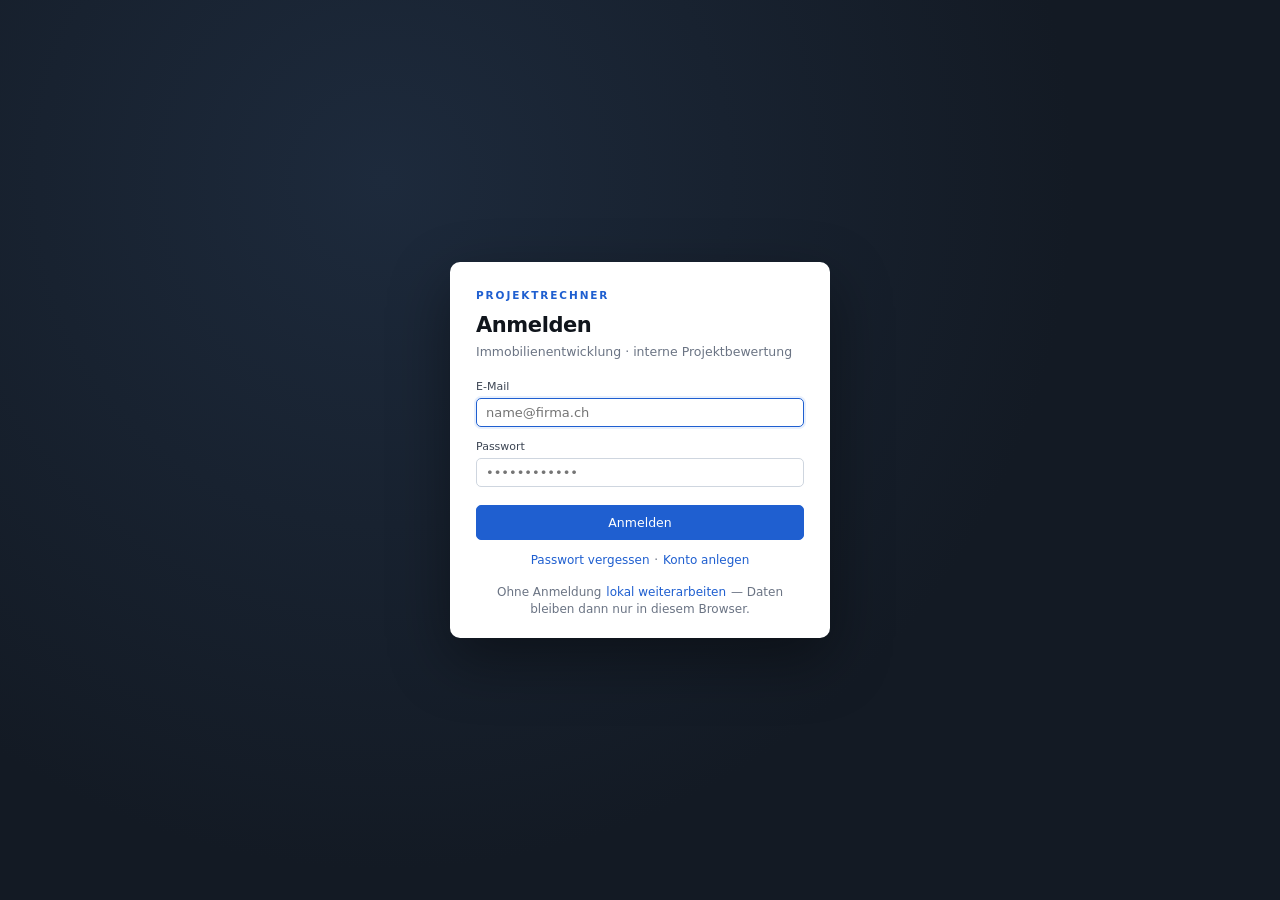
<file: index.html>
<!DOCTYPE html>
<html lang="de">
<head>
<meta charset="utf-8">
<meta name="viewport" content="width=device-width, initial-scale=1">
<title>Projektrechner · Immobilienentwicklung</title>
<meta name="description" content="Bewertungstool für Immobilienprojekte: Erwerb, Baukosten nach BKP, Erträge, Verwertung, Finanzierung und Portfolio-Tracking.">
<link rel="stylesheet" href="vendor/leaflet/leaflet.css">
<link rel="stylesheet" href="app/style.css">
</head>
<body>

<div id="app">

  <aside id="nav">
    <div class="brand">
      <span>Projektrechner</span>
      <b>Immobilienentwicklung</b>
    </div>

    <div class="navblock">
      <label for="projektwahl">Projekt</label>
      <select id="projektwahl"></select>
    </div>

    <div class="navblock">
      <label>Detailtiefe</label>
      <div class="seg" id="stufenwahl" style="width:100%">
        <button data-stufe="schnell" title="Nur die wesentlichen Felder">Schnell</button>
        <button data-stufe="standard" title="Übliche Bearbeitungstiefe">Standard</button>
        <button data-stufe="detail" title="Alle Positionen">Detail</button>
      </div>
    </div>

    <nav id="seiten"></nav>

    <div class="navfoot">
      <button id="btn-neu" class="schreibend">+ Neues Projekt</button>
      <button id="btn-duplizieren" class="schreibend">Duplizieren</button>
      <button id="btn-export">Export / Import</button>
    </div>

    <div id="kontoleiste"></div>
  </aside>

  <main>
    <header id="kpibar"></header>
    <div id="warnbar"></div>
    <section id="inhalt"></section>
  </main>

</div>

<script src="app/config.js"></script>
<script src="app/model.js"></script>
<script src="app/engine.js"></script>
<script src="app/api.js"></script>
<script src="app/store-server.js"></script>
<script src="app/ui.js"></script>
<script src="app/auth.js"></script>
<script src="vendor/leaflet/leaflet.js"></script>
<script src="app/verkauf.js"></script>
<script src="app/karte.js"></script>
<script src="app/views.js"></script>
<script src="app/results.js"></script>
<script src="app/portfolio.js"></script>
<script src="app/protokoll.js"></script>
<script src="app/baurecht.js"></script>
<script src="app/termine.js"></script>
<script src="app/xlsx.js"></script>
<script src="app/import-excel.js"></script>
<script src="app/posteingang.js"></script>
<script src="app/meineaufgaben.js"></script>
<script src="app/admin.js"></script>
<script src="app/main.js"></script>
</body>
</html>
</file>
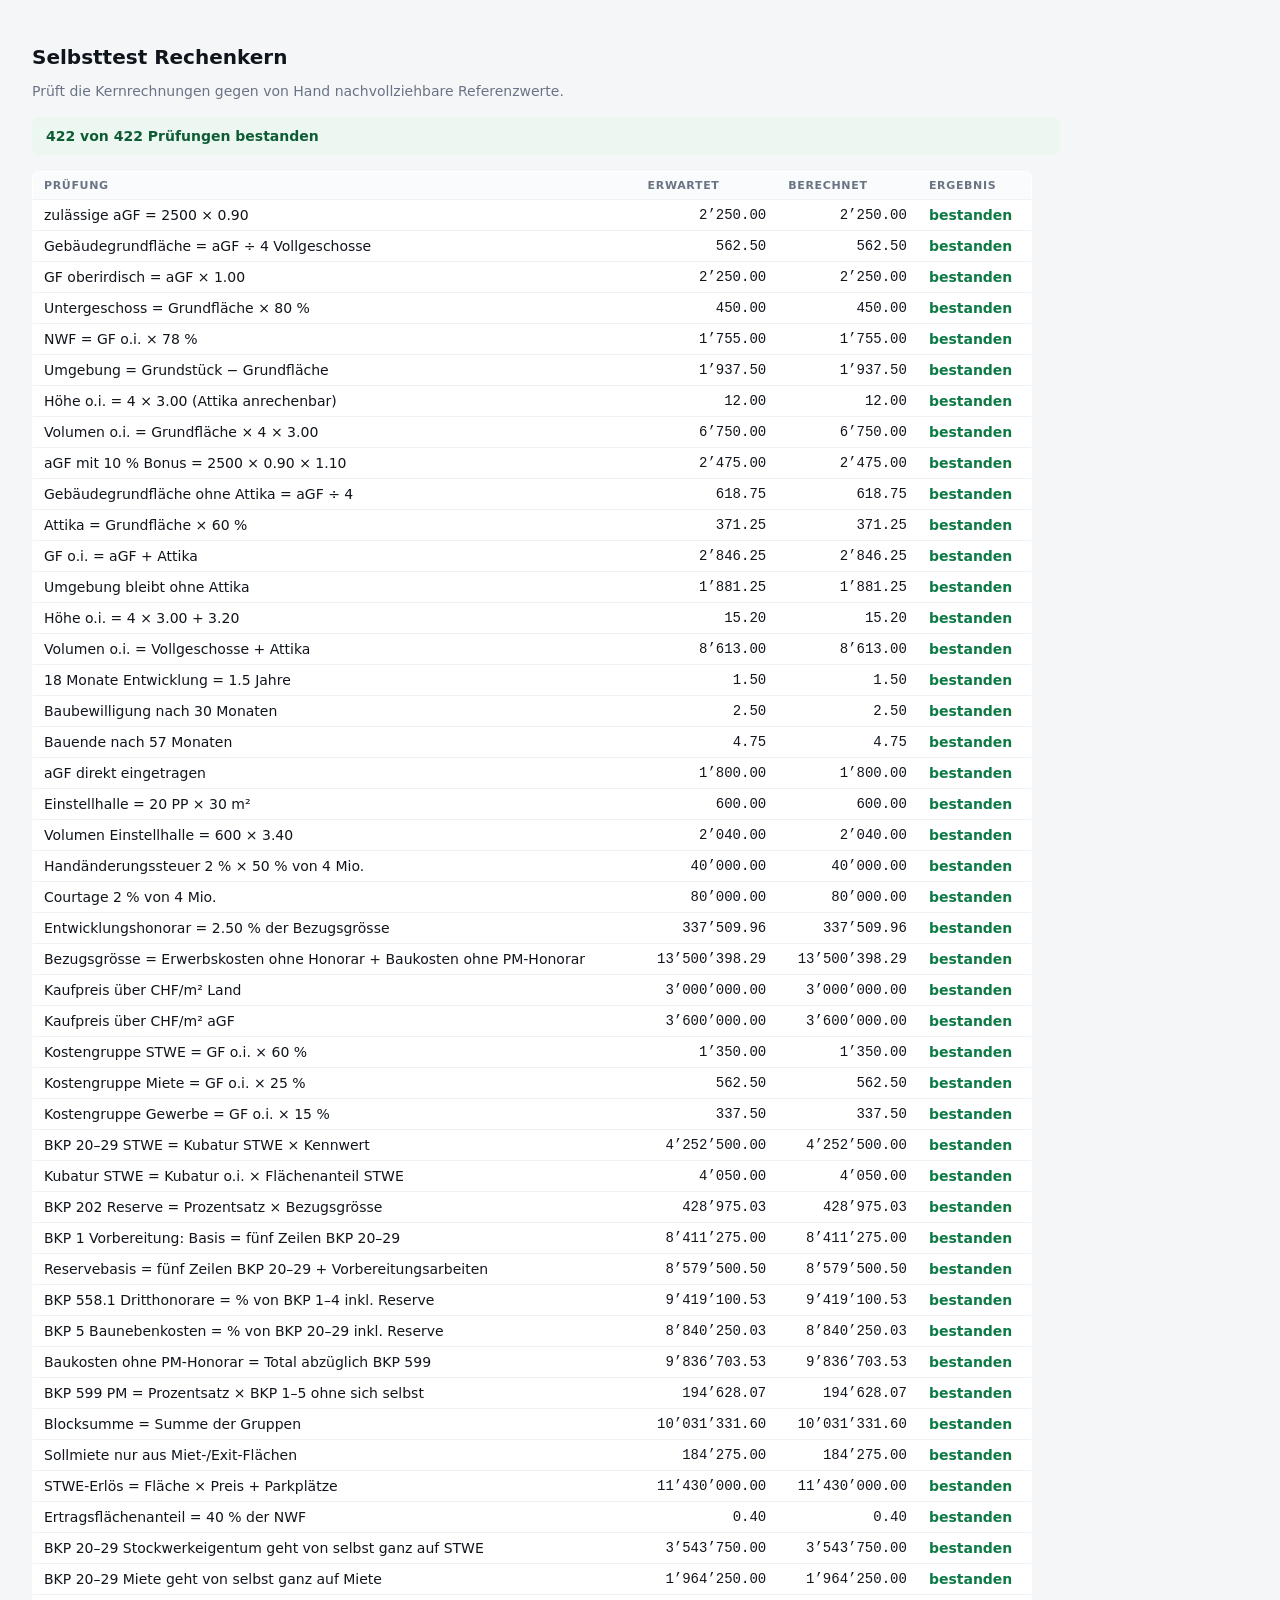
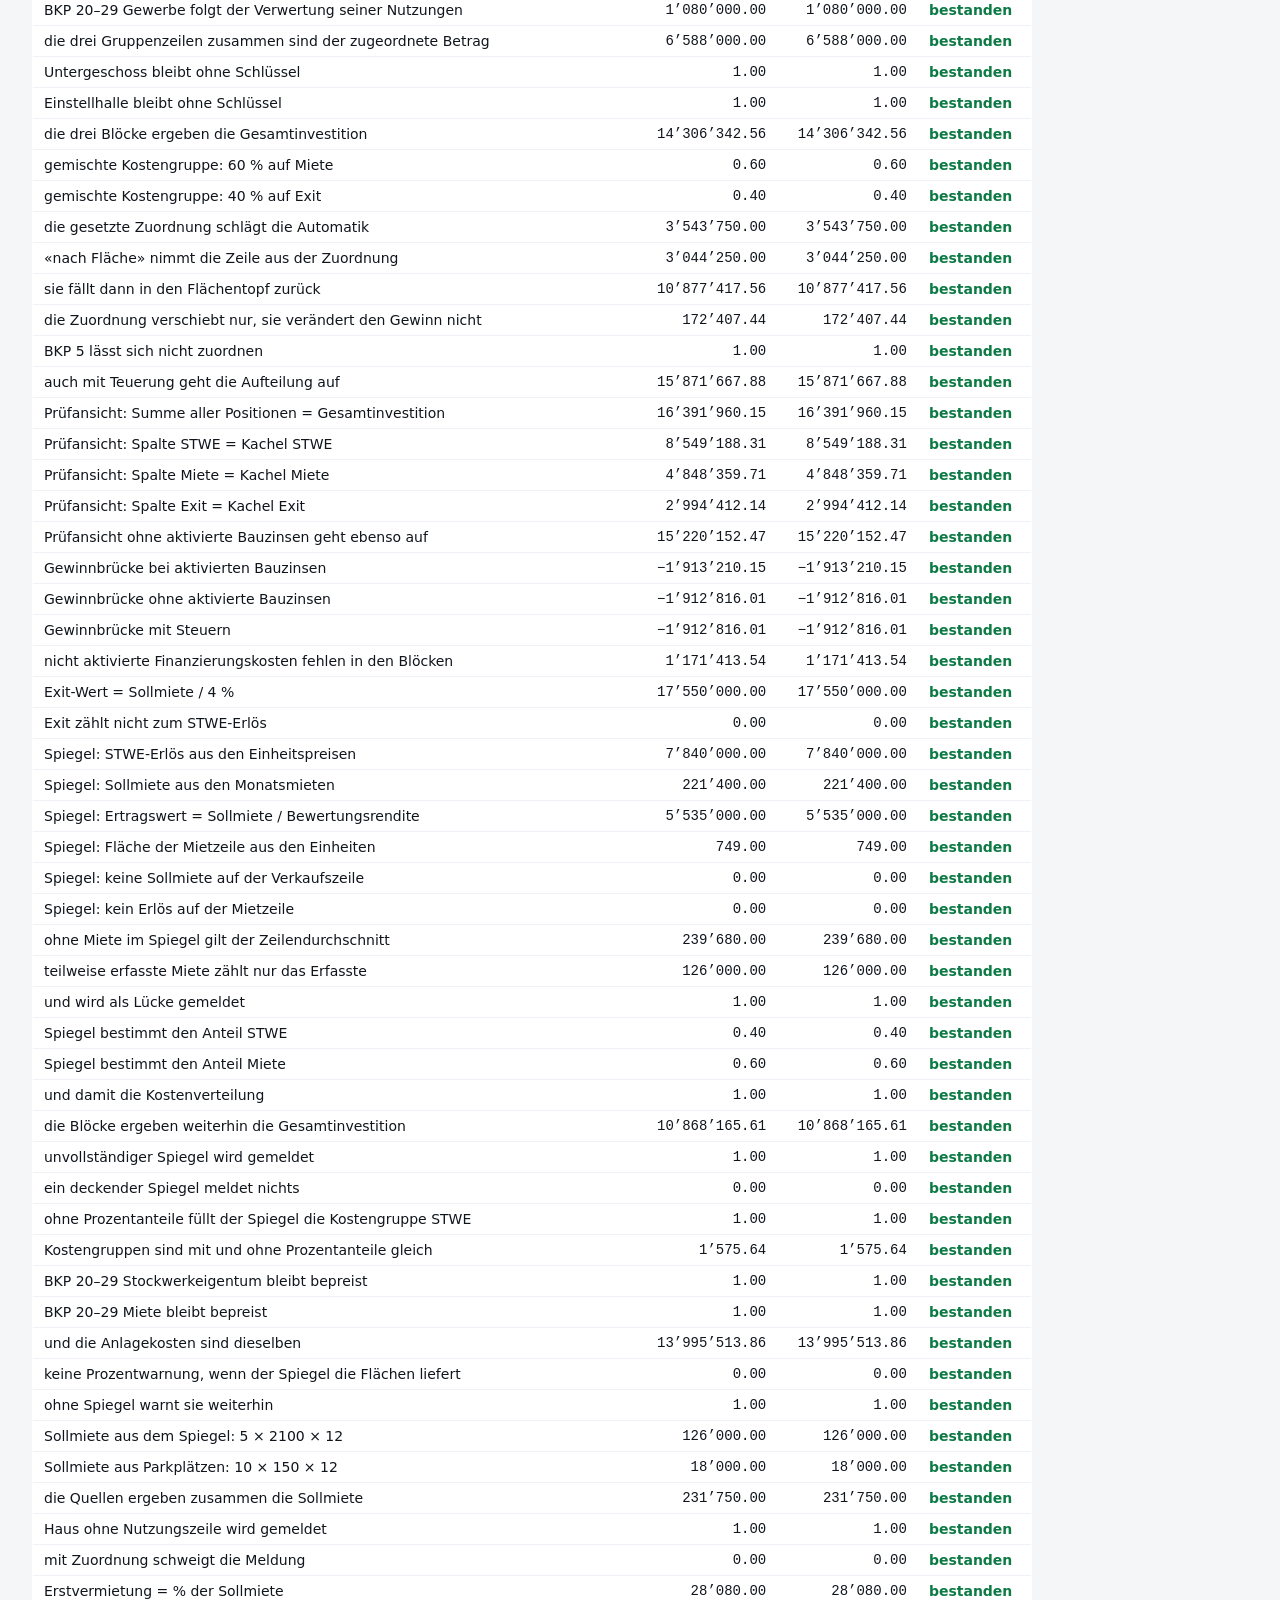
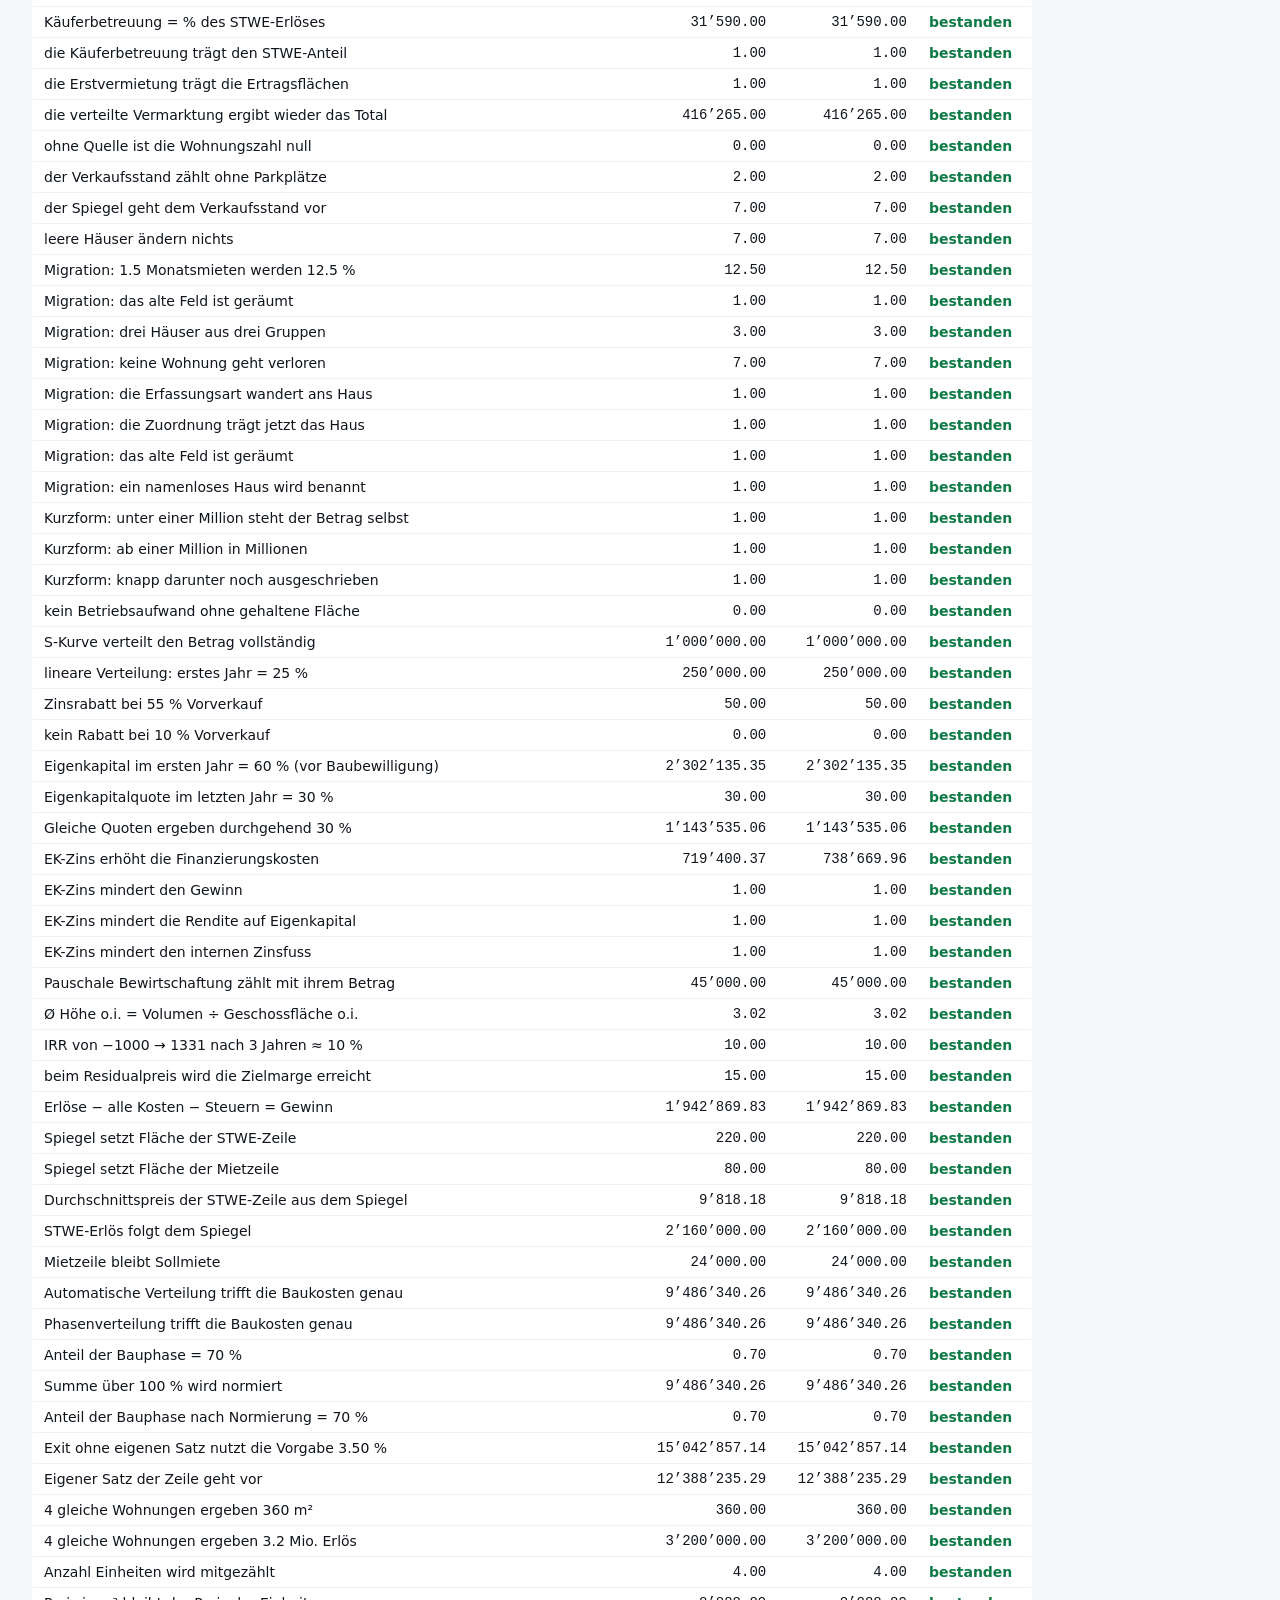
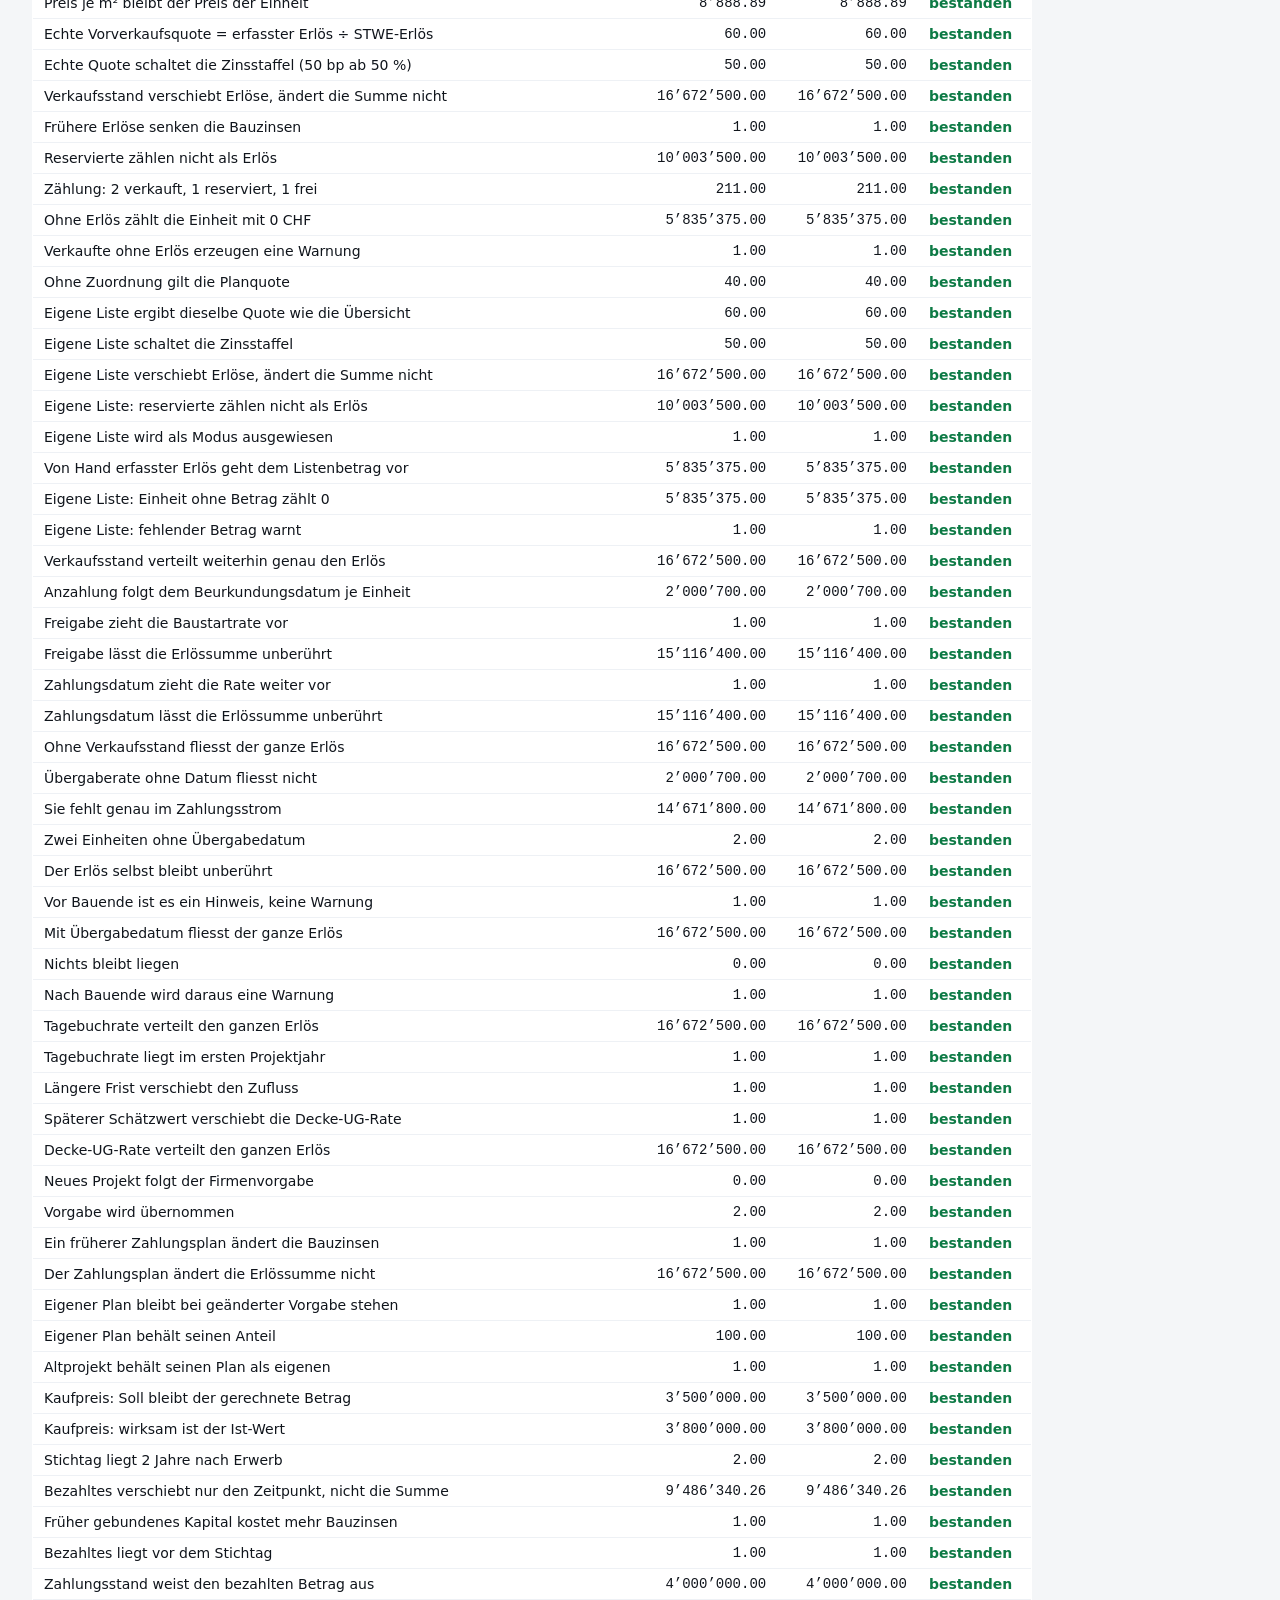
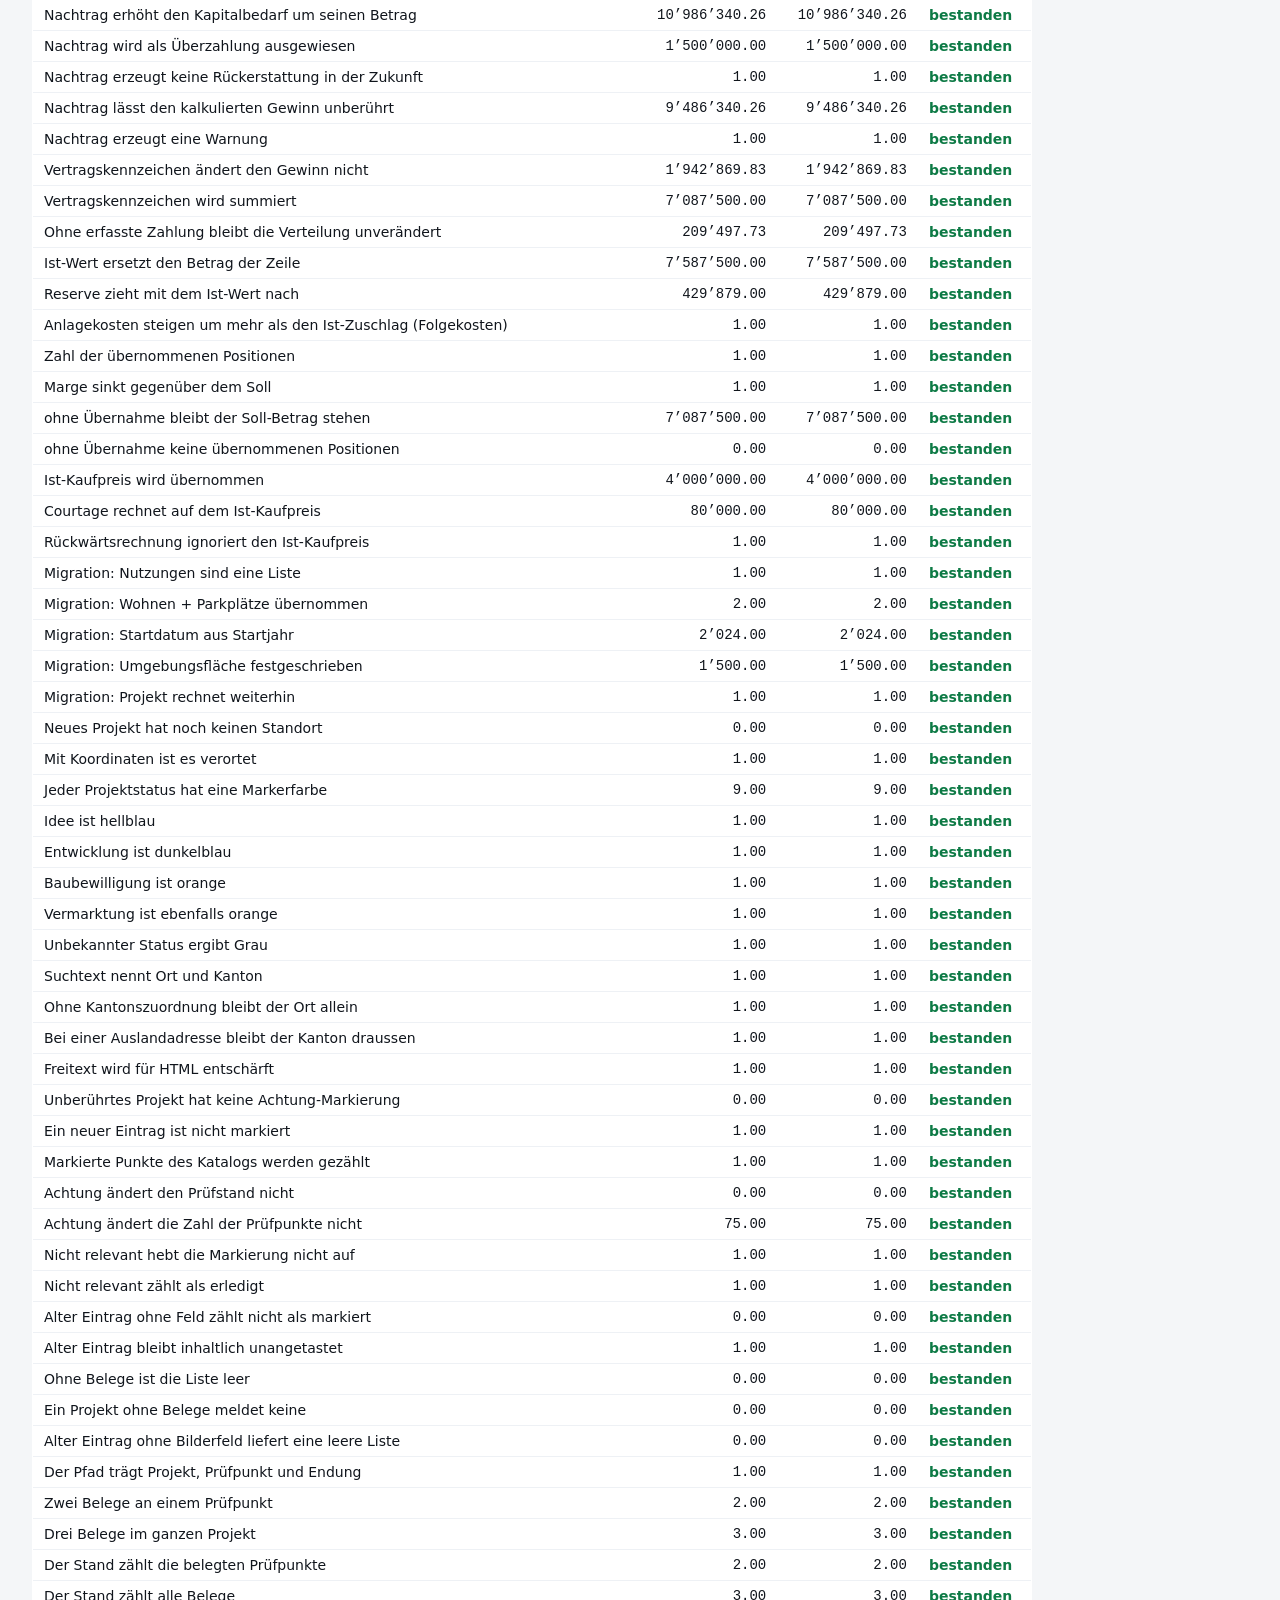
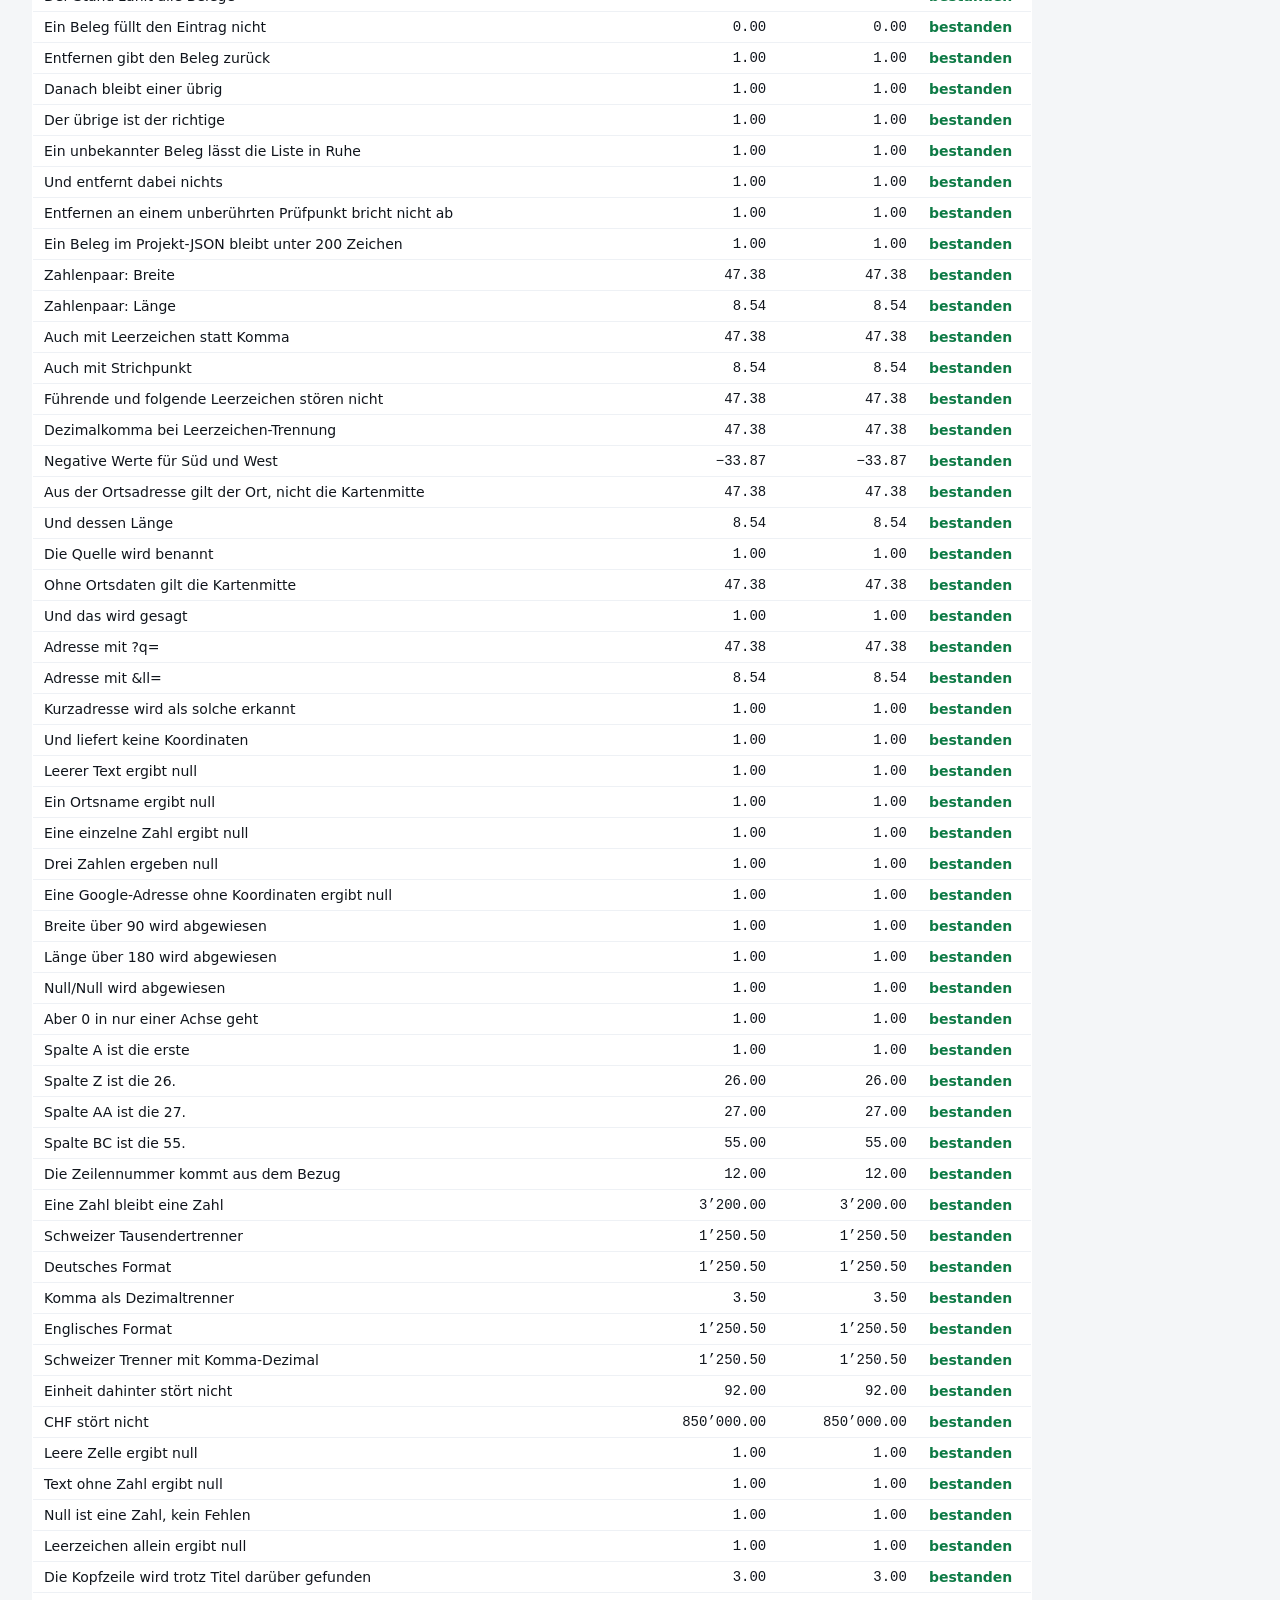
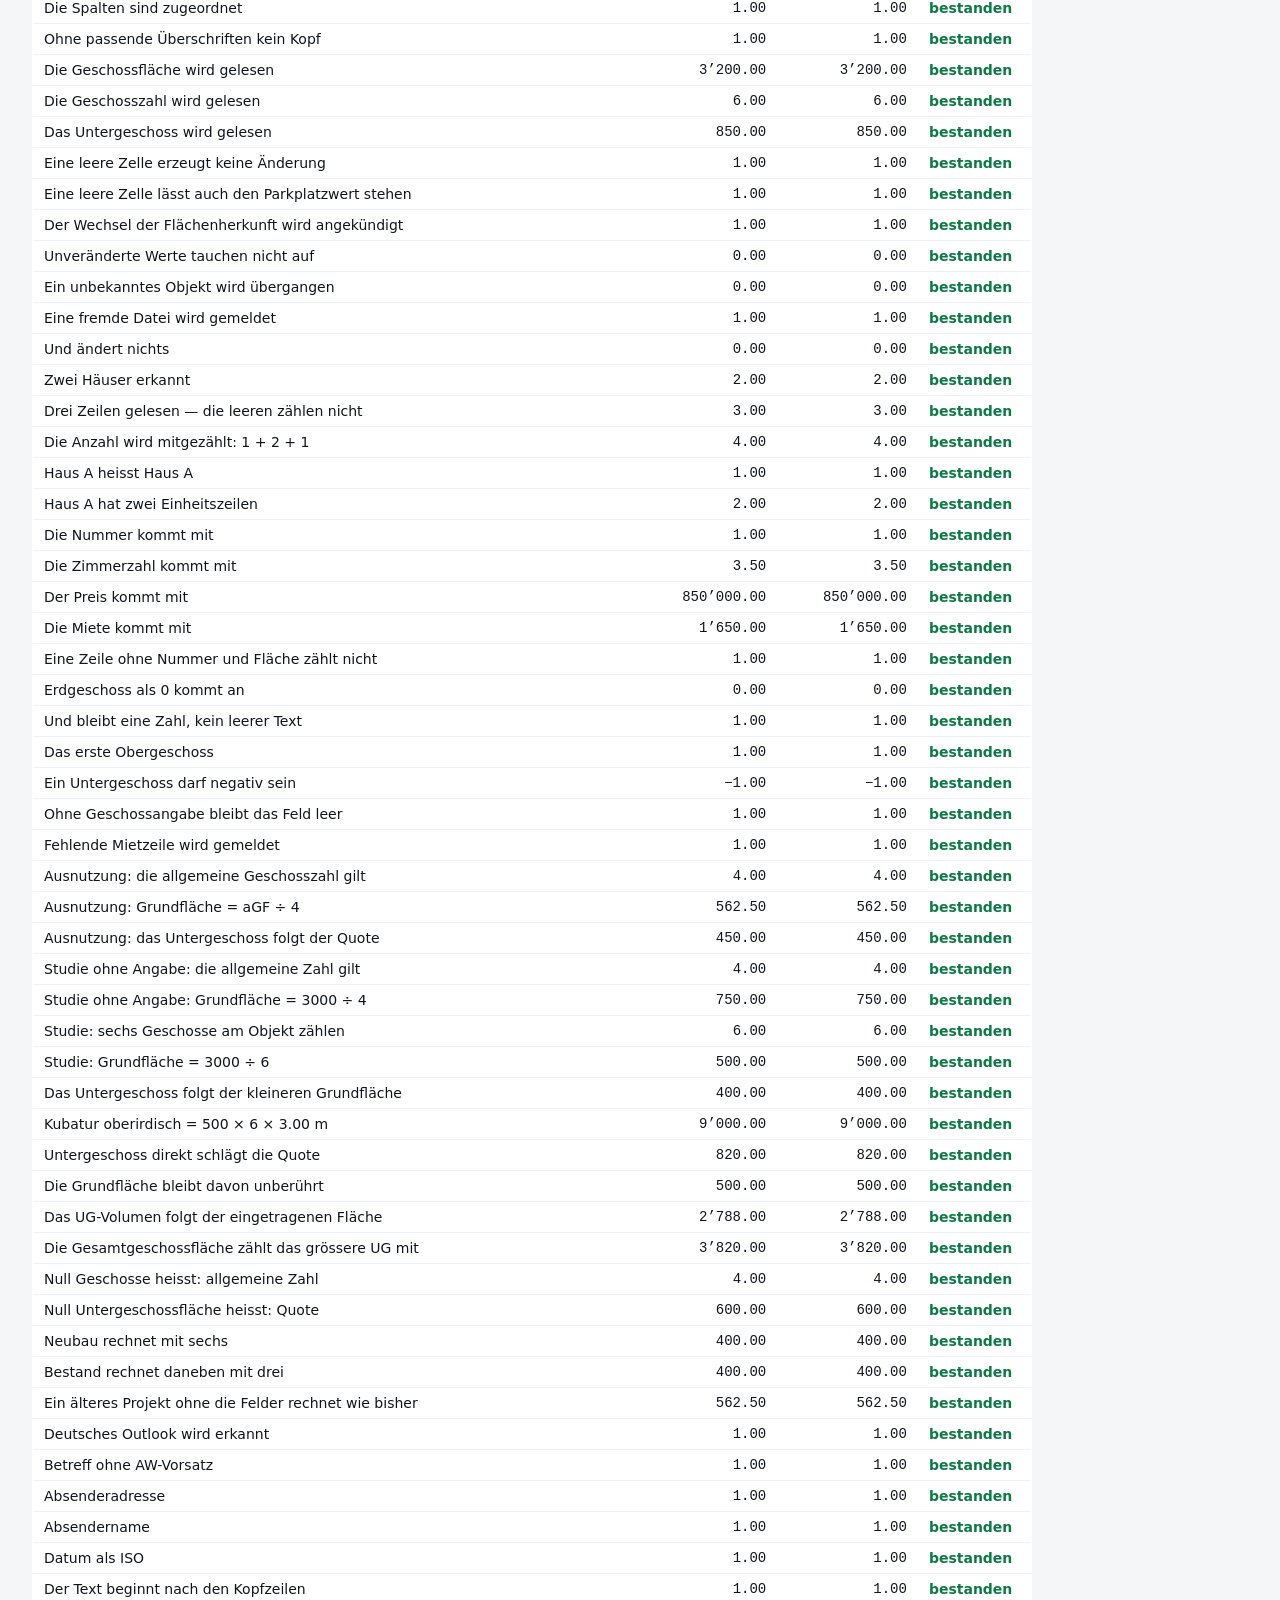
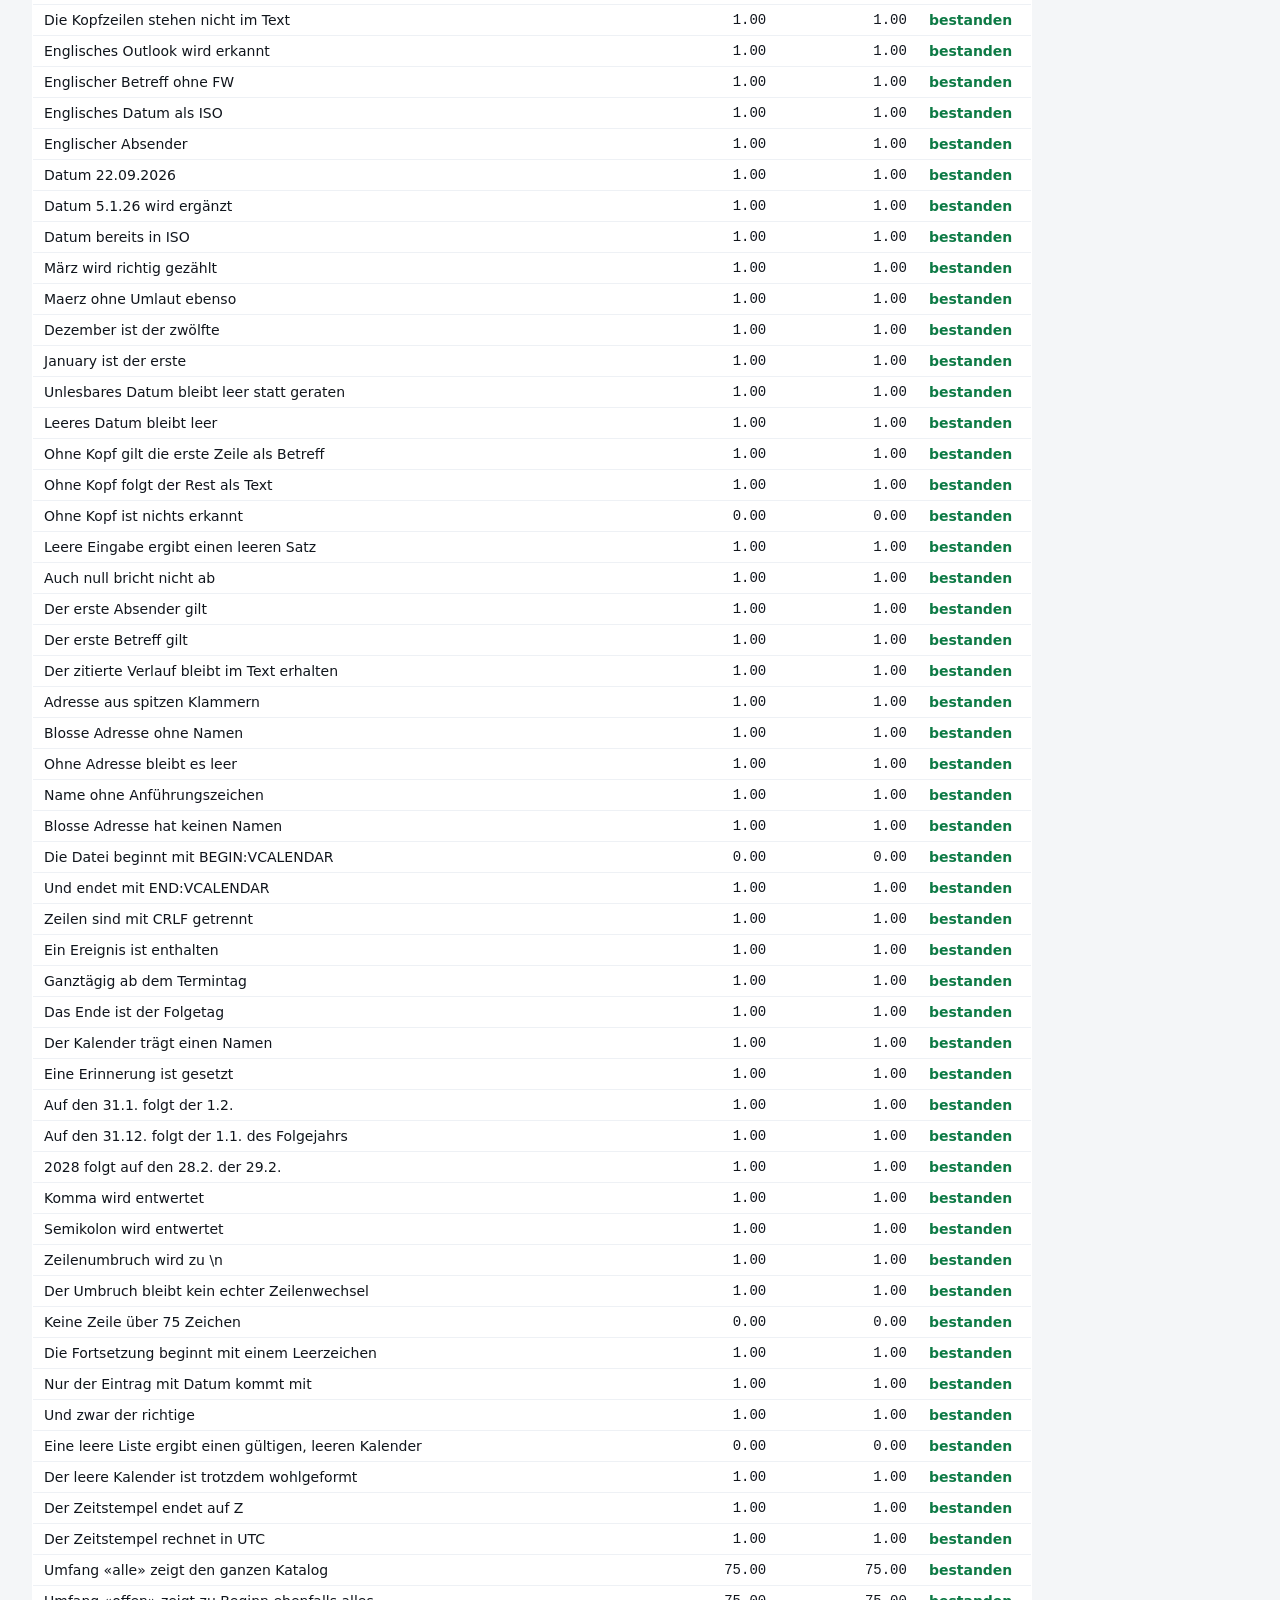
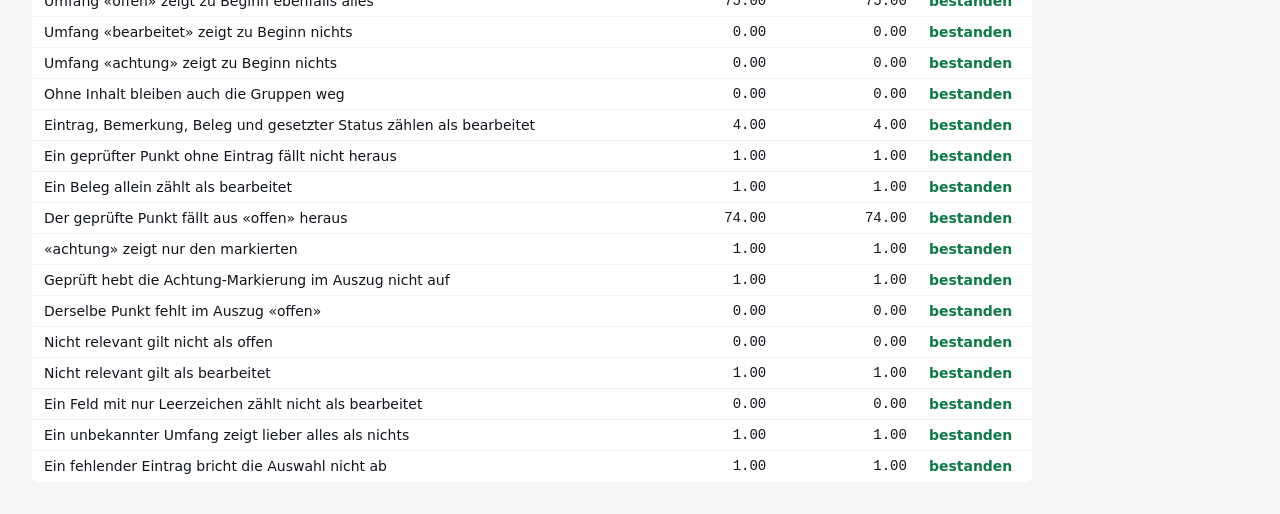
<file: tests/engine.html>
<!DOCTYPE html>
<html lang="de">
<head>
<meta charset="utf-8">
<meta name="viewport" content="width=device-width, initial-scale=1">
<title>Projektrechner · Selbsttest Rechenkern</title>
<style>
  body { font-family: system-ui, sans-serif; background: #f4f6f8; color: #10151c; padding: 24px; font-size: 14px; }
  h1 { font-size: 20px; margin-bottom: 4px; }
  p.sub { color: #6b7484; margin-bottom: 18px; }
  table { border-collapse: collapse; width: 100%; max-width: 1000px; background: #fff;
          border: 1px solid #e2e6ec; border-radius: 7px; overflow: hidden; }
  th, td { padding: 7px 11px; border-bottom: 1px solid #eef1f5; text-align: left; }
  th { background: #fafbfc; font-size: 11px; text-transform: uppercase; letter-spacing: .06em; color: #6b7484; }
  td.n { text-align: right; font-family: ui-monospace, monospace; }
  .ok { color: #0d7a45; font-weight: 600; }
  .no { color: #c02e26; font-weight: 600; }
  tr.no td { background: #fdf0ef; }
  #summe { margin: 16px 0; padding: 11px 14px; border-radius: 7px; font-weight: 600; max-width: 1000px; }
</style>
</head>
<body>
<h1>Selbsttest Rechenkern</h1>
<p class="sub">Prüft die Kernrechnungen gegen von Hand nachvollziehbare Referenzwerte.</p>
<div id="summe"></div>
<table><thead><tr>
  <th>Prüfung</th><th class="n">erwartet</th><th class="n">berechnet</th><th>Ergebnis</th>
</tr></thead><tbody id="tb"></tbody></table>

<script src="../app/model.js"></script>
<script src="../app/engine.js"></script>
<script src="../app/ui.js"></script>
<script src="../app/karte.js"></script>
<script src="../app/xlsx.js"></script>
<script src="../app/import-excel.js"></script>
<script>
(function () {
  var A = window.APP, E = A.engine, tb = document.getElementById('tb');
  var gut = 0, schlecht = 0;

  function pruefe(name, erwartet, ist, toleranz) {
    toleranz = toleranz === undefined ? 0.5 : toleranz;
    var ok = Math.abs(erwartet - ist) <= toleranz;
    ok ? gut++ : schlecht++;
    var tr = document.createElement('tr');
    if (!ok) tr.className = 'no';
    tr.innerHTML = '<td>' + name + '</td>' +
      '<td class="n">' + A.fmt(erwartet, 2) + '</td>' +
      '<td class="n">' + A.fmt(ist, 2) + '</td>' +
      '<td class="' + (ok ? 'ok' : 'no') + '">' + (ok ? 'bestanden' : 'ABWEICHUNG') + '</td>';
    tb.appendChild(tr);
  }

  /* Prüfpunkte über alle Gruppen eines Exportumfangs zusammenzählen. */
  function zaehlePunkte(bloecke) {
    return bloecke.reduce(function (s, b) { return s + b.punkte.length; }, 0);
  }

  /* ---- Flächenkaskade ------------------------------------------- */
  var p = A.defaultProject();
  p.grundstueck.flaeche = 2500; p.grundstueck.az = 0.90; p.grundstueck.geschosse = 4;
  var r = E.compute(p);
  pruefe('zulässige aGF = 2500 × 0.90', 2250, r.flaechen.agf_zulaessig);
  pruefe('Gebäudegrundfläche = aGF ÷ 4 Vollgeschosse', 562.5, r.flaechen.total.grundflaeche, 0.01);
  pruefe('GF oberirdisch = aGF × 1.00', 2250, r.flaechen.teile.neubau.gf_oi);
  pruefe('Untergeschoss = Grundfläche × 80 %', 450, r.flaechen.total.gf_ug, 0.01);
  pruefe('NWF = GF o.i. × 78 %', 1755, r.flaechen.total.nwf, 0.01);
  pruefe('Umgebung = Grundstück − Grundfläche', 1937.5, r.flaechen.umgebung, 0.01);
  pruefe('Höhe o.i. = 4 × 3.00 (Attika anrechenbar)', 12.0, r.flaechen.teile.neubau.hoehe_oi, 0.001);
  pruefe('Volumen o.i. = Grundfläche × 4 × 3.00', 562.5 * 4 * 3, r.flaechen.total.gv_oi, 0.1);

  /* Ausnutzungsbonus und nicht anrechenbares Attikageschoss */
  var pb = A.defaultProject();
  pb.grundstueck.flaeche = 2500; pb.grundstueck.az = 0.90; pb.grundstueck.az_bonus = 10;
  pb.grundstueck.geschosse = 4;
  pb.grundstueck.attika_anrechenbar = false; pb.grundstueck.attika_pct = 60;
  var rbn = E.compute(pb), ob = rbn.flaechen.teile.neubau;
  pruefe('aGF mit 10 % Bonus = 2500 × 0.90 × 1.10', 2475, rbn.flaechen.agf_zulaessig, 0.01);
  pruefe('Gebäudegrundfläche ohne Attika = aGF ÷ 4', 618.75, ob.grundflaeche, 0.01);
  pruefe('Attika = Grundfläche × 60 %', 371.25, ob.attika, 0.01);
  pruefe('GF o.i. = aGF + Attika', 2475 + 371.25, ob.gf_oi, 0.01);
  pruefe('Umgebung bleibt ohne Attika', 2500 - 618.75, rbn.flaechen.umgebung, 0.01);
  pruefe('Höhe o.i. = 4 × 3.00 + 3.20', 15.2, ob.hoehe_oi, 0.001);
  pruefe('Volumen o.i. = Vollgeschosse + Attika',
    618.75 * 4 * 3 + 371.25 * 3.2, ob.gv_oi, 0.5);

  /* Phasendauern in Monaten */
  var pz = A.defaultProject();
  pz.zeit.dauer_entwicklung = 18; pz.zeit.dauer_bewilligung = 12;
  pz.zeit.dauer_vorbereitung = 3; pz.zeit.dauer_bau = 24;
  var Z = E.zeitachse(pz);
  pruefe('18 Monate Entwicklung = 1.5 Jahre', 1.5, Z.t_baueingabe, 0.001);
  pruefe('Baubewilligung nach 30 Monaten', 2.5, Z.t_bb, 0.001);
  pruefe('Bauende nach 57 Monaten', 57 / 12, Z.t_bauende, 0.001);

  /* aGF direkt statt über die Ziffer */
  var pa = A.defaultProject();
  pa.grundstueck.az_modus = 'agf'; pa.grundstueck.agf_direkt = 1800;
  pruefe('aGF direkt eingetragen', 1800, E.compute(pa).flaechen.agf_zulaessig);

  /* Einstellhalle über Fläche je Parkplatz */
  var pp = A.defaultProject();
  pp.teile.neubau.pp = 20; pp.teile.neubau.flaeche_pro_pp = 30;
  var rp = E.compute(pp);
  pruefe('Einstellhalle = 20 PP × 30 m²', 600, rp.flaechen.total.f_aeh);
  pruefe('Volumen Einstellhalle = 600 × 3.40', 2040, rp.flaechen.total.gv_aeh, 0.1);

  /* ---- Erwerbsnebenkosten --------------------------------------- */
  var q = A.defaultProject();
  q.erwerb.preis_modus = 'total'; q.erwerb.preis_total = 4000000;
  q.erwerb.handaenderung = 2.00; q.erwerb.handaenderung_anteil = 50;
  q.erwerb.courtage = 2.00; q.erwerb.notariat = 0.20;
  var rq = E.compute(q);
  function pos(res, id) {
    var z = res.erwerb.zeilen.find(function (x) { return x.id === id; });
    return z ? z.betrag : 0;
  }
  pruefe('Handänderungssteuer 2 % × 50 % von 4 Mio.', 40000, pos(rq, 'handaenderung'));
  pruefe('Courtage 2 % von 4 Mio.', 80000, pos(rq, 'courtage'));
  /* Neue Vorgabe: Bezugsgrösse sind die Erwerbskosten ohne dieses Honorar
     zuzüglich der Baukosten ohne Projektmanagement- und Dritthonorar. */
  pruefe('Entwicklungshonorar = 2.50 % der Bezugsgrösse',
    rq.erwerb.entwicklung_basis_betrag * 0.025, pos(rq, 'entwicklung'), 1);
  pruefe('Bezugsgrösse = Erwerbskosten ohne Honorar + Baukosten ohne PM-Honorar',
    rq.erwerb.total - pos(rq, 'entwicklung') + rq.bau.ohne_pm,
    rq.erwerb.entwicklung_basis_betrag, 1);

  /* ---- Kaufpreiseingabearten ------------------------------------ */
  var m = A.defaultProject();
  m.grundstueck.flaeche = 2000; m.grundstueck.az = 1.0;
  m.erwerb.preis_modus = 'm2_land'; m.erwerb.preis_m2_land = 1500;
  pruefe('Kaufpreis über CHF/m² Land', 3000000, E.compute(m).erwerb.kaufpreis);
  m.erwerb.preis_modus = 'm2_agf'; m.erwerb.preis_m2_agf = 1800;
  pruefe('Kaufpreis über CHF/m² aGF', 3600000, E.compute(m).erwerb.kaufpreis);

  /* ---- Baukosten: Kostengruppen und Prozentkette ---------------- */
  var b = A.defaultProject();
  b.grundstueck.geschosse = 4;
  var t = b.teile.neubau;
  t.pp = 20;
  t.nutzungen = [
    A.defNutzung({ bezeichnung: 'Wohnen STWE', art: 'wohnen', anteil: 60, preis: 10000, verwertung: 'stwe' }),
    A.defNutzung({ bezeichnung: 'Wohnen Miete', art: 'wohnen', anteil: 25, miete: 300, verwertung: 'halten_vermietet' }),
    A.defNutzung({ bezeichnung: 'Gewerbe', art: 'gewerbe', anteil: 15, miete: 200, verwertung: 'halten_vermietet' }),
    A.defNutzung({ bezeichnung: 'PP Verkauf', art: 'parkplatz', anteil: 100, preis: 45000, verwertung: 'stwe' })
  ];
  var rb = E.compute(b), bl = rb.bau.bloecke.neubau, gfoi = rb.flaechen.teile.neubau.gf_oi;
  pruefe('Kostengruppe STWE = GF o.i. × 60 %', gfoi * 0.60, rb.flaechen.gruppen.oi_stwe, 0.1);
  pruefe('Kostengruppe Miete = GF o.i. × 25 %', gfoi * 0.25, rb.flaechen.gruppen.oi_miete, 0.1);
  pruefe('Kostengruppe Gewerbe = GF o.i. × 15 %', gfoi * 0.15, rb.flaechen.gruppen.oi_gewerbe, 0.1);

  function zeile(res, bid, id) {
    var z = res.bau.bloecke[bid].zeilen.find(function (x) { return x.id === id; });
    return z || { betrag: 0, menge: 0 };
  }
  /* Standardbezug der BKP 20–29 ist neu die Kubatur (CHF/m³). */
  pruefe('BKP 20–29 STWE = Kubatur STWE × Kennwert',
    rb.flaechen.teile.neubau.gruppen_gv.oi_stwe * 1050,
    zeile(rb, 'neubau', 'b2_oi_stwe').betrag, 1);
  pruefe('Kubatur STWE = Kubatur o.i. × Flächenanteil STWE',
    rb.flaechen.teile.neubau.gv_oi *
      (rb.flaechen.teile.neubau.gruppen.oi_stwe / rb.flaechen.teile.neubau.gf_oi),
    rb.flaechen.teile.neubau.gruppen_gv.oi_stwe, 0.1);
  /* Prozentsatz aus dem Projekt lesen, nicht fest verdrahten — der
     Standardkennwert der Bibliothek darf sich ändern. */
  var pctReserve = b.bau.neubau.zeilen.b2_reserve.wert / 100;
  var pctVorb = b.bau.neubau.zeilen.b1_vorbereitung.wert / 100;
  pruefe('BKP 202 Reserve = Prozentsatz × Bezugsgrösse',
    zeile(rb, 'neubau', 'b2_reserve').menge * pctReserve,
    zeile(rb, 'neubau', 'b2_reserve').betrag, 1);
  /* Die Vorbereitungsarbeiten beziehen sich auf die fünf Gebäudezeilen. */
  var fuenf = ['b2_oi_stwe', 'b2_oi_miete', 'b2_oi_gewerbe', 'b2_ug', 'b2_aeh']
    .reduce(function (s2, id) { return s2 + zeile(rb, 'neubau', id).betrag; }, 0);
  pruefe('BKP 1 Vorbereitung: Basis = fünf Zeilen BKP 20–29',
    fuenf, zeile(rb, 'neubau', 'b1_vorbereitung').menge, 1);
  /* Die Reserve rechnet die Vorbereitungsarbeiten mit — die gewollte
     Dopplung des Prozentwertes. */
  pruefe('Reservebasis = fünf Zeilen BKP 20–29 + Vorbereitungsarbeiten',
    fuenf + zeile(rb, 'neubau', 'b1_vorbereitung').betrag,
    zeile(rb, 'neubau', 'b2_reserve').menge, 1);
  pruefe('BKP 558.1 Dritthonorare = % von BKP 1–4 inkl. Reserve',
    bl.bkp1 + bl.bkp2 + bl.bkp3 + bl.bkp4, zeile(rb, 'neubau', 'b5_dritt').menge, 1);
  /* Baunebenkosten neu ausschliesslich auf BKP 20–29 inklusive Reserve. */
  pruefe('BKP 5 Baunebenkosten = % von BKP 20–29 inkl. Reserve',
    bl.bkp2, zeile(rb, 'neubau', 'b5_bnk').menge, 1);
  pruefe('Baukosten ohne PM-Honorar = Total abzüglich BKP 599',
    rb.bau.total - zeile(rb, 'neubau', 'b5_pm').betrag, rb.bau.ohne_pm, 1);
  pruefe('BKP 599 PM = Prozentsatz × BKP 1–5 ohne sich selbst',
    zeile(rb, 'neubau', 'b5_pm').menge * b.bau.neubau.zeilen.b5_pm.wert / 100,
    zeile(rb, 'neubau', 'b5_pm').betrag, 1);
  pruefe('Blocksumme = Summe der Gruppen',
    bl.bkp1 + bl.bkp2 + bl.bkp3 + bl.bkp4 + bl.bkp5 + bl.bkp9, bl.summe, 1);

  /* ---- Verwertung: keine Sollmiete auf verkauften Flächen -------- */
  var nwf = rb.flaechen.total.nwf;
  pruefe('Sollmiete nur aus Miet-/Exit-Flächen',
    nwf * 0.25 * 300 + nwf * 0.15 * 200, rb.ertraege.sollmiete, 1);
  pruefe('STWE-Erlös = Fläche × Preis + Parkplätze',
    nwf * 0.60 * 10000 + 20 * 45000, rb.ertraege.stwe_erloes, 1);
  pruefe('Ertragsflächenanteil = 40 % der NWF', 0.40, rb.kpi.anteil_ertrag, 0.001);

  /* ---- Baukosten effektiv zuordnen statt nach Fläche -------------- */
  var zp = A.defaultProject();
  zp.grundstueck.geschosse = 4;
  zp.teile.neubau.nutzungen = [
    A.defNutzung({ bezeichnung: 'Wohnen STWE', art: 'wohnen', anteil: 50, preis: 10000, verwertung: 'stwe' }),
    A.defNutzung({ bezeichnung: 'Wohnen Miete', art: 'wohnen', anteil: 30, miete: 300, verwertung: 'halten_vermietet' }),
    A.defNutzung({ bezeichnung: 'Gewerbe Exit', art: 'gewerbe', anteil: 20, miete: 200, verwertung: 'exit' })
  ];
  var rz0 = E.compute(zp);
  function bauzeile(res, id) {
    return res.bau.bloecke.neubau.zeilen.find(function (x) { return x.id === id; });
  }
  /* Die Kostengruppe «o.i. Stockwerkeigentum» enthält nur verkaufte
     Wohnungen — ihre Baukosten gehören ganz in den STWE-Block, ohne dass
     jemand das von Hand setzen müsste. */
  var zStwe = bauzeile(rz0, 'b2_oi_stwe').betrag;
  var zMiete = bauzeile(rz0, 'b2_oi_miete').betrag;
  var zGew = bauzeile(rz0, 'b2_oi_gewerbe').betrag;
  pruefe('BKP 20–29 Stockwerkeigentum geht von selbst ganz auf STWE',
    zStwe, bauzeile(rz0, 'b2_oi_stwe').schluessel.anteile.stwe * zStwe, 1);
  pruefe('BKP 20–29 Miete geht von selbst ganz auf Miete',
    zMiete, bauzeile(rz0, 'b2_oi_miete').schluessel.anteile.miete * zMiete, 1);
  /* Das Gewerbe ist hier zum Exit bestimmt — die Zeile folgt dem. */
  pruefe('BKP 20–29 Gewerbe folgt der Verwertung seiner Nutzungen',
    zGew, bauzeile(rz0, 'b2_oi_gewerbe').schluessel.anteile.exit * zGew, 1);
  pruefe('die drei Gruppenzeilen zusammen sind der zugeordnete Betrag',
    zStwe + zMiete + zGew, rz0.bau.zuo.total, 1);
  /* Untergeschoss und Einstellhalle dienen allen — sie bleiben ungeschlüsselt. */
  pruefe('Untergeschoss bleibt ohne Schlüssel', true, !bauzeile(rz0, 'b2_ug').schluessel);
  pruefe('Einstellhalle bleibt ohne Schlüssel', true, !bauzeile(rz0, 'b2_aeh').schluessel);
  pruefe('die drei Blöcke ergeben die Gesamtinvestition',
    rz0.kpi.gesamtinvestition, rz0.kpi.gi_stwe + rz0.kpi.gi_miete + rz0.kpi.gi_exit, 1);

  /* Eine gemischte Kostengruppe: Wohnen zum Exit zählt in die Gruppe
     «o.i. Miete», gehört im Ergebnis aber in den Exit-Block. */
  var zm = A.defaultProject();
  zm.grundstueck.geschosse = 4;
  zm.teile.neubau.nutzungen = [
    A.defNutzung({ bezeichnung: 'Wohnen Miete', art: 'wohnen', anteil: 60, miete: 300, verwertung: 'halten_vermietet' }),
    A.defNutzung({ bezeichnung: 'Wohnen Exit', art: 'wohnen', anteil: 40, miete: 300, verwertung: 'exit' })
  ];
  var rzm = E.compute(zm), sm = bauzeile(rzm, 'b2_oi_miete').schluessel;
  pruefe('gemischte Kostengruppe: 60 % auf Miete', 0.60, sm.anteile.miete, 0.001);
  pruefe('gemischte Kostengruppe: 40 % auf Exit', 0.40, sm.anteile.exit, 0.001);

  /* Eine ausdrückliche Zuordnung geht der Automatik vor. */
  zp.bau.neubau.zeilen.b2_oi_stwe.zuo = 'miete';
  var rz1 = E.compute(zp);
  pruefe('die gesetzte Zuordnung schlägt die Automatik',
    zStwe, rz1.bau.zuo.miete - rz0.bau.zuo.miete, 1);
  /* «nach Fläche» schaltet die Automatik für diese Zeile ab. */
  zp.bau.neubau.zeilen.b2_oi_stwe.zuo = 'flaeche';
  var rz2 = E.compute(zp);
  pruefe('«nach Fläche» nimmt die Zeile aus der Zuordnung',
    rz0.bau.zuo.total - zStwe, rz2.bau.zuo.total, 1);
  pruefe('sie fällt dann in den Flächentopf zurück',
    rz2.kpi.anlagekosten - rz2.bau.zuo.total, rz2.kpi.ak_rest, 1);
  pruefe('die Zuordnung verschiebt nur, sie verändert den Gewinn nicht',
    rz0.kpi.gewinn, rz2.kpi.gewinn, 1);

  /* Nur BKP 20–29 tragen die Zuordnung — BKP 5 baut prozentual darauf auf. */
  var zn = A.defaultProject();
  zn.bau.neubau.zeilen.b5_bnk.zuo = 'stwe';
  var rzn = E.compute(zn);
  pruefe('BKP 5 lässt sich nicht zuordnen', true, !bauzeile(rzn, 'b5_bnk').schluessel);

  /* Die Teuerung hebt zugeordnete Beträge wie alle übrigen Baukosten. */
  var zt = A.defaultProject();
  zt.bau.teuerung_aktiv = true; zt.bau.teuerung_pct = 3;
  var rzt = E.compute(zt);
  pruefe('auch mit Teuerung geht die Aufteilung auf',
    rzt.kpi.gesamtinvestition, rzt.kpi.gi_stwe + rzt.kpi.gi_miete + rzt.kpi.gi_exit, 1);

  /* Die Prüfansicht «Tracking · Aufteilung» muss Position für Position
     dasselbe ergeben wie die Kalkulation — sonst prüft sie nichts. */
  var pa = A.defaultProject();
  pa.grundstueck.geschosse = 4;
  pa.teile.neubau.pp = 20;
  pa.teile.neubau.nutzungen = [
    A.defNutzung({ bezeichnung: 'Wohnen STWE', art: 'wohnen', anteil: 50, preis: 10000, verwertung: 'stwe' }),
    A.defNutzung({ bezeichnung: 'Wohnen Miete', art: 'wohnen', anteil: 30, miete: 300, verwertung: 'halten_vermietet' }),
    A.defNutzung({ bezeichnung: 'Gewerbe Exit', art: 'gewerbe', anteil: 20, miete: 200, verwertung: 'exit' })
  ];
  pa.bau.neubau.zeilen.b2_oi_stwe.zuo = 'stwe';
  pa.bau.neubau.zeilen.b2_oi_gewerbe.zuo = 'exit';
  pa.bau.teuerung_aktiv = true; pa.bau.teuerung_pct = 2.5;
  pa.finanzierung.bauzinsen_aktivieren = true;
  var rpa = E.compute(pa), apa = E.aufteilung(rpa);
  pruefe('Prüfansicht: Summe aller Positionen = Gesamtinvestition',
    rpa.kpi.gesamtinvestition, apa.total.betrag, 1);
  pruefe('Prüfansicht: Spalte STWE = Kachel STWE', rpa.kpi.gi_stwe, apa.total.stwe, 1);
  pruefe('Prüfansicht: Spalte Miete = Kachel Miete', rpa.kpi.gi_miete, apa.total.miete, 1);
  pruefe('Prüfansicht: Spalte Exit = Kachel Exit', rpa.kpi.gi_exit, apa.total.exit, 1);

  /* Ohne aktivierte Bauzinsen gehören sie nicht zu den Anlagekosten und
     dürfen in der Aufstellung auch nicht erscheinen. */
  pa.finanzierung.bauzinsen_aktivieren = false;
  var rpb = E.compute(pa), apb = E.aufteilung(rpb);
  pruefe('Prüfansicht ohne aktivierte Bauzinsen geht ebenso auf',
    rpb.kpi.gesamtinvestition, apb.total.betrag, 1);

  /* Die Ueberleitung von den drei Blockgewinnen zum Projektgewinn — sie
     muss in jeder Konstellation auf den Franken stimmen. */
  pruefe('Gewinnbrücke bei aktivierten Bauzinsen',
    rpa.kpi.gewinn, E.gewinnbruecke(rpa).errechnet, 1);
  pruefe('Gewinnbrücke ohne aktivierte Bauzinsen',
    rpb.kpi.gewinn, E.gewinnbruecke(rpb).errechnet, 1);
  pa.steuern.aktiv = true; pa.steuern.satz = 15;
  var rpc = E.compute(pa);
  pruefe('Gewinnbrücke mit Steuern', rpc.kpi.gewinn, E.gewinnbruecke(rpc).errechnet, 1);
  /* Nicht aktivierte Finanzierungskosten trägt kein Block — genau das
     ist der Abstand zwischen der Summe der EBT und der Marge. */
  pruefe('nicht aktivierte Finanzierungskosten fehlen in den Blöcken',
    rpb.kpi.finanzierungskosten, E.gewinnbruecke(rpb).bloecke - rpb.kpi.gewinn, 1);

  var h = A.defaultProject();
  h.teile.neubau.nutzungen = [A.defNutzung({ bezeichnung: 'Gewerbe Exit', art: 'gewerbe',
    anteil: 100, miete: 400, verwertung: 'exit', exit_rendite: 4.00 })];
  var rh = E.compute(h);
  pruefe('Exit-Wert = Sollmiete / 4 %', rh.flaechen.total.nwf * 400 / 0.04, rh.ertraege.exit_wert, 5);
  pruefe('Exit zählt nicht zum STWE-Erlös', 0, rh.ertraege.stwe_erloes);

  /* ---- Wohnungsspiegel: Verkauf und Miete nebeneinander ---------- */
  var ws = A.defaultProject();
  ws.grundstueck.geschosse = 5;
  ws.teile.neubau.nutzungen = [
    A.defNutzung({ bezeichnung: 'STWE', art: 'wohnen', anteil: 55, preis: 10000, verwertung: 'stwe' }),
    A.defNutzung({ bezeichnung: 'Miete', art: 'wohnen', anteil: 45, miete: 320, verwertung: 'halten_vermietet' })
  ];
  var idV = ws.teile.neubau.nutzungen[0].id, idM = ws.teile.neubau.nutzungen[1].id;
  ws.spiegel.aktiv = true;
  ws.spiegel.teil = 'neubau';
  /* Häuser sind die Hauptgruppe; die Zuordnung trägt das Haus. */
  ws.spiegel.haeuser = [
    { id: 'hA', name: 'Haus A', zeile: idV, preismodus: 'einheit', mietmodus: 'monat', einheiten: [
      { nr: 'A1', anzahl: 4, zimmer: 2.5, flaeche: 62, preis: 640000 },
      { nr: 'A2', anzahl: 6, zimmer: 3.5, flaeche: 88, preis: 880000 } ] },
    { id: 'hB', name: 'Haus B', zeile: idM, preismodus: 'einheit', mietmodus: 'monat', einheiten: [
      { nr: 'B1', anzahl: 5, zimmer: 3.5, flaeche: 85, miete: 2100 },
      { nr: 'B2', anzahl: 3, zimmer: 4.5, flaeche: 108, miete: 2650 } ] }
  ];
  var rws = E.compute(ws);
  pruefe('Spiegel: STWE-Erlös aus den Einheitspreisen',
    4 * 640000 + 6 * 880000, rws.ertraege.stwe_erloes, 1);
  /* Die Miete wird je Monat erfasst und aufs Jahr gebracht. */
  pruefe('Spiegel: Sollmiete aus den Monatsmieten',
    (5 * 2100 + 3 * 2650) * 12, rws.ertraege.sollmiete, 1);
  pruefe('Spiegel: Ertragswert = Sollmiete / Bewertungsrendite',
    (5 * 2100 + 3 * 2650) * 12 / 0.04, rws.ertraege.halten_wert, 5);
  pruefe('Spiegel: Fläche der Mietzeile aus den Einheiten',
    5 * 85 + 3 * 108, rws.flaechen.teile.neubau.nutzungen[idM], 0.5);
  /* Eine Verkaufszeile bleibt vom Mietfeld unberührt und umgekehrt. */
  pruefe('Spiegel: keine Sollmiete auf der Verkaufszeile', 0,
    rws.ertraege.positionen.find(function (x) { return x.nutzung === idV; }).sollmiete);
  pruefe('Spiegel: kein Erlös auf der Mietzeile', 0,
    rws.ertraege.positionen.find(function (x) { return x.nutzung === idM; }).erloes);

  /* Ohne Miete im Spiegel gilt weiterhin der Durchschnitt der Zeile. */
  var wo = A.clone(ws);
  A.spiegelEinheiten(wo).forEach(function (x) { x.einheit.miete = 0; });
  var rwo = E.compute(wo);
  pruefe('ohne Miete im Spiegel gilt der Zeilendurchschnitt',
    (5 * 85 + 3 * 108) * 320, rwo.ertraege.sollmiete, 1);

  /* Teilweise erfasst: Die fehlende Miete wird gemeldet, nicht ersetzt. */
  var wt = A.clone(ws);
  wt.spiegel.haeuser[1].einheiten[1].miete = 0;
  var rwt = E.compute(wt);
  pruefe('teilweise erfasste Miete zählt nur das Erfasste',
    5 * 2100 * 12, rwt.ertraege.sollmiete, 1);
  pruefe('und wird als Lücke gemeldet', true,
    rwt.warnungen.some(function (w) { return /Spiegel ohne Miete/.test(w.text); }));

  /* Liegt ein Spiegel vor, richten sich die Verwertungsanteile nach
     den einzeln erfassten Wohnungen — nicht nach den Prozentangaben
     der Nutzungszeilen. Daran hängt die Kostenverteilung auf STWE,
     Miete und Exit. */
  function spiegelMit(stweFl, mietFl) {
    var q = A.defaultProject();
    q.grundstueck.geschosse = 5;
    q.teile.neubau.nutzungen = [
      A.defNutzung({ bezeichnung: 'STWE', art: 'wohnen', anteil: 70, preis: 10000, verwertung: 'stwe' }),
      A.defNutzung({ bezeichnung: 'Miete', art: 'wohnen', anteil: 30, miete: 320, verwertung: 'halten_vermietet' })
    ];
    var s1 = q.teile.neubau.nutzungen[0].id, m1 = q.teile.neubau.nutzungen[1].id;
    q.spiegel.aktiv = true;
    q.spiegel.teil = 'neubau';
    q.spiegel.haeuser = [
      { id: 'x1', name: 'A', zeile: s1, preismodus: 'einheit', mietmodus: 'monat',
        einheiten: [{ nr: 'A1', anzahl: 1, zimmer: 3.5, flaeche: stweFl, preis: stweFl * 10000 }] },
      { id: 'x2', name: 'B', zeile: m1, preismodus: 'einheit', mietmodus: 'monat',
        einheiten: [{ nr: 'B1', anzahl: 1, zimmer: 3.5, flaeche: mietFl, miete: mietFl * 320 / 12 }] }
    ];
    return q;
  }
  /* Die Nutzungszeilen sagen 70/30, der Spiegel 40/60 — er gewinnt. */
  var rsp40 = E.compute(spiegelMit(400, 600));
  pruefe('Spiegel bestimmt den Anteil STWE', 0.40, rsp40.kpi.anteil_stwe, 0.001);
  pruefe('Spiegel bestimmt den Anteil Miete', 0.60, rsp40.kpi.anteil_miete, 0.001);
  pruefe('und damit die Kostenverteilung', true,
    rsp40.kpi.gi_miete > rsp40.kpi.gi_stwe * 0.7);
  pruefe('die Blöcke ergeben weiterhin die Gesamtinvestition',
    rsp40.kpi.gesamtinvestition,
    rsp40.kpi.gi_stwe + rsp40.kpi.gi_miete + rsp40.kpi.gi_exit, 1);

  /* Deckt der Spiegel die Nutzfläche nicht ab, bleibt Fläche
     unverwertet — sie trägt Baukosten, aber keinen Erlös. */
  pruefe('unvollständiger Spiegel wird gemeldet', true,
    rsp40.warnungen.some(function (w) { return /Wohnungsspiegel erfasst/.test(w.text); }));
  var voll = E.compute(spiegelMit(1229, 526));
  pruefe('ein deckender Spiegel meldet nichts', false,
    voll.warnungen.some(function (w) { return /Wohnungsspiegel erfasst/.test(w.text); }));

  /* Wer einen Spiegel führt, lässt die Prozentanteile der
     Nutzungszeilen oft leer — die Flächen kommen ja von dort. Dann
     müssen auch die Kostengruppen der BKP 20–29 dem Spiegel folgen,
     sonst hätten die Zeilen «Gebäude oberirdisch …» keine Menge und
     die halben Baukosten fielen weg. */
  function spiegelOhneProzent(mitProzent) {
    var q = A.defaultProject();
    q.grundstueck.geschosse = 5;
    q.teile.neubau.nutzungen = [
      A.defNutzung({ bezeichnung: 'STWE', art: 'wohnen', anteil: mitProzent ? 70 : 0,
        preis: 10000, verwertung: 'stwe' }),
      A.defNutzung({ bezeichnung: 'Miete', art: 'wohnen', anteil: mitProzent ? 30 : 0,
        miete: 320, verwertung: 'halten_vermietet' })
    ];
    var s2 = q.teile.neubau.nutzungen[0].id, m2 = q.teile.neubau.nutzungen[1].id;
    q.spiegel.aktiv = true;
    q.spiegel.teil = 'neubau';
    q.spiegel.haeuser = [
      { id: 'y1', name: 'A', zeile: s2, preismodus: 'einheit', mietmodus: 'monat',
        einheiten: [{ nr: 'A1', anzahl: 1, zimmer: 3.5, flaeche: 1229, preis: 12290000 }] },
      { id: 'y2', name: 'B', zeile: m2, preismodus: 'einheit', mietmodus: 'monat',
        einheiten: [{ nr: 'B1', anzahl: 1, zimmer: 3.5, flaeche: 526, miete: 14026 }] }
    ];
    return q;
  }
  var mitP = E.compute(spiegelOhneProzent(true));
  var ohneP = E.compute(spiegelOhneProzent(false));
  pruefe('ohne Prozentanteile füllt der Spiegel die Kostengruppe STWE', true,
    ohneP.flaechen.teile.neubau.gruppen.oi_stwe > 1000);
  pruefe('Kostengruppen sind mit und ohne Prozentanteile gleich',
    mitP.flaechen.teile.neubau.gruppen.oi_stwe,
    ohneP.flaechen.teile.neubau.gruppen.oi_stwe, 1);
  function b2(res, id) {
    var z = res.bau.bloecke.neubau.zeilen.find(function (x) { return x.id === id; });
    return z ? z.betrag : 0;
  }
  pruefe('BKP 20–29 Stockwerkeigentum bleibt bepreist', true, b2(ohneP, 'b2_oi_stwe') > 1e6);
  pruefe('BKP 20–29 Miete bleibt bepreist', true, b2(ohneP, 'b2_oi_miete') > 1e6);
  pruefe('und die Anlagekosten sind dieselben',
    mitP.kpi.anlagekosten, ohneP.kpi.anlagekosten, 1);
  /* Die Prozentwarnung wäre hier ein Fehlalarm — der Spiegel liefert
     die Flächen, die Anteile dürfen leer bleiben. */
  pruefe('keine Prozentwarnung, wenn der Spiegel die Flächen liefert', false,
    ohneP.warnungen.some(function (w) { return /Flächenanteile ergeben/.test(w.text); }));
  var ohneSpiegel = A.defaultProject();
  ohneSpiegel.teile.neubau.nutzungen = [
    A.defNutzung({ bezeichnung: 'A', art: 'wohnen', anteil: 60, preis: 10000, verwertung: 'stwe' })
  ];
  pruefe('ohne Spiegel warnt sie weiterhin', true,
    E.compute(ohneSpiegel).warnungen.some(function (w) {
      return /Flächenanteile ergeben/.test(w.text); }));

  /* Woraus die Sollmiete besteht. Ein Haustotal im Spiegel ist nur
     dann die ganze Sollmiete, wenn es sonst keine Mietflächen gibt —
     Parkplätze und Nutzungszeilen ohne Spiegeleintrag zählen mit. */
  var sq = A.defaultProject();
  sq.grundstueck.geschosse = 5;
  sq.teile.neubau.pp = 10;
  sq.teile.neubau.nutzungen = [
    A.defNutzung({ bezeichnung: 'Wohnen Miete', art: 'wohnen', anteil: 0, miete: 320, verwertung: 'halten_vermietet' }),
    A.defNutzung({ bezeichnung: 'Gewerbe', art: 'gewerbe', anteil: 20, miete: 250, verwertung: 'halten_vermietet' }),
    A.defNutzung({ bezeichnung: 'PP', art: 'parkplatz', anteil: 100, miete: 150, verwertung: 'halten_vermietet' })
  ];
  var sqW = sq.teile.neubau.nutzungen[0].id;
  sq.spiegel.aktiv = true;
  sq.spiegel.teil = 'neubau';
  sq.spiegel.haeuser = [
    { id: 'z1', name: 'Haus A', zeile: sqW, preismodus: 'einheit', mietmodus: 'monat',
      einheiten: [{ nr: '1', anzahl: 5, zimmer: 3.5, flaeche: 85, miete: 2100 }] }
  ];
  var rsq = E.compute(sq), qq = rsq.ertraege.sollmiete_quellen;
  pruefe('Sollmiete aus dem Spiegel: 5 × 2100 × 12', 5 * 2100 * 12, qq.spiegel, 1);
  pruefe('Sollmiete aus Parkplätzen: 10 × 150 × 12', 10 * 150 * 12, qq.parkplatz, 1);
  pruefe('die Quellen ergeben zusammen die Sollmiete',
    rsq.ertraege.sollmiete, qq.spiegel + qq.zeilen + qq.parkplatz, 1);

  /* Ein Haus ohne Nutzungszeile hängt in der Luft — seine Wohnungen
     tragen nichts bei, und ohne Meldung fiele das niemandem auf. */
  var hl = A.defaultProject();
  hl.grundstueck.geschosse = 5;
  hl.teile.neubau.nutzungen = [
    A.defNutzung({ bezeichnung: 'Miete', art: 'wohnen', anteil: 100, miete: 320, verwertung: 'halten_vermietet' })
  ];
  hl.spiegel.aktiv = true;
  hl.spiegel.teil = 'neubau';
  hl.spiegel.haeuser = [
    { id: 'z2', name: 'Haus A', zeile: null, preismodus: 'einheit', mietmodus: 'monat',
      einheiten: [{ nr: '1', anzahl: 5, zimmer: 3.5, flaeche: 85, miete: 2100 }] }
  ];
  pruefe('Haus ohne Nutzungszeile wird gemeldet', true,
    E.compute(hl).warnungen.some(function (w) {
      return /keiner Nutzungszeile zugeordnet/.test(w.text); }));
  hl.spiegel.haeuser[0].zeile = hl.teile.neubau.nutzungen[0].id;
  pruefe('mit Zuordnung schweigt die Meldung', false,
    E.compute(hl).warnungen.some(function (w) {
      return /keiner Nutzungszeile zugeordnet/.test(w.text); }));

  /* Erstvermietung in Prozent der Sollmiete, Käuferbetreuung auf den
     Verkaufserlös. Beide tragen ihren Verursacher bei sich. */
  var vm = A.defaultProject();
  vm.grundstueck.geschosse = 5;
  vm.teile.neubau.nutzungen = [
    A.defNutzung({ bezeichnung: 'STWE', art: 'wohnen', anteil: 60, preis: 10000, verwertung: 'stwe' }),
    A.defNutzung({ bezeichnung: 'Miete', art: 'wohnen', anteil: 40, miete: 320, verwertung: 'halten_vermietet' })
  ];
  vm.vermarktung.vermietung_pct = 12.50;
  vm.vermarktung.kaeuferbetreuung_pct = 0.30;
  var rvm = E.compute(vm);
  function vz(id) {
    return rvm.vermarktung.zeilen.find(function (x) { return x.id === id; }) || { betrag: 0 };
  }
  pruefe('Erstvermietung = % der Sollmiete',
    rvm.ertraege.sollmiete_halten * 0.125, vz('vermietung').betrag, 1);
  pruefe('Käuferbetreuung = % des STWE-Erlöses',
    rvm.ertraege.stwe_erloes * 0.003, vz('kaeuferbetreuung').betrag, 1);
  pruefe('die Käuferbetreuung trägt den STWE-Anteil', true,
    vz('kaeuferbetreuung').traeger === 'stwe');
  pruefe('die Erstvermietung trägt die Ertragsflächen', true,
    vz('vermietung').traeger === 'ertrag');
  /* Verteilt bleibt die Summe der Vermarktung erhalten. */
  var vmt = E.vermarktungAufteilen(rvm.vermarktung, rvm.ertraege);
  pruefe('die verteilte Vermarktung ergibt wieder das Total',
    rvm.vermarktung.total, vmt.stwe + vmt.miete + vmt.exit, 1);

  /* Die Käuferbetreuung fällt je Wohnung an — die Bezugsgrösse kommt
     aus dem Spiegel, sonst aus dem Verkaufsstand. Parkplätze zählen
     nicht als Wohnung. */
  var kw = A.defaultProject();
  kw.teile.neubau.nutzungen = [
    A.defNutzung({ bezeichnung: 'STWE', art: 'wohnen', anteil: 100, preis: 10000, verwertung: 'stwe' })
  ];
  pruefe('ohne Quelle ist die Wohnungszahl null', 0, A.stweWohnungen(kw).anzahl);
  kw.verkauf.modus = 'manuell';
  kw.verkauf.manuell = [
    { id: '1', art: 'unit', status: 'available', preis: 0 },
    { id: '2', art: 'unit', status: 'sold', preis: 0 },
    { id: 'P1', art: 'parking', status: 'available', preis: 0 }
  ];
  pruefe('der Verkaufsstand zählt ohne Parkplätze', 2, A.stweWohnungen(kw).anzahl);
  var kwS = kw.teile.neubau.nutzungen[0].id;
  kw.spiegel.aktiv = true;
  kw.spiegel.teil = 'neubau';
  kw.spiegel.haeuser = [
    { id: 'k1', name: 'A', zeile: kwS, preismodus: 'einheit', mietmodus: 'monat',
      einheiten: [{ nr: 'A1', anzahl: 7, flaeche: 90, preis: 900000 }] }
  ];
  pruefe('der Spiegel geht dem Verkaufsstand vor', 7, A.stweWohnungen(kw).anzahl);
  /* Ein Miethaus zählt nicht mit — betreut werden Käufer. */
  kw.spiegel.haeuser.push({ id: 'k2', name: 'B', zeile: null, preismodus: 'einheit',
    mietmodus: 'monat', einheiten: [] });
  pruefe('leere Häuser ändern nichts', 7, A.stweWohnungen(kw).anzahl);

  /* Monatsmieten waren dieselbe Grösse in anderer Einheit: Eine
     Monatsmiete ist ein Zwölftel der Jahressollmiete. */
  var vmAlt = A.defaultProject();
  vmAlt.schema = 22;
  vmAlt.vermarktung.vermietung_monate = 1.50;
  delete vmAlt.vermarktung.vermietung_pct;
  var vmNeu = A.migrate(A.clone(vmAlt));
  pruefe('Migration: 1.5 Monatsmieten werden 12.5 %', 12.5,
    vmNeu.vermarktung.vermietung_pct, 0.01);
  pruefe('Migration: das alte Feld ist geräumt', true,
    vmNeu.vermarktung.vermietung_monate === undefined);

  /* Ein Stand von gestern wird verlustfrei in Häuser überführt. */
  var alt21 = A.defaultProject();
  alt21.schema = 21;
  alt21.teile.neubau.nutzungen = [
    A.defNutzung({ bezeichnung: 'STWE', art: 'wohnen', anteil: 100, preis: 10000, verwertung: 'stwe' })
  ];
  var altId = alt21.teile.neubau.nutzungen[0].id;
  alt21.spiegel = { aktiv: true, teil: 'neubau', preismodus: 'm2', mietmodus: 'monat',
    einheiten: [
      { nr: 'A1', haus: 'Haus A', anzahl: 4, zimmer: 2.5, flaeche: 62, preis: 640000, zeile: altId },
      { nr: 'B1', haus: 'Haus B', anzahl: 2, zimmer: 3.5, flaeche: 88, preis: 880000, zeile: altId },
      { nr: 'X1', haus: '',       anzahl: 1, zimmer: 4.5, flaeche: 99, preis: 990000, zeile: altId }
    ] };
  var mig = A.migrate(A.clone(alt21));
  pruefe('Migration: drei Häuser aus drei Gruppen', 3, mig.spiegel.haeuser.length);
  pruefe('Migration: keine Wohnung geht verloren', 4 + 2 + 1,
    A.spiegelEinheiten(mig).reduce(function (s, x) {
      return s + Math.max(1, Math.round(x.einheit.anzahl || 1)); }, 0));
  pruefe('Migration: die Erfassungsart wandert ans Haus', true,
    mig.spiegel.haeuser[0].preismodus === 'm2');
  pruefe('Migration: die Zuordnung trägt jetzt das Haus', true,
    mig.spiegel.haeuser[0].zeile === altId);
  pruefe('Migration: das alte Feld ist geräumt', true, mig.spiegel.einheiten === undefined);
  pruefe('Migration: ein namenloses Haus wird benannt', true,
    !!mig.spiegel.haeuser[2].name);

  /* Die Kurzform darf keine Genauigkeit vortäuschen: 13'678 ist nicht
     14'000. Nur ab einer Million wird gekürzt. */
  pruefe('Kurzform: unter einer Million steht der Betrag selbst', true,
    A.fmtMio(13678) === A.fmt(13678, 0));
  pruefe('Kurzform: ab einer Million in Millionen', true,
    A.fmtMio(12660000) === A.fmt(12.66, 2) + ' Mio.');
  pruefe('Kurzform: knapp darunter noch ausgeschrieben', true,
    A.fmtMio(999999) === A.fmt(999999, 0));

  /* ---- Betrieb ohne gehaltene Flächen ---------------------------- */
  var s0 = A.defaultProject();
  pruefe('kein Betriebsaufwand ohne gehaltene Fläche', 0, E.compute(s0).betrieb.total_a);

  /* ---- Zeitverteilung -------------------------------------------- */
  var summe = E.spread(1000000, 1.0, 3.0, 6, 's').reduce(function (a, c) { return a + c; }, 0);
  pruefe('S-Kurve verteilt den Betrag vollständig', 1000000, summe, 0.01);
  pruefe('lineare Verteilung: erstes Jahr = 25 %', 250000, E.spread(1000000, 0, 4, 6, 'linear')[0], 0.01);

  /* ---- Finanzierung ---------------------------------------------- */
  var f = A.defaultProject();
  f.finanzierung.vorverkauf_quote = 55;
  pruefe('Zinsrabatt bei 55 % Vorverkauf', 50, E.compute(f).fin.rabatt_bp);
  f.finanzierung.vorverkauf_quote = 10;
  pruefe('kein Rabatt bei 10 % Vorverkauf', 0, E.compute(f).fin.rabatt_bp);

  /* Eigenkapitalquote je Phase: vor der Baubewilligung gilt die eine,
     danach die andere. Das erste Jahr liegt vor der Bewilligung. */
  var g = A.defaultProject();
  g.finanzierung.ek_einsatz = 'proportional';
  g.finanzierung.ek_quote_vor_bb = 60; g.finanzierung.ek_quote_nach_bb = 30;
  var rg = E.compute(g), j0 = rg.fin.jahre[0];
  pruefe('Eigenkapital im ersten Jahr = 60 % (vor Baubewilligung)', j0.saldo * 0.60, j0.ek, 1);
  var jLetzt = rg.fin.jahre[rg.fin.jahre.length - 1];
  pruefe('Eigenkapitalquote im letzten Jahr = 30 %', 30, jLetzt.ek_quote, 0.01);
  /* Gleiche Quoten müssen sich wie früher verhalten */
  g.finanzierung.ek_quote_vor_bb = 30;
  var rg2 = E.compute(g);
  pruefe('Gleiche Quoten ergeben durchgehend 30 %',
    rg2.fin.jahre[0].saldo * 0.30, rg2.fin.jahre[0].ek, 1);

  /* ---- Kalkulatorischer Eigenkapitalzins als Kosten --------------- */
  var ez = A.defaultProject();
  ez.finanzierung.ek_zins_aktiv = false;
  var rezAus = E.compute(ez);
  ez.finanzierung.ek_zins_aktiv = true;
  var rezEin = E.compute(ez);
  pruefe('EK-Zins erhöht die Finanzierungskosten',
    rezAus.kpi.finanzierungskosten + rezEin.fin.ek_zins_kalk,
    rezEin.kpi.finanzierungskosten, 20000);
  pruefe('EK-Zins mindert den Gewinn',
    1, rezEin.kpi.gewinn < rezAus.kpi.gewinn ? 1 : 0);
  pruefe('EK-Zins mindert die Rendite auf Eigenkapital',
    1, rezEin.kpi.roe < rezAus.kpi.roe ? 1 : 0);
  pruefe('EK-Zins mindert den internen Zinsfuss',
    1, rezEin.kpi.irr < rezAus.kpi.irr ? 1 : 0);

  /* ---- Betriebskosten als Jahrespauschale ------------------------- */
  var bp = A.defaultProject();
  bp.teile.neubau.nutzungen = [
    A.defNutzung({ bezeichnung: 'Wohnen Miete', art: 'wohnen', anteil: 100,
      miete: 320, verwertung: 'halten_vermietet' })
  ];
  bp.betrieb.verwaltung = { basis: 'pauschal', wert: 45000 };
  var rbp = E.compute(bp);
  pruefe('Pauschale Bewirtschaftung zählt mit ihrem Betrag',
    45000, rbp.betrieb.zeilen.find(function (x) { return x.id === 'verwaltung'; }).betrag, 1);

  /* ---- Durchschnittliche Höhe oberirdisch ------------------------- */
  var hh = A.defaultProject();
  hh.grundstueck.geschosse = 5;
  hh.grundstueck.attika_anrechenbar = false; hh.grundstueck.attika_pct = 60;
  var ohh = E.compute(hh).flaechen.teile.neubau;
  pruefe('Ø Höhe o.i. = Volumen ÷ Geschossfläche o.i.',
    ohh.gv_oi / ohh.gf_oi, ohh.h_oi_mittel, 0.001);

  pruefe('IRR von −1000 → 1331 nach 3 Jahren ≈ 10 %', 10, E.irr([-1000, 0, 0, 1331]), 0.6);

  /* ---- Residualwert ---------------------------------------------- */
  var res = A.engine.residualwert(A.defaultProject(), 15);
  var probe = A.defaultProject();
  probe.erwerb.preis_modus = 'total'; probe.erwerb.preis_total = res.preis;
  pruefe('beim Residualpreis wird die Zielmarge erreicht', 15,
    E.compute(probe).kpi.marge_ak, 0.15);

  /* ---- Gewinnidentität -------------------------------------------- */
  var k = E.compute(A.defaultProject()).kpi;
  pruefe('Erlöse − alle Kosten − Steuern = Gewinn',
    k.erloese + k.mietertrag_projekt - k.erwerbskosten - k.baukosten -
    k.finanzierungskosten - k.vermarktung - k.steuern, k.gewinn, 2);

  /* ---- Wohnungsspiegel speist die Nutzungszeilen ------------------- */
  var ps = A.defaultProject();
  var zStwe = A.defNutzung({ bezeichnung: 'Wohnen STWE', art: 'wohnen', anteil: 70,
    preis: 9000, verwertung: 'stwe' });
  var zMiete = A.defNutzung({ bezeichnung: 'Wohnen Miete', art: 'wohnen', anteil: 30,
    miete: 300, verwertung: 'halten_vermietet' });
  ps.teile.neubau.nutzungen = [zStwe, zMiete];
  ps.spiegel.aktiv = true; ps.spiegel.teil = 'neubau';
  ps.spiegel.haeuser = [
    { id: 'v', name: 'Verkauf', zeile: zStwe.id, preismodus: 'einheit', mietmodus: 'monat',
      einheiten: [
        { nr: '1', flaeche: 100, preis: 1000000 },
        { nr: '2', flaeche: 120, preis: 1160000 } ] },
    { id: 'm', name: 'Miete', zeile: zMiete.id, preismodus: 'einheit', mietmodus: 'monat',
      einheiten: [ { nr: '3', flaeche: 80, preis: 0, miete: 0 } ] }
  ];
  var rs = E.compute(ps), os = rs.flaechen.teile.neubau;
  pruefe('Spiegel setzt Fläche der STWE-Zeile', 220, os.nutzungen[zStwe.id], 0.01);
  pruefe('Spiegel setzt Fläche der Mietzeile', 80, os.nutzungen[zMiete.id], 0.01);
  pruefe('Durchschnittspreis der STWE-Zeile aus dem Spiegel',
    2160000 / 220, os.spiegel[zStwe.id].preis_m2, 0.01);
  pruefe('STWE-Erlös folgt dem Spiegel', 2160000, rs.ertraege.stwe_erloes, 1);
  pruefe('Mietzeile bleibt Sollmiete', 80 * 300, rs.ertraege.sollmiete, 1);

  /* ---- Kapitalbedarf: Verteilung ---------------------------------- */
  var pv = A.defaultProject();
  var rv0 = E.compute(pv);
  var summeBau = function (res) {
    return res.reihen.det.bau.reduce(function (s2, x) { return s2 + x; }, 0);
  };
  pruefe('Automatische Verteilung trifft die Baukosten genau',
    rv0.bau.total, summeBau(rv0), 1);

  pv.zeit.verteilung_modus = 'phasen';
  pv.zeit.verteilung = { entwicklung: 0, bewilligung: 10, vorbereitung: 20, bau: 70 };
  var rv1 = E.compute(pv);
  pruefe('Phasenverteilung trifft die Baukosten genau', rv1.bau.total, summeBau(rv1), 1);
  var phBau = rv1.reihen.phasen.find(function (x) { return x.id === 'bau'; });
  pruefe('Anteil der Bauphase = 70 %', 0.70, phBau.anteil, 0.0001);

  /* Nicht auf 100 normierte Eingabe darf nichts verschlucken */
  pv.zeit.verteilung = { entwicklung: 0, bewilligung: 20, vorbereitung: 40, bau: 140 };
  var rv2 = E.compute(pv);
  pruefe('Summe über 100 % wird normiert', rv2.bau.total, summeBau(rv2), 1);
  pruefe('Anteil der Bauphase nach Normierung = 70 %', 0.70,
    rv2.reihen.phasen.find(function (x) { return x.id === 'bau'; }).anteil, 0.0001);

  /* ---- Kapitalisierungssatz Exit: Vorgabe und Ausnahme ------------- */
  var pe = A.defaultProject();
  pe.bewertung.exit_rendite = 3.50;
  pe.teile.neubau.nutzungen = [
    A.defNutzung({ bezeichnung: 'Miete Exit', art: 'wohnen', anteil: 100,
      miete: 300, verwertung: 'exit' })
  ];
  var re1 = E.compute(pe);
  var posE = re1.ertraege.positionen.find(function (x) { return x.kategorie === 'exit'; });
  pruefe('Exit ohne eigenen Satz nutzt die Vorgabe 3.50 %',
    posE.sollmiete / 0.035, posE.wert, 1);
  pe.teile.neubau.nutzungen[0].exit_rendite = 4.25;
  var re2 = E.compute(pe);
  var posE2 = re2.ertraege.positionen.find(function (x) { return x.kategorie === 'exit'; });
  pruefe('Eigener Satz der Zeile geht vor', posE2.sollmiete / 0.0425, posE2.wert, 1);

  /* ---- Wohnungsspiegel: Anzahl gleichwertiger Wohnungen ------------ */
  var ps = A.defaultProject();
  var zid = ps.teile.neubau.nutzungen[0].id;
  ps.spiegel.aktiv = true; ps.spiegel.teil = 'neubau';
  ps.spiegel.haeuser = [
    { id: 'h', name: 'Haus A', zeile: zid, preismodus: 'einheit', mietmodus: 'monat',
      einheiten: [
        { nr: '1', anzahl: 4, geschoss: 1, zimmer: 3.5, flaeche: 90, preis: 800000 } ] }
  ];
  var rsp = E.compute(ps).flaechen.teile.neubau.spiegel[zid];
  pruefe('4 gleiche Wohnungen ergeben 360 m²', 360, rsp.flaeche, 0.01);
  pruefe('4 gleiche Wohnungen ergeben 3.2 Mio. Erlös', 3200000, rsp.erloes, 1);
  pruefe('Anzahl Einheiten wird mitgezählt', 4, rsp.anzahl);
  pruefe('Preis je m² bleibt der Preis der Einheit', 800000 / 90, rsp.preis_m2, 0.01);

  /* ---- Verkaufsstand aus der Verkaufsübersicht -------------------- */
  var vk = A.defaultProject();
  vk.startdatum = '2026-01-01'; vk.stichtag = '2027-01-01';
  vk.finanzierung.vorverkauf_quote = 40;
  var rvk0 = E.compute(vk);
  var stweV = rvk0.ertraege.stwe_erloes;
  vk.verkauf.modus = 'uebersicht';
  vk.verkauf.projekt_id = 'testprojekt';
  vk.verkauf.stand = { datum: '2026-08-19', geholt: '2026-08-20', name: 'Test', einheiten: [
    { id: 'A1', gruppe: 'Haus A', zimmer: 4.5, flaeche: 120, geschoss: '1', art: 'unit', status: 'sold', preis: 0 },
    { id: 'A2', gruppe: 'Haus A', zimmer: 3.5, flaeche: 95, geschoss: '2', art: 'unit', status: 'sold', preis: 0 },
    { id: 'A3', gruppe: 'Haus A', zimmer: 3.5, flaeche: 95, geschoss: '2', art: 'unit', status: 'reserved', preis: 900000 },
    { id: 'A4', gruppe: 'Haus A', zimmer: 2.5, flaeche: 70, geschoss: '3', art: 'unit', status: 'available', preis: 700000 }
  ] };
  vk.verkauf.preise = { A1: stweV * 0.35, A2: stweV * 0.25 };
  /* Ohne Übergabedatum fliesst die Übergaberate nicht — für die
     Summenprüfung werden die Daten deshalb erfasst. */
  vk.verkauf.uebergaben = { A1: '2030-03-01', A2: '2030-03-01' };
  var rvk1 = E.compute(vk);
  pruefe('Echte Vorverkaufsquote = erfasster Erlös ÷ STWE-Erlös',
    60, rvk1.fin.vorverkauf_wirksam, 0.1);
  pruefe('Echte Quote schaltet die Zinsstaffel (50 bp ab 50 %)',
    50, rvk1.fin.rabatt_bp);
  pruefe('Verkaufsstand verschiebt Erlöse, ändert die Summe nicht',
    rvk0.reihen.det.verkauf.reduce(function (s2, x) { return s2 + x; }, 0),
    rvk1.reihen.det.verkauf.reduce(function (s2, x) { return s2 + x; }, 0), 1);
  pruefe('Frühere Erlöse senken die Bauzinsen',
    1, rvk1.fin.bauzinsen < rvk0.fin.bauzinsen ? 1 : 0);
  pruefe('Reservierte zählen nicht als Erlös',
    Math.round(stweV * 0.6), Math.round(rvk1.verkauf.verkauft_chf), 1);
  pruefe('Zählung: 2 verkauft, 1 reserviert, 1 frei',
    211, rvk1.verkauf.verkauft_n * 100 + rvk1.verkauf.reserviert_n * 10 + rvk1.verkauf.frei_n);

  /* Verkaufte Einheit ohne erfassten Erlös: zählt 0 und warnt */
  delete vk.verkauf.preise.A2;
  var rvk2 = E.compute(vk);
  pruefe('Ohne Erlös zählt die Einheit mit 0 CHF',
    Math.round(stweV * 0.35), Math.round(rvk2.verkauf.verkauft_chf), 1);
  pruefe('Verkaufte ohne Erlös erzeugen eine Warnung',
    1, rvk2.warnungen.some(function (w) { return /ohne erfassten Erlös/.test(w.text); }) ? 1 : 0);

  /* Ohne Zuordnung bleibt alles bei der Planannahme */
  vk.verkauf.modus = ''; vk.verkauf.projekt_id = '';
  pruefe('Ohne Zuordnung gilt die Planquote',
    40, E.compute(vk).fin.vorverkauf_wirksam, 0.1);

  /* Eigene Liste für Projekte ohne öffentliche Verkaufsseite — gleiche
     Struktur, gleiche Wirkung wie die zentrale Übersicht. */
  var mv = A.defaultProject();
  mv.startdatum = '2026-01-01'; mv.stichtag = '2027-01-01';
  mv.finanzierung.vorverkauf_quote = 40;
  var rmv0 = E.compute(mv);
  var stweM = rmv0.ertraege.stwe_erloes;
  mv.verkauf.modus = 'manuell';
  mv.verkauf.uebergaben = { W1: '2030-03-01', W2: '2030-03-01' };
  mv.verkauf.manuell = [
    { id: 'W1', gruppe: 'Haus A', zimmer: 4.5, flaeche: 120, geschoss: '1', art: 'unit', status: 'sold', preis: stweM * 0.35 },
    { id: 'W2', gruppe: 'Haus A', zimmer: 3.5, flaeche: 95, geschoss: '2', art: 'unit', status: 'sold', preis: stweM * 0.25 },
    { id: 'W3', gruppe: 'Haus A', zimmer: 3.5, flaeche: 95, geschoss: '2', art: 'unit', status: 'reserved', preis: 900000 },
    { id: 'W4', gruppe: 'Haus A', zimmer: 2.5, flaeche: 70, geschoss: '3', art: 'unit', status: 'available', preis: 700000 }
  ];
  var rmv1 = E.compute(mv);
  pruefe('Eigene Liste ergibt dieselbe Quote wie die Übersicht',
    60, rmv1.fin.vorverkauf_wirksam, 0.1);
  pruefe('Eigene Liste schaltet die Zinsstaffel', 50, rmv1.fin.rabatt_bp);
  pruefe('Eigene Liste verschiebt Erlöse, ändert die Summe nicht',
    rmv0.reihen.det.verkauf.reduce(function (s2, x) { return s2 + x; }, 0),
    rmv1.reihen.det.verkauf.reduce(function (s2, x) { return s2 + x; }, 0), 1);
  pruefe('Eigene Liste: reservierte zählen nicht als Erlös',
    Math.round(stweM * 0.6), Math.round(rmv1.verkauf.verkauft_chf), 1);
  pruefe('Eigene Liste wird als Modus ausgewiesen',
    1, rmv1.verkauf.modus === 'manuell' ? 1 : 0);
  /* Erfasster Erlös in p.verkauf.preise geht dem Betrag der Zeile vor */
  mv.verkauf.preise = { W1: stweM * 0.10 };
  pruefe('Von Hand erfasster Erlös geht dem Listenbetrag vor',
    Math.round(stweM * 0.35), Math.round(rmv1.verkauf.verkauft_chf - E.compute(mv).verkauf.verkauft_chf + stweM * 0.10), 1);
  /* Ein Eintrag ohne Betrag zählt 0 und warnt */
  mv.verkauf.preise = {};
  mv.verkauf.manuell[1].preis = 0;
  var rmv2 = E.compute(mv);
  pruefe('Eigene Liste: Einheit ohne Betrag zählt 0',
    Math.round(stweM * 0.35), Math.round(rmv2.verkauf.verkauft_chf), 1);
  pruefe('Eigene Liste: fehlender Betrag warnt',
    1, rmv2.warnungen.some(function (w) { return /ohne erfassten Erlös/.test(w.text); }) ? 1 : 0);

  /* ---- Freigabe der Raten und Vertragsdaten ----------------------- */
  /* Vertragstermine (Beurkundung, Tagebuch, Übergabe) sind Fakten der
     Einheit und fliessen zu ihrem Datum. Bautermine (Baustart, Rohbau,
     Decke UG, Unterlagsboden) fliessen frühestens am Stichtag, solange
     sie nicht freigegeben sind. */
  var fz = A.defaultProject();
  fz.startdatum = '2026-01-01'; fz.stichtag = '2028-01-01';
  var rfz0 = E.compute(fz);
  var stweF = rfz0.ertraege.stwe_erloes;
  var summeVk = function (res) {
    return res.reihen.det.verkauf.reduce(function (s2, x) { return s2 + x; }, 0);
  };
  fz.verkauf.modus = 'manuell';
  fz.verkauf.manuell = [
    { id: 'W1', gruppe: 'A', zimmer: 4.5, flaeche: 120, art: 'unit', status: 'sold', preis: stweF * 0.30 },
    { id: 'W2', gruppe: 'A', zimmer: 3.5, flaeche: 95, art: 'unit', status: 'sold', preis: stweF * 0.30 },
    { id: 'W3', gruppe: 'A', zimmer: 2.5, flaeche: 70, art: 'unit', status: 'available', preis: stweF * 0.40 }
  ];
  fz.verkauf.daten = { W1: '2026-06-01', W2: '2027-06-01' };
  fz.verkauf.uebergaben = { W1: '2030-03-01', W2: '2030-03-01' };
  var rfz1 = E.compute(fz);
  pruefe('Verkaufsstand verteilt weiterhin genau den Erlös', stweF, summeVk(rfz1), 1);

  /* Jahre, die vor dem Stichtag beginnen. Der Stichtag liegt selten genau
     auf einer Jahresgrenze — das 365.25-Tage-Jahr lässt einen kleinen Rest
     in das Jahr fallen, in dem der Stichtag liegt. */
  var vorStichtag = function (res) {
    var t = res.zeit.t_stichtag, s2 = 0;
    res.reihen.det.verkauf.forEach(function (x, j) { if (j < t) s2 += x; });
    return s2;
  };
  /* Die Anzahlung ist ein Vertragstermin: sie fliesst zum Beurkundungs-
     datum, ohne dass etwas freigegeben werden müsste. */
  pruefe('Anzahlung folgt dem Beurkundungsdatum je Einheit',
    stweF * 0.60 * 0.20, vorStichtag(rfz1), stweF * 0.01);

  /* Die Baustartrate dagegen ist ein Bautermin. Baustart liegt hier vor
     dem Stichtag; ohne Freigabe wird sie auf den Stichtag geschoben. */
  var bt = A.migrate(A.clone(fz));
  bt.zeit.dauer_entwicklung = 6; bt.zeit.dauer_bewilligung = 3; bt.zeit.dauer_vorbereitung = 1;
  var rbt1 = E.compute(bt);
  bt.vermarktung.zahlungsplan[1].frei = true;      // Baustart erreicht
  var rbt2 = E.compute(bt);
  pruefe('Freigabe zieht die Baustartrate vor',
    1, rbt2.fin.bauzinsen < rbt1.fin.bauzinsen ? 1 : 0);
  pruefe('Freigabe lässt die Erlössumme unberührt', summeVk(rbt1), summeVk(rbt2), 1);

  /* Ein erfasstes Zahlungsdatum geht dem Plan vor */
  bt.vermarktung.zahlungsplan[1].datum = '2026-07-15';
  var rbt3 = E.compute(bt);
  pruefe('Zahlungsdatum zieht die Rate weiter vor',
    1, rbt3.fin.bauzinsen < rbt2.fin.bauzinsen ? 1 : 0);
  pruefe('Zahlungsdatum lässt die Erlössumme unberührt', summeVk(rbt2), summeVk(rbt3), 1);

  /* ---- Neue Fälligkeiten ------------------------------------------ */
  var nf = A.defaultProject();
  nf.startdatum = '2026-01-01'; nf.stichtag = '2028-01-01';
  var rnf0 = E.compute(nf);
  var stweN = rnf0.ertraege.stwe_erloes;
  var summeN = function (res) {
    return res.reihen.det.verkauf.reduce(function (s2, x) { return s2 + x; }, 0);
  };
  pruefe('Ohne Verkaufsstand fliesst der ganze Erlös', stweN, summeN(rnf0), 1);

  nf.verkauf.modus = 'manuell';
  nf.verkauf.manuell = [
    { id: 'W1', gruppe: 'A', zimmer: 4.5, flaeche: 120, art: 'unit', status: 'sold', preis: stweN * 0.30 },
    { id: 'W2', gruppe: 'A', zimmer: 3.5, flaeche: 95, art: 'unit', status: 'sold', preis: stweN * 0.30 },
    { id: 'W3', gruppe: 'A', zimmer: 2.5, flaeche: 70, art: 'unit', status: 'available', preis: stweN * 0.40 }
  ];
  nf.verkauf.daten = { W1: '2026-06-01', W2: '2026-09-01' };

  /* «bei Übergabe» ohne Datum: der Anteil der verkauften Einheiten fliesst
     nicht — 20 % des Plans auf 60 % verkauften Erlös. */
  var rnf1 = E.compute(nf);
  pruefe('Übergaberate ohne Datum fliesst nicht',
    stweN * 0.60 * 0.20, rnf1.reihen.ohne_uebergabe, 1);
  pruefe('Sie fehlt genau im Zahlungsstrom',
    stweN - stweN * 0.60 * 0.20, summeN(rnf1), 1);
  pruefe('Zwei Einheiten ohne Übergabedatum', 2, rnf1.reihen.ohne_uebergabe_n);
  pruefe('Der Erlös selbst bleibt unberührt', stweN, rnf1.ertraege.stwe_erloes, 1);
  pruefe('Vor Bauende ist es ein Hinweis, keine Warnung',
    1, rnf1.warnungen.some(function (w) {
      return /Übergabedatum/.test(w.text) && w.art === 'info'; }) ? 1 : 0);

  /* Mit Übergabedaten fliesst wieder alles */
  nf.verkauf.uebergaben = { W1: '2029-03-01', W2: '2029-06-01' };
  var rnf2 = E.compute(nf);
  pruefe('Mit Übergabedatum fliesst der ganze Erlös', stweN, summeN(rnf2), 1);
  pruefe('Nichts bleibt liegen', 0, rnf2.reihen.ohne_uebergabe, 1);

  /* Nach Bauende ohne Datum wird daraus eine Warnung */
  var spaet = A.migrate(A.clone(nf));
  spaet.verkauf.uebergaben = {};
  spaet.stichtag = '2033-01-01';
  var rspaet = E.compute(spaet);
  pruefe('Nach Bauende wird daraus eine Warnung',
    1, rspaet.warnungen.some(function (w) {
      return /Übergabedatum/.test(w.text) && w.art === 'warn'; }) ? 1 : 0);

  /* «3 Tage nach Tagebucheintrag» = Beurkundung + 10 + 3 Tage */
  var tgb = A.defaultProject();
  tgb.startdatum = '2026-01-01'; tgb.stichtag = '2028-01-01';
  tgb.vermarktung.zahlungsplan = [
    { label: 'Tagebuch', anteil: 100, bezug: 'tagebuch', frei: false, datum: '' }
  ];
  var stweT = E.compute(tgb).ertraege.stwe_erloes;
  tgb.verkauf.modus = 'manuell';
  tgb.verkauf.manuell = [
    { id: 'T1', gruppe: 'A', zimmer: 4.5, flaeche: 120, art: 'unit', status: 'sold', preis: stweT }
  ];
  tgb.verkauf.daten = { T1: '2026-06-01' };
  var rtgb = E.compute(tgb);
  pruefe('Tagebuchrate verteilt den ganzen Erlös', stweT, summeN(rtgb), 1);
  /* Beurkundung 0.4137 J + 13 Tage = 0.4493 J — die Zahlung liegt im
     ersten Projektjahr, nicht erst am Stichtag. */
  pruefe('Tagebuchrate liegt im ersten Projektjahr',
    1, rtgb.reihen.det.verkauf[0] > stweT * 0.9 ? 1 : 0);
  /* Längere Frist verschiebt den Zufluss nach hinten */
  tgb.vermarktung.fristen = { eigen: true, tagebuch_tage: 200, nach_tagebuch_tage: 3,
    decke_ug_pct: 20, unterlagsboden_pct: 75 };
  var rtgb2 = E.compute(tgb);
  pruefe('Längere Frist verschiebt den Zufluss',
    1, rtgb2.reihen.det.verkauf[0] < rtgb.reihen.det.verkauf[0] ? 1 : 0);

  /* Decke UG: Schätzung aus der Bauzeit, bis ein Datum erfasst ist */
  var du = A.defaultProject();
  du.startdatum = '2026-01-01'; du.stichtag = '2026-02-01';
  du.vermarktung.zahlungsplan = [
    { label: 'Decke UG', anteil: 100, bezug: 'decke_ug', frei: true, datum: '' }
  ];
  var rdu1 = E.compute(du);
  du.vermarktung.fristen = { eigen: true, tagebuch_tage: 10, nach_tagebuch_tage: 3,
    decke_ug_pct: 90, unterlagsboden_pct: 95 };
  var rdu2 = E.compute(du);
  pruefe('Späterer Schätzwert verschiebt die Decke-UG-Rate',
    1, summeN(rdu2) > 0 && rdu2.fin.bauzinsen > rdu1.fin.bauzinsen ? 1 : 0);
  pruefe('Decke-UG-Rate verteilt den ganzen Erlös',
    rdu2.ertraege.stwe_erloes, summeN(rdu2), 1);

  /* ---- Firmenvorgabe Zahlungsmodalitäten ------------------------- */
  /* Der Rechenkern kennt nur den Plan im Projekt; die Vorgabe wird beim
     Öffnen eingesetzt. Geprüft wird deshalb beides: dass der Plan wirkt
     und dass die Übernahme das Richtige tut. */
  function vorgabeAnwenden(zp, plan) {
    if (!zp.vermarktung.zahlungsplan_eigen && plan) zp.vermarktung.zahlungsplan = A.clone(plan);
    return zp;
  }
  var zpA = A.defaultProject();
  pruefe('Neues Projekt folgt der Firmenvorgabe',
    0, zpA.vermarktung.zahlungsplan_eigen ? 1 : 0);
  var rzpA = E.compute(zpA);
  var vorgabe = [{ label: 'Anzahlung', anteil: 60, bezug: 'beurkundung' },
                 { label: 'Übergabe', anteil: 40, bezug: 'fertigstellung' }];
  vorgabeAnwenden(zpA, vorgabe);
  pruefe('Vorgabe wird übernommen', 2, zpA.vermarktung.zahlungsplan.length);
  var rzpB = E.compute(zpA);
  pruefe('Ein früherer Zahlungsplan ändert die Bauzinsen',
    1, Math.abs(rzpB.fin.bauzinsen - rzpA.fin.bauzinsen) > 1 ? 1 : 0);
  pruefe('Der Zahlungsplan ändert die Erlössumme nicht',
    rzpA.reihen.det.verkauf.reduce(function (s2, x) { return s2 + x; }, 0),
    rzpB.reihen.det.verkauf.reduce(function (s2, x) { return s2 + x; }, 0), 1);

  /* Ein eigener Plan bleibt von der Vorgabe unberührt */
  zpA.vermarktung.zahlungsplan_eigen = true;
  zpA.vermarktung.zahlungsplan = [{ label: 'Alles bei Übergabe', anteil: 100, bezug: 'fertigstellung' }];
  vorgabeAnwenden(zpA, vorgabe);
  pruefe('Eigener Plan bleibt bei geänderter Vorgabe stehen',
    1, zpA.vermarktung.zahlungsplan.length);
  pruefe('Eigener Plan behält seinen Anteil',
    100, zpA.vermarktung.zahlungsplan[0].anteil);

  /* Bestehende Projekte gelten als eigener Plan, damit eine Vorgabe sie
     nicht rückwirkend umstellt. */
  var altZp = A.defaultProject();
  altZp.schema = 9;
  pruefe('Altprojekt behält seinen Plan als eigenen',
    1, A.migrate(JSON.parse(JSON.stringify(altZp))).vermarktung.zahlungsplan_eigen ? 1 : 0);

  /* ---- Soll bleibt der gerechnete Wert, auch beim Kaufpreis ------- */
  var kp = A.defaultProject();
  kp.erwerb.preis_modus = 'total'; kp.erwerb.preis_total = 3500000;
  kp.ist['erwerb.kaufpreis'] = 3800000;
  var zkp = E.compute(kp).erwerb.zeilen.find(function (x) { return x.id === 'kaufpreis'; });
  pruefe('Kaufpreis: Soll bleibt der gerechnete Betrag', 3500000, zkp.soll, 1);
  pruefe('Kaufpreis: wirksam ist der Ist-Wert', 3800000, zkp.betrag, 1);

  /* ---- Zahlungsstand: bereits bezahlt ----------------------------- */
  var zp = A.defaultProject();
  zp.startdatum = '2024-01-01'; zp.stichtag = '2026-01-01';
  var rzp0 = E.compute(zp);
  pruefe('Stichtag liegt 2 Jahre nach Erwerb', 2, rzp0.zeit.t_stichtag, 0.02);
  var summeBau2 = function (res) {
    return res.reihen.det.bau.reduce(function (s2, x) { return s2 + x; }, 0);
  };
  zp.bezahlt['bau.neubau.b2_oi_stwe'] = 4000000;
  var rzp1 = E.compute(zp);
  pruefe('Bezahltes verschiebt nur den Zeitpunkt, nicht die Summe',
    rzp1.bau.total, summeBau2(rzp1), 1);
  pruefe('Früher gebundenes Kapital kostet mehr Bauzinsen',
    1, rzp1.fin.bauzinsen > rzp0.fin.bauzinsen ? 1 : 0);
  pruefe('Bezahltes liegt vor dem Stichtag',
    1, rzp1.reihen.det.bau[0] + rzp1.reihen.det.bau[1] >= 4000000 - 1 ? 1 : 0);
  pruefe('Zahlungsstand weist den bezahlten Betrag aus',
    4000000, rzp1.zahlungsstand.bezahlt, 1);

  /* Nachträge: mehr bezahlt als kalkuliert ist der Normalfall und zählt
     voll in den Kapitalbedarf — ohne Begrenzung nach oben. */
  var kalkuliert = rzp1.bau.bloecke.neubau.zeilen
    .find(function (x) { return x.id === 'b2_oi_stwe'; }).betrag;
  zp.bezahlt['bau.neubau.b2_oi_stwe'] = kalkuliert + 1500000;
  var rzp2 = E.compute(zp);
  pruefe('Nachtrag erhöht den Kapitalbedarf um seinen Betrag',
    rzp2.bau.total + 1500000, summeBau2(rzp2), 1);
  pruefe('Nachtrag wird als Überzahlung ausgewiesen',
    1500000, rzp2.zahlungsstand.ueberzahlt, 1);
  pruefe('Nachtrag erzeugt keine Rückerstattung in der Zukunft',
    1, rzp2.reihen.det.bau.every(function (x) { return x >= -0.5; }) ? 1 : 0);
  pruefe('Nachtrag lässt den kalkulierten Gewinn unberührt',
    rzp1.bau.total, rzp2.bau.total, 1);
  pruefe('Nachtrag erzeugt eine Warnung',
    1, rzp2.warnungen.some(function (w) { return /mehr\s*bezahlt/.test(w.text); }) ? 1 : 0);

  /* Vertragskennzeichen ist reine Dokumentation */
  var vp = A.defaultProject();
  var rvp0 = E.compute(vp);
  vp.vertrag['bau.neubau.b2_oi_stwe'] = true;
  var rvp1 = E.compute(vp);
  pruefe('Vertragskennzeichen ändert den Gewinn nicht',
    rvp0.kpi.gewinn, rvp1.kpi.gewinn, 1);
  pruefe('Vertragskennzeichen wird summiert',
    rvp1.bau.bloecke.neubau.zeilen.find(function (x) { return x.id === 'b2_oi_stwe'; }).betrag,
    rvp1.zahlungsstand.vertraglich, 1);

  /* Ohne Zahlungsstand bleibt alles wie zuvor */
  var op = A.defaultProject();
  op.startdatum = '2024-01-01'; op.stichtag = '2026-01-01';
  pruefe('Ohne erfasste Zahlung bleibt die Verteilung unverändert',
    E.compute(op).fin.bauzinsen, rzp0.fin.bauzinsen, 1);

  /* ---- Ist-Werte ersetzen den Soll-Betrag -------------------------- */
  var pi = A.defaultProject();
  pi.grundstueck.geschosse = 4;
  var ri0 = E.compute(pi);
  var sollRohbau = zeile(ri0, 'neubau', 'b2_oi_stwe').betrag;
  var sollReserve = zeile(ri0, 'neubau', 'b2_reserve').betrag;

  pi.ist['bau.neubau.b2_oi_stwe'] = sollRohbau + 500000;
  var ri1 = E.compute(pi);
  pruefe('Ist-Wert ersetzt den Betrag der Zeile',
    sollRohbau + 500000, zeile(ri1, 'neubau', 'b2_oi_stwe').betrag, 1);
  /* Der Ist-Wert erhöht zuerst die Vorbereitungsarbeiten, und beides
     zusammen trägt die Reserve. */
  var pvI = pi.bau.neubau.zeilen.b1_vorbereitung.wert / 100;
  var prI = pi.bau.neubau.zeilen.b2_reserve.wert / 100;
  pruefe('Reserve zieht mit dem Ist-Wert nach',
    sollReserve + (500000 + 500000 * pvI) * prI,
    zeile(ri1, 'neubau', 'b2_reserve').betrag, 1);
  pruefe('Anlagekosten steigen um mehr als den Ist-Zuschlag (Folgekosten)',
    1, ri1.kpi.anlagekosten - ri0.kpi.anlagekosten > 500000 ? 1 : 0);
  pruefe('Zahl der übernommenen Positionen', 1, ri1.ist_anzahl);
  pruefe('Marge sinkt gegenüber dem Soll', 1, ri1.kpi.marge_ak < ri0.kpi.marge_ak ? 1 : 0);

  /* Umschalter: nur vergleichen, nicht rechnen */
  pi.ist_uebernehmen = false;
  var ri2 = E.compute(pi);
  pruefe('ohne Übernahme bleibt der Soll-Betrag stehen',
    sollRohbau, zeile(ri2, 'neubau', 'b2_oi_stwe').betrag, 1);
  pruefe('ohne Übernahme keine übernommenen Positionen', 0, ri2.ist_anzahl);
  pi.ist_uebernehmen = true;

  /* Ist-Kaufpreis wirkt auf die Nebenkosten, blockiert aber nicht die
     Rückwärtsrechnung des Landwerts. */
  var pk = A.defaultProject();
  pk.erwerb.preis_modus = 'total'; pk.erwerb.preis_total = 3000000;
  pk.erwerb.courtage = 2.0;
  pk.ist['erwerb.kaufpreis'] = 4000000;
  var rk = E.compute(pk);
  pruefe('Ist-Kaufpreis wird übernommen', 4000000, rk.erwerb.kaufpreis, 1);
  pruefe('Courtage rechnet auf dem Ist-Kaufpreis', 80000, pos(rk, 'courtage'), 1);
  var rwk = A.engine.residualwert(pk, 15);
  pruefe('Rückwärtsrechnung ignoriert den Ist-Kaufpreis', 1,
    rwk.erreichbar && Math.abs(rwk.preis - 4000000) > 1 ? 1 : 0);

  /* ---- Migration Schema 1 -> 2 ------------------------------------ */
  var altprojekt = {
    schema: 1, id: 'palt', name: 'Alt', stufe: 'standard', szenario: 'neubau',
    erwerbsart: 'kauf', meta: {}, startjahr: 2024,
    grundstueck: { flaeche: 3000, az: 1.0, umgebung_anteil: 50 },
    teile: { neubau: { aktiv: true, modus: 'ausnutzung', gf_ug: 400, pp: 10,
        pp_miete: 150, pp_preis: 40000, pp_verwertung: 'stwe', faktor_gf: 1.1, hnf_quote: 78,
        nutzungen: { wohnen: { anteil: 100, miete: 320, preis: 9800, verwertung: 'stwe' } } },
      bestand: { aktiv: false }, erweiterung: { aktiv: false } },
    bau: { neubau: { aktiv: true, reserve: 5, zeilen: { b2_rohbau: { aktiv: true, basis: 'gf', wert: 1150 } } } },
    snapshots: [], ist: {}
  };
  var mig = A.migrate(JSON.parse(JSON.stringify(altprojekt)));
  pruefe('Migration: Nutzungen sind eine Liste', 1, Array.isArray(mig.teile.neubau.nutzungen) ? 1 : 0);
  pruefe('Migration: Wohnen + Parkplätze übernommen', 2, mig.teile.neubau.nutzungen.length);
  pruefe('Migration: Startdatum aus Startjahr', 2024, parseInt(mig.startdatum.slice(0, 4), 10));
  pruefe('Migration: Umgebungsfläche festgeschrieben', 1500, mig.grundstueck.umgebung_manuell);
  pruefe('Migration: Projekt rechnet weiterhin', 1, E.compute(mig).kpi.anlagekosten > 0 ? 1 : 0);

  /* ---- Standorte und Markerfarben --------------------------------- */
  var kp = A.defaultProject();
  pruefe('Neues Projekt hat noch keinen Standort',
    0, A.karte.hatStandort(kp) ? 1 : 0);
  kp.geo = { lat: 47.39, lon: 8.05, bezeichnung: 'Aarau', gesucht: 'Aarau' };
  pruefe('Mit Koordinaten ist es verortet', 1, A.karte.hatStandort(kp) ? 1 : 0);

  /* Die Farbregel deckt jeden Status ab — sonst fiele einer still auf Grau. */
  var abgedeckt = A.STATUS.filter(function (st) {
    return A.karte.FARBEN.some(function (g) { return g.status.indexOf(st) >= 0; });
  });
  pruefe('Jeder Projektstatus hat eine Markerfarbe', A.STATUS.length, abgedeckt.length);
  pruefe('Idee ist hellblau', 1, A.karte.farbeFuer('Idee') === '#7fb3e8' ? 1 : 0);
  pruefe('Entwicklung ist dunkelblau', 1, A.karte.farbeFuer('Entwicklung') === '#1f5fd0' ? 1 : 0);
  pruefe('Baubewilligung ist orange', 1, A.karte.farbeFuer('Baubewilligung') === '#e08327' ? 1 : 0);
  pruefe('Vermarktung ist ebenfalls orange',
    1, A.karte.farbeFuer('Vermarktung') === A.karte.farbeFuer('Baubewilligung') ? 1 : 0);
  pruefe('Unbekannter Status ergibt Grau', 1, A.karte.farbeFuer('Fantasie') === '#9aa3ae' ? 1 : 0);

  /* Der Suchtext ergänzt den Kanton, damit Ortsnamen eindeutiger werden */
  var sk = A.defaultProject();
  sk.ort = 'Aarau'; sk.kanton = 'AG';
  pruefe('Suchtext nennt Ort und Kanton',
    1, A.karte.suchtext(sk) === 'Aarau, Aargau' ? 1 : 0);
  sk.kanton = 'XX';
  pruefe('Ohne Kantonszuordnung bleibt der Ort allein',
    1, A.karte.suchtext(sk) === 'Aarau' ? 1 : 0);
  sk.ort = 'Lörrach, Deutschland'; sk.kanton = 'AG';
  pruefe('Bei einer Auslandadresse bleibt der Kanton draussen',
    1, A.karte.suchtext(sk) === 'Lörrach, Deutschland' ? 1 : 0);

  /* Projektnamen landen im Markup der Kartenkarte */
  pruefe('Freitext wird für HTML entschärft',
    1, A.escape('<img src=x onerror=1>') === '&lt;img src=x onerror=1&gt;' ? 1 : 0);

  /* ---- Baurecht-Check: Achtung-Markierung -------------------------- */
  var bp = A.defaultProject();
  var bs0 = A.baurechtStand(bp);
  pruefe('Unberührtes Projekt hat keine Achtung-Markierung', 0, bs0.achtung);
  pruefe('Ein neuer Eintrag ist nicht markiert',
    true, A.baurechtEintrag(bp, 'wei_waldabstand', true).achtung === false);

  A.baurechtEintrag(bp, 'wei_gewaesserabstand', true).achtung = true;
  A.baurechtEintrag(bp, 'wei_waldabstand_gibtsnicht', true).achtung = true;
  var bs1 = A.baurechtStand(bp);
  pruefe('Markierte Punkte des Katalogs werden gezählt', 1, bs1.achtung);
  pruefe('Achtung ändert den Prüfstand nicht', bs0.fertig, bs1.fertig);
  pruefe('Achtung ändert die Zahl der Prüfpunkte nicht', bs0.gesamt, bs1.gesamt);

  /* Ein markierter Punkt bleibt markiert, wenn er abgehakt wird —
     Status und Merker liegen quer zueinander. */
  var bge = A.baurechtEintrag(bp, 'wei_gewaesserabstand', true);
  bge.status = 'entfaellt';
  var bs2 = A.baurechtStand(bp);
  pruefe('Nicht relevant hebt die Markierung nicht auf', 1, bs2.achtung);
  pruefe('Nicht relevant zählt als erledigt', bs0.fertig + 1, bs2.fertig);

  /* Ein alter Eintrag ohne das Feld gilt als nicht markiert — darum
     braucht die Neuerung keine Migration. */
  var balt = A.defaultProject();
  balt.baurecht.eintraege['gst_zone'] = { wert: 'W3', bemerkung: '§ 12 BNO', status: 'geprueft' };
  pruefe('Alter Eintrag ohne Feld zählt nicht als markiert',
    0, A.baurechtStand(balt).achtung);
  pruefe('Alter Eintrag bleibt inhaltlich unangetastet',
    true, A.baurechtEintrag(balt, 'gst_zone').wert === 'W3');

  /* ---- Baurecht-Check: Belege ------------------------------------- */
  var bb = A.defaultProject();
  bb.id = 'prj-42';
  pruefe('Ohne Belege ist die Liste leer', 0, A.baurechtBilder(bb, 'gst_zone').length);
  pruefe('Ein Projekt ohne Belege meldet keine', 0, A.baurechtAlleBilder(bb).length);
  pruefe('Alter Eintrag ohne Bilderfeld liefert eine leere Liste',
    0, A.baurechtBilder(balt, 'gst_zone').length);

  pruefe('Der Pfad trägt Projekt, Prüfpunkt und Endung', true,
    A.baurechtBildPfad(bb, 'gst_zone', 'b1', 'png') === 'prj-42/gst_zone/b1.png');

  A.baurechtBildAnlegen(bb, 'gst_zone', { id: 'b1', pfad: 'prj-42/gst_zone/b1.png', titel: '§ 12' });
  A.baurechtBildAnlegen(bb, 'gst_zone', { id: 'b2', pfad: 'prj-42/gst_zone/b2.jpg', titel: '' });
  A.baurechtBildAnlegen(bb, 'wei_waldabstand', { id: 'b3', pfad: 'prj-42/wei_waldabstand/b3.png', titel: '' });
  pruefe('Zwei Belege an einem Prüfpunkt', 2, A.baurechtBilder(bb, 'gst_zone').length);
  pruefe('Drei Belege im ganzen Projekt', 3, A.baurechtAlleBilder(bb).length);

  var bstand = A.baurechtStand(bb);
  pruefe('Der Stand zählt die belegten Prüfpunkte', 2, bstand.belegt);
  pruefe('Der Stand zählt alle Belege', 3, bstand.bilder);

  /* Ein Beleg allein macht einen Prüfpunkt nicht zu einem mit Eintrag:
     Das Bild ist die Quelle, der Eintrag die Antwort. */
  pruefe('Ein Beleg füllt den Eintrag nicht', 0, bstand.gefuellt);

  var weg = A.baurechtBildEntfernen(bb, 'gst_zone', 'b1');
  pruefe('Entfernen gibt den Beleg zurück', true, weg && weg.pfad === 'prj-42/gst_zone/b1.png');
  pruefe('Danach bleibt einer übrig', 1, A.baurechtBilder(bb, 'gst_zone').length);
  pruefe('Der übrige ist der richtige', true, A.baurechtBilder(bb, 'gst_zone')[0].id === 'b2');
  pruefe('Ein unbekannter Beleg lässt die Liste in Ruhe',
    true, A.baurechtBildEntfernen(bb, 'gst_zone', 'gibtsnicht') === null);
  pruefe('Und entfernt dabei nichts', 1, A.baurechtBilder(bb, 'gst_zone').length);
  pruefe('Entfernen an einem unberührten Prüfpunkt bricht nicht ab',
    true, A.baurechtBildEntfernen(bb, 'abs_traufhoehe', 'b9') === null);

  /* Der Verweis wiegt fast nichts — das ist der ganze Grund, warum die
     Bilder nicht im Projekt-JSON liegen. Ein einzelner Screenshot wäre
     als Base64 grösser als das vollständige Projekt hier. */
  pruefe('Ein Beleg im Projekt-JSON bleibt unter 200 Zeichen',
    true, JSON.stringify(A.baurechtBilder(bb, 'gst_zone')[0]).length < 200);

  /* ---- Koordinaten aus eingefügtem Text --------------------------- */
  var KL = A.karte.koordinatenLesen;

  /* Was Google beim Rechtsklick → «Koordinaten kopieren» ablegt */
  var k1 = KL('47.3769, 8.5417');
  pruefe('Zahlenpaar: Breite', 47.3769, k1.lat, 0.00001);
  pruefe('Zahlenpaar: Länge', 8.5417, k1.lon, 0.00001);
  pruefe('Auch mit Leerzeichen statt Komma', 47.3769, KL('47.3769 8.5417').lat, 0.00001);
  pruefe('Auch mit Strichpunkt', 8.5417, KL('47.3769; 8.5417').lon, 0.00001);
  pruefe('Führende und folgende Leerzeichen stören nicht',
    47.3769, KL('  47.3769,8.5417  ').lat, 0.00001);
  pruefe('Dezimalkomma bei Leerzeichen-Trennung',
    47.3769, KL('47,3769 8,5417').lat, 0.00001);
  pruefe('Negative Werte für Süd und West', -33.8688, KL('-33.8688, 151.2093').lat, 0.00001);

  /* Google-Maps-Adressen. In einer Ortsadresse stehen zwei
     Koordinatenpaare: hinter «@» die Kartenmitte, als !3d/!4d der Ort.
     Gemeint ist der Ort — die Kartenmitte ist oft versetzt. */
  var k2 = KL('https://www.google.com/maps/place/Bahnhofstrasse+1,+8001+Z%C3%BCrich/' +
              '@47.3700,8.5390,17z/data=!3m1!4b1!4m5!3m4!1s0x0:0x0!8m2!3d47.3769!4d8.5417');
  pruefe('Aus der Ortsadresse gilt der Ort, nicht die Kartenmitte',
    47.3769, k2.lat, 0.00001);
  pruefe('Und dessen Länge', 8.5417, k2.lon, 0.00001);
  pruefe('Die Quelle wird benannt', true, k2.quelle.indexOf('Ort') > 0);

  var k3 = KL('https://www.google.com/maps/@47.3769,8.5417,17z');
  pruefe('Ohne Ortsdaten gilt die Kartenmitte', 47.3769, k3.lat, 0.00001);
  pruefe('Und das wird gesagt', true, k3.quelle.indexOf('Kartenmitte') > 0);

  pruefe('Adresse mit ?q=', 47.3769,
    KL('https://www.google.com/maps?q=47.3769,8.5417').lat, 0.00001);
  pruefe('Adresse mit &ll=', 8.5417,
    KL('https://maps.google.com/maps?hl=de&ll=47.3769,8.5417&z=16').lon, 0.00001);

  /* Eine Kurzadresse trägt keine Koordinaten — das muss gesagt
     werden, statt sie stillschweigend abzuweisen. */
  var k4 = KL('https://maps.app.goo.gl/AbCdEfGh123');
  pruefe('Kurzadresse wird als solche erkannt', true, !!(k4 && k4.kurz));
  pruefe('Und liefert keine Koordinaten', true, k4.lat === undefined);

  /* Was keine Koordinaten sind, gibt null — nicht geratene Zahlen. */
  pruefe('Leerer Text ergibt null', true, KL('') === null);
  pruefe('Ein Ortsname ergibt null', true, KL('Zürich') === null);
  pruefe('Eine einzelne Zahl ergibt null', true, KL('47.3769') === null);
  pruefe('Drei Zahlen ergeben null', true, KL('47.3769, 8.5417, 123') === null);
  pruefe('Eine Google-Adresse ohne Koordinaten ergibt null',
    true, KL('https://www.google.com/maps/search/Baustelle') === null);

  /* Unmögliche Werte werden abgewiesen, nicht übernommen: Eine Breite
     über 90 Grad gibt es nicht, und 0/0 liegt im Atlantik — das ist
     fast immer ein leeres Feld, kein Standort. */
  pruefe('Breite über 90 wird abgewiesen', true, KL('91.0, 8.5') === null);
  pruefe('Länge über 180 wird abgewiesen', true, KL('47.0, 181.0') === null);
  pruefe('Null/Null wird abgewiesen', true, KL('0, 0') === null);
  pruefe('Aber 0 in nur einer Achse geht', true, KL('0.0, 8.5417') !== null);

  /* ---- Excel: Zellen und Köpfe ------------------------------------ */
  var X = A.xlsx;

  pruefe('Spalte A ist die erste', 1, X.spalteNummer('A1'));
  pruefe('Spalte Z ist die 26.', 26, X.spalteNummer('Z9'));
  pruefe('Spalte AA ist die 27.', 27, X.spalteNummer('AA3'));
  pruefe('Spalte BC ist die 55.', 55, X.spalteNummer('BC12'));
  pruefe('Die Zeilennummer kommt aus dem Bezug', 12, X.zeileNummer('BC12'));

  /* Zahlen kommen aus Excel als Zahl; steht dort Text, werden die
     Schreibweisen verstanden, die im Haus üblich sind. */
  pruefe('Eine Zahl bleibt eine Zahl', 3200, X.zahl(3200));
  pruefe('Schweizer Tausendertrenner', 1250.5, X.zahl("1'250.50"), 0.001);
  pruefe('Deutsches Format', 1250.5, X.zahl('1.250,50'), 0.001);
  pruefe('Komma als Dezimaltrenner', 3.5, X.zahl('3,5'), 0.001);
  pruefe('Englisches Format', 1250.5, X.zahl('1,250.50'), 0.001);
  pruefe('Schweizer Trenner mit Komma-Dezimal', 1250.5, X.zahl("1'250,50"), 0.001);
  pruefe('Einheit dahinter stört nicht', 92, X.zahl('92 m²'));
  pruefe('CHF stört nicht', 850000, X.zahl('850000 CHF'));
  pruefe('Leere Zelle ergibt null', true, X.zahl('') === null);
  pruefe('Text ohne Zahl ergibt null', true, X.zahl('keine Angabe') === null);
  pruefe('Null ist eine Zahl, kein Fehlen', true, X.zahl(0) === 0);
  /* Der Unterschied zählt: null heisst «nicht ausgefüllt» und lässt den
     vorhandenen Wert stehen, 0 heisst «ausdrücklich null». */
  pruefe('Leerzeichen allein ergibt null', true, X.zahl('   ') === null);

  /* Die Kopfzeile wird gesucht, nicht vorausgesetzt — so stören Titel
     und Erklärungen über der Tabelle nicht. */
  var kzeilen = [
    ['Flächen je Objekt'],
    ['Nur ausfüllen, was aus der Studie hervorgeht'],
    [],
    ['Objekt', 'Geschossfläche oberirdisch m²', 'Vollgeschosse'],
    ['Neubau', 3200, 6]
  ];
  var kopf = X.kopfFinden(kzeilen, ['Objekt', 'Geschossfläche oberirdisch m²', 'Vollgeschosse']);
  pruefe('Die Kopfzeile wird trotz Titel darüber gefunden', 3, kopf.zeile);
  pruefe('Die Spalten sind zugeordnet', 1, kopf.spalten['Geschossfläche oberirdisch m²']);
  pruefe('Ohne passende Überschriften kein Kopf',
    true, X.kopfFinden(kzeilen, ['Ganz', 'Andere', 'Namen']) === null);

  /* ---- Excel: Auswertung gegen ein Projekt ------------------------ */
  var IX = A.importExcel;

  function mappeAus(flaechen, spiegel) {
    var b = [];
    if (flaechen) b.push({ name: 'Flächen', zeilen: flaechen });
    if (spiegel) b.push({ name: 'Wohnungsspiegel', zeilen: spiegel });
    return { blaetter: b };
  }

  var ip = A.defaultProject();
  var ia = IX.auswerten(mappeAus([
    ['Objekt', 'Geschossfläche oberirdisch m²', 'Vollgeschosse', 'Untergeschoss m²',
     'Nutzfläche NWF m²', 'Parkplätze Stk.', 'Fläche je Parkplatz m²'],
    ['Neubau', 3200, 6, 850, '', 24, '']
  ]), ip);

  function findet(liste, label) {
    return liste.find(function (x) { return x.label === label; }) || null;
  }
  pruefe('Die Geschossfläche wird gelesen', 3200, findet(ia.aenderungen, 'Geschossfläche oberirdisch').neu);
  pruefe('Die Geschosszahl wird gelesen', 6, findet(ia.aenderungen, 'Vollgeschosse').neu);
  pruefe('Das Untergeschoss wird gelesen', 850, findet(ia.aenderungen, 'Untergeschoss direkt').neu);
  pruefe('Eine leere Zelle erzeugt keine Änderung',
    true, findet(ia.aenderungen, 'Nutzfläche NWF direkt') === null);
  pruefe('Eine leere Zelle lässt auch den Parkplatzwert stehen',
    true, findet(ia.aenderungen, 'Fläche je Parkplatz') === null);
  /* Die eingelesenen Flächen wirken nur im Studie-Modus — das muss in
     der Vorschau stehen, nicht stillschweigend nebenher geschehen. */
  pruefe('Der Wechsel der Flächenherkunft wird angekündigt',
    true, findet(ia.aenderungen, 'Flächenherkunft') !== null);

  /* Ein Wert, der schon so im Projekt steht, ist keine Änderung. */
  var ip2 = A.defaultProject();
  ip2.teile.neubau.modus = 'studie';
  ip2.teile.neubau.gf_oi = 3200;
  var ia2 = IX.auswerten(mappeAus([
    ['Objekt', 'Geschossfläche oberirdisch m²', 'Vollgeschosse'],
    ['Neubau', 3200, '']
  ]), ip2);
  pruefe('Unveränderte Werte tauchen nicht auf', 0, ia2.aenderungen.length);

  /* Ein unbekannter Objektname wird übergangen, nicht geraten. */
  var ia3 = IX.auswerten(mappeAus([
    ['Objekt', 'Geschossfläche oberirdisch m²', 'Vollgeschosse'],
    ['Hinterhaus', 999, 9]
  ]), A.defaultProject());
  pruefe('Ein unbekanntes Objekt wird übergangen', 0, ia3.aenderungen.length);

  /* Ein fremdes Blatt führt zu einer Warnung, nicht zu einem Absturz. */
  var ia4 = IX.auswerten({ blaetter: [{ name: 'Tabelle1', zeilen: [['irgendwas']] }] },
    A.defaultProject());
  pruefe('Eine fremde Datei wird gemeldet', 1, ia4.warnungen.length);
  pruefe('Und ändert nichts', 0, ia4.aenderungen.length);

  /* Wohnungsspiegel */
  var ia5 = IX.auswerten(mappeAus(null, [
    ['Haus', 'Verwertung', 'Nr.', 'Geschoss', 'Zimmer', 'Fläche m²', 'Preis CHF',
     'Miete CHF/Monat', 'Anzahl'],
    ['Haus A', 'STWE', 'A 1.1', 0, 3.5, 92, 850000, '', 1],
    ['Haus A', 'STWE', 'A 1.2', 1, 4.5, 118, 1050000, '', 2],
    ['Haus B', 'Miete', 'B 1.1', -1, 2.5, 64, '', 1650, 1],
    ['', '', '', '', '', '', '', '', ''],
    ['Haus B', 'Miete', '', '', '', '', '', '', '']
  ]), A.defaultProject());

  pruefe('Zwei Häuser erkannt', 2, ia5.spiegel.haeuser.length);
  pruefe('Drei Zeilen gelesen — die leeren zählen nicht', 3, ia5.spiegel.zeilen);
  pruefe('Die Anzahl wird mitgezählt: 1 + 2 + 1', 4, ia5.spiegel.wohnungen);
  pruefe('Haus A heisst Haus A', true, ia5.spiegel.haeuser[0].name === 'Haus A');
  pruefe('Haus A hat zwei Einheitszeilen', 2, ia5.spiegel.haeuser[0].einheiten.length);
  pruefe('Die Nummer kommt mit', true, ia5.spiegel.haeuser[0].einheiten[0].nr === 'A 1.1');
  pruefe('Die Zimmerzahl kommt mit', 3.5, ia5.spiegel.haeuser[0].einheiten[0].zimmer, 0.01);
  pruefe('Der Preis kommt mit', 850000, ia5.spiegel.haeuser[0].einheiten[0].preis);
  pruefe('Die Miete kommt mit', 1650, ia5.spiegel.haeuser[1].einheiten[0].miete);
  pruefe('Eine Zeile ohne Nummer und Fläche zählt nicht',
    1, ia5.spiegel.haeuser[1].einheiten.length);

  /* Das Geschoss ist eine Zahl und darf 0 sein — das ist das
     Erdgeschoss, kein fehlender Wert. */
  pruefe('Erdgeschoss als 0 kommt an', 0, ia5.spiegel.haeuser[0].einheiten[0].geschoss);
  pruefe('Und bleibt eine Zahl, kein leerer Text',
    true, ia5.spiegel.haeuser[0].einheiten[0].geschoss === 0);
  pruefe('Das erste Obergeschoss', 1, ia5.spiegel.haeuser[0].einheiten[1].geschoss);
  pruefe('Ein Untergeschoss darf negativ sein', -1,
    ia5.spiegel.haeuser[1].einheiten[0].geschoss);

  /* Fehlt die Geschossangabe, bleibt das Feld leer statt 0 zu werden —
     sonst stünde überall Erdgeschoss, wo niemand etwas gesagt hat. */
  var ia5b = IX.auswerten(mappeAus(null, [
    ['Haus', 'Verwertung', 'Nr.', 'Geschoss', 'Zimmer', 'Fläche m²', 'Preis CHF',
     'Miete CHF/Monat', 'Anzahl'],
    ['Haus A', 'STWE', 'A 1.1', '', 3.5, 92, 850000, '', 1]
  ]), A.defaultProject());
  pruefe('Ohne Geschossangabe bleibt das Feld leer',
    true, ia5b.spiegel.haeuser[0].einheiten[0].geschoss === '');
  /* Im Standardprojekt gibt es keine Mietzeile — das muss gesagt
     werden, sonst wird aus Miete stillschweigend Stockwerkeigentum. */
  pruefe('Fehlende Mietzeile wird gemeldet', 1, ia5.warnungen.length);

  /* ---- Geschosse und Untergeschoss je Objekt ---------------------- */

  /* Im Modus «aus Ausnutzung» gilt weiterhin die allgemeine Zahl —
     dort leitet sich alles aus der Ziffer ab. Ein je Objekt gesetzter
     Wert darf dort NICHT greifen, sonst widerspräche er der Rechnung. */
  var ga = A.defaultProject();
  ga.grundstueck.flaeche = 2500; ga.grundstueck.az = 0.90;
  ga.grundstueck.geschosse = 4;
  ga.teile.neubau.geschosse = 8;          // gesetzt, aber falscher Modus
  ga.teile.neubau.gf_ug_manuell = 9999;   // dito
  var rga = E.compute(ga);
  pruefe('Ausnutzung: die allgemeine Geschosszahl gilt',
    4, rga.flaechen.teile.neubau.geschosse);
  pruefe('Ausnutzung: Grundfläche = aGF ÷ 4',
    562.5, rga.flaechen.teile.neubau.grundflaeche, 0.01);
  pruefe('Ausnutzung: das Untergeschoss folgt der Quote',
    450, rga.flaechen.teile.neubau.gf_ug, 0.01);

  /* Im Modus «aus Studie» zählt, was am Objekt steht. */
  var gs = A.defaultProject();
  gs.grundstueck.geschosse = 4;
  gs.teile.neubau.modus = 'studie';
  gs.teile.neubau.gf_oi = 3000;
  gs.teile.neubau.faktor_gf = 1.00;
  var rgs0 = E.compute(gs);
  pruefe('Studie ohne Angabe: die allgemeine Zahl gilt',
    4, rgs0.flaechen.teile.neubau.geschosse);
  pruefe('Studie ohne Angabe: Grundfläche = 3000 ÷ 4',
    750, rgs0.flaechen.teile.neubau.grundflaeche, 0.01);

  gs.teile.neubau.geschosse = 6;
  var rgs = E.compute(gs);
  pruefe('Studie: sechs Geschosse am Objekt zählen',
    6, rgs.flaechen.teile.neubau.geschosse);
  pruefe('Studie: Grundfläche = 3000 ÷ 6',
    500, rgs.flaechen.teile.neubau.grundflaeche, 0.01);
  pruefe('Das Untergeschoss folgt der kleineren Grundfläche',
    400, rgs.flaechen.teile.neubau.gf_ug, 0.01);
  /* Die Kubatur muss die Objektzahl mitnehmen, sonst rechnet sie ein
     Gebäude mit sechs Geschossen als hätte es vier. */
  pruefe('Kubatur oberirdisch = 500 × 6 × 3.00 m',
    9000, rgs.flaechen.teile.neubau.gv_oi, 1);

  /* Das Untergeschoss als Fläche überschreibt die Quote. */
  gs.teile.neubau.gf_ug_manuell = 820;
  var rgu = E.compute(gs);
  pruefe('Untergeschoss direkt schlägt die Quote', 820,
    rgu.flaechen.teile.neubau.gf_ug, 0.01);
  pruefe('Die Grundfläche bleibt davon unberührt',
    500, rgu.flaechen.teile.neubau.grundflaeche, 0.01);
  pruefe('Das UG-Volumen folgt der eingetragenen Fläche',
    820 * 3.40, rgu.flaechen.teile.neubau.gv_ug, 1);
  pruefe('Die Gesamtgeschossfläche zählt das grössere UG mit',
    3000 + 820, rgu.flaechen.teile.neubau.gf, 0.01);

  /* Null heisst «nicht gesetzt», nicht «null Geschosse» */
  gs.teile.neubau.geschosse = 0;
  gs.teile.neubau.gf_ug_manuell = 0;
  var rg0 = E.compute(gs);
  pruefe('Null Geschosse heisst: allgemeine Zahl', 4,
    rg0.flaechen.teile.neubau.geschosse);
  pruefe('Null Untergeschossfläche heisst: Quote', 600,
    rg0.flaechen.teile.neubau.gf_ug, 0.01);

  /* Zwei Objekte mit verschiedenen Geschosszahlen nebeneinander */
  var gz = A.defaultProject();
  gz.grundstueck.geschosse = 4;
  gz.teile.neubau.modus = 'studie';
  gz.teile.neubau.gf_oi = 2400;
  gz.teile.neubau.geschosse = 6;
  gz.teile.bestand.aktiv = true;
  gz.teile.bestand.modus = 'studie';
  gz.teile.bestand.gf_oi = 1200;
  gz.teile.bestand.geschosse = 3;
  var rgz = E.compute(gz);
  pruefe('Neubau rechnet mit sechs', 400,
    rgz.flaechen.teile.neubau.grundflaeche, 0.01);
  pruefe('Bestand rechnet daneben mit drei', 400,
    rgz.flaechen.teile.bestand.grundflaeche, 0.01);
  pruefe('Ein älteres Projekt ohne die Felder rechnet wie bisher',
    562.5, E.compute(A.defaultProject()).flaechen.teile.neubau.grundflaeche, 0.01);

  /* ---- Eine Mail lesen -------------------------------------------- */

  /* Deutsches Outlook, so wie es beim Markieren und Kopieren herauskommt */
  var m1 = A.mailLesen(
    'Von: Max Muster <max.muster@architekt.ch>\n' +
    'Gesendet: Montag, 22. September 2026 14:32\n' +
    'An: Carsten Arndt\n' +
    'Cc: Anna Beispiel\n' +
    'Betreff: AW: Baueingabe Sonnenhof — Unterlagen fehlen\n' +
    '\n' +
    'Guten Tag Herr Arndt\n' +
    'Für die Baueingabe fehlt uns noch der Lärmschutznachweis.\n' +
    'Freundliche Grüsse');
  pruefe('Deutsches Outlook wird erkannt', true, m1.erkannt);
  pruefe('Betreff ohne AW-Vorsatz', true,
    m1.betreff === 'Baueingabe Sonnenhof — Unterlagen fehlen');
  pruefe('Absenderadresse', true, m1.absender === 'max.muster@architekt.ch');
  pruefe('Absendername', true, m1.absender_name === 'Max Muster');
  pruefe('Datum als ISO', true, m1.datum === '2026-09-22');
  pruefe('Der Text beginnt nach den Kopfzeilen', true,
    m1.text.indexOf('Guten Tag Herr Arndt') === 0);
  pruefe('Die Kopfzeilen stehen nicht im Text', true, m1.text.indexOf('Cc:') < 0);

  /* Englisches Outlook */
  var m2 = A.mailLesen(
    'From: Anna Beispiel <anna@bauamt.ch>\n' +
    'Sent: Monday, September 22, 2026 2:32 PM\n' +
    'To: Carsten Arndt\n' +
    'Subject: FW: Zonenplan\n' +
    '\n' +
    'Anbei der Ausschnitt.');
  pruefe('Englisches Outlook wird erkannt', true, m2.erkannt);
  pruefe('Englischer Betreff ohne FW', true, m2.betreff === 'Zonenplan');
  pruefe('Englisches Datum als ISO', true, m2.datum === '2026-09-22');
  pruefe('Englischer Absender', true, m2.absender === 'anna@bauamt.ch');

  /* Zahlendatum, wie es bei weitergeleiteten Mails vorkommt */
  pruefe('Datum 22.09.2026', true, A.mailDatum('22.09.2026 14:32') === '2026-09-22');
  pruefe('Datum 5.1.26 wird ergänzt', true, A.mailDatum('5.1.26') === '2026-01-05');
  pruefe('Datum bereits in ISO', true, A.mailDatum('2026-09-22 14:32') === '2026-09-22');
  pruefe('März wird richtig gezählt', true,
    A.mailDatum('3. März 2026') === '2026-03-03');
  pruefe('Maerz ohne Umlaut ebenso', true,
    A.mailDatum('3. Maerz 2026') === '2026-03-03');
  pruefe('Dezember ist der zwölfte', true,
    A.mailDatum('1. Dezember 2026') === '2026-12-01');
  pruefe('January ist der erste', true,
    A.mailDatum('January 9, 2026') === '2026-01-09');
  pruefe('Unlesbares Datum bleibt leer statt geraten', true,
    A.mailDatum('irgendwann demnächst') === '');
  pruefe('Leeres Datum bleibt leer', true, A.mailDatum('') === '');

  /* Ohne Kopfzeilen: nicht scheitern, sondern das Naheliegende tun */
  var m3 = A.mailLesen('Lärmschutznachweis besorgen\nbis Ende Oktober, Herr Muster fragen');
  pruefe('Ohne Kopf gilt die erste Zeile als Betreff', true,
    m3.betreff === 'Lärmschutznachweis besorgen');
  pruefe('Ohne Kopf folgt der Rest als Text', true,
    m3.text === 'bis Ende Oktober, Herr Muster fragen');
  pruefe('Ohne Kopf ist nichts erkannt', false, m3.erkannt);
  pruefe('Leere Eingabe ergibt einen leeren Satz', true, A.mailLesen('').betreff === '');
  pruefe('Auch null bricht nicht ab', true, A.mailLesen(null).betreff === '');

  /* Ein zitierter Verlauf darf den Absender nicht überschreiben: Das
     zweite «Von:» steht weiter unten und gehört zur alten Mail. */
  var m4 = A.mailLesen(
    'Von: Erste Person <erste@firma.ch>\n' +
    'Betreff: Rückfrage\n\n' +
    'Siehe unten.\n\n' +
    'Von: Zweite Person <zweite@firma.ch>\n' +
    'Betreff: Ursprung\n\n' +
    'Alter Text');
  pruefe('Der erste Absender gilt', true, m4.absender === 'erste@firma.ch');
  pruefe('Der erste Betreff gilt', true, m4.betreff === 'Rückfrage');
  pruefe('Der zitierte Verlauf bleibt im Text erhalten', true,
    m4.text.indexOf('zweite@firma.ch') > 0);

  /* Adresse und Name einzeln */
  pruefe('Adresse aus spitzen Klammern', true,
    A.mailAdresse('Max Muster <MAX@Firma.CH>') === 'max@firma.ch');
  pruefe('Blosse Adresse ohne Namen', true,
    A.mailAdresse('anna@bauamt.ch') === 'anna@bauamt.ch');
  pruefe('Ohne Adresse bleibt es leer', true, A.mailAdresse('Max Muster') === '');
  pruefe('Name ohne Anführungszeichen', true,
    A.mailName('"Muster, Max" <max@firma.ch>') === 'Muster, Max');
  pruefe('Blosse Adresse hat keinen Namen', true, A.mailName('max@firma.ch') === '');

  /* ---- Kalenderdatei ---------------------------------------------- */
  var ics = A.icsBauen([
    { id: 'a1', datum: '2026-10-31', titel: 'Lärmschutznachweis besorgen',
      beschreibung: 'Projekt: Sonnenhof\nZuständig: Max Muster' }
  ], 'Projektrechner · Meine Aufgaben');

  pruefe('Die Datei beginnt mit BEGIN:VCALENDAR', 0, ics.indexOf('BEGIN:VCALENDAR'));
  pruefe('Und endet mit END:VCALENDAR', true, /END:VCALENDAR\r\n$/.test(ics));
  pruefe('Zeilen sind mit CRLF getrennt', true, ics.indexOf('\r\n') > 0);
  pruefe('Ein Ereignis ist enthalten', 1, (ics.match(/BEGIN:VEVENT/g) || []).length);
  pruefe('Ganztägig ab dem Termintag', true, ics.indexOf('DTSTART;VALUE=DATE:20261031') > 0);
  pruefe('Das Ende ist der Folgetag', true, ics.indexOf('DTEND;VALUE=DATE:20261101') > 0);
  pruefe('Der Kalender trägt einen Namen', true, ics.indexOf('X-WR-CALNAME:') > 0);
  pruefe('Eine Erinnerung ist gesetzt', true, ics.indexOf('BEGIN:VALARM') > 0);

  /* Monatswechsel und Jahreswechsel: Der Folgetag darf nicht «32.» werden */
  var icsM = A.icsBauen([{ id: 'x', datum: '2026-01-31', titel: 'Monatsende' }]);
  pruefe('Auf den 31.1. folgt der 1.2.', true, icsM.indexOf('DTEND;VALUE=DATE:20260201') > 0);
  var icsJ = A.icsBauen([{ id: 'y', datum: '2026-12-31', titel: 'Jahresende' }]);
  pruefe('Auf den 31.12. folgt der 1.1. des Folgejahrs', true,
    icsJ.indexOf('DTEND;VALUE=DATE:20270101') > 0);
  var icsS = A.icsBauen([{ id: 'z', datum: '2028-02-28', titel: 'Schaltjahr' }]);
  pruefe('2028 folgt auf den 28.2. der 29.2.', true,
    icsS.indexOf('DTEND;VALUE=DATE:20280229') > 0);

  /* Trennzeichen im Text dürfen den Eintrag nicht zerlegen */
  var icsE = A.icsBauen([{ id: 'e1', datum: '2026-10-31',
    titel: 'Fenster, Türen; Beschläge',
    beschreibung: 'Zeile eins\nZeile zwei' }]);
  pruefe('Komma wird entwertet', true, icsE.indexOf('Fenster\\, Türen') > 0);
  pruefe('Semikolon wird entwertet', true, icsE.indexOf('Türen\\; Beschläge') > 0);
  pruefe('Zeilenumbruch wird zu \\n', true, icsE.indexOf('Zeile eins\\nZeile zwei') > 0);
  pruefe('Der Umbruch bleibt kein echter Zeilenwechsel',
    true, icsE.indexOf('DESCRIPTION:Zeile eins\r\nZeile zwei') < 0);

  /* Lange Zeilen faltet das Format um — sonst lehnt Exchange die Datei ab */
  var langerTitel = 'Sehr langer Aufgabentext der die Grenze von ' +
    'fünfundsiebzig Zeichen deutlich überschreitet und deshalb umgebrochen wird';
  var icsL = A.icsBauen([{ id: 'l1', datum: '2026-10-31', titel: langerTitel }]);
  var zuLang = icsL.split('\r\n').filter(function (z) { return z.length > 75; });
  pruefe('Keine Zeile über 75 Zeichen', 0, zuLang.length);
  pruefe('Die Fortsetzung beginnt mit einem Leerzeichen', true,
    icsL.split('\r\n').some(function (z) { return z.indexOf(' ') === 0; }));

  /* Ohne Datum kein Eintrag — ein Termin, den es nicht gibt, gehört
     nicht in den Kalender */
  var icsO = A.icsBauen([
    { id: 'k1', datum: '', titel: 'ohne Termin' },
    { id: 'k2', datum: '2026-10-31', titel: 'mit Termin' }
  ]);
  pruefe('Nur der Eintrag mit Datum kommt mit',
    1, (icsO.match(/BEGIN:VEVENT/g) || []).length);
  pruefe('Und zwar der richtige', true, icsO.indexOf('mit Termin') > 0);

  var icsLeer = A.icsBauen([]);
  pruefe('Eine leere Liste ergibt einen gültigen, leeren Kalender',
    0, (icsLeer.match(/BEGIN:VEVENT/g) || []).length);
  pruefe('Der leere Kalender ist trotzdem wohlgeformt', true,
    icsLeer.indexOf('BEGIN:VCALENDAR') === 0 && /END:VCALENDAR\r\n$/.test(icsLeer));

  /* Der Zeitstempel muss UTC sein, sonst lehnen manche Kalender ab */
  pruefe('Der Zeitstempel endet auf Z', true,
    /^\d{8}T\d{6}Z$/.test(A.icsStempel(new Date('2026-09-22T14:32:05Z'))));
  pruefe('Der Zeitstempel rechnet in UTC', true,
    A.icsStempel(new Date('2026-09-22T14:32:05Z')) === '20260922T143205Z');

  /* ---- Baurecht-Export: welcher Umfang was zeigt ------------------- */
  var bx = A.defaultProject();
  bx.id = 'prj-x';
  var alle = A.baurechtStand(bx).gesamt;

  /* Ein unberührtes Projekt: alles offen, nichts bearbeitet. */
  pruefe('Umfang «alle» zeigt den ganzen Katalog',
    alle, zaehlePunkte(A.baurechtExportPunkte(bx, 'alle')));
  pruefe('Umfang «offen» zeigt zu Beginn ebenfalls alles',
    alle, zaehlePunkte(A.baurechtExportPunkte(bx, 'offen')));
  pruefe('Umfang «bearbeitet» zeigt zu Beginn nichts',
    0, zaehlePunkte(A.baurechtExportPunkte(bx, 'bearbeitet')));
  pruefe('Umfang «achtung» zeigt zu Beginn nichts',
    0, zaehlePunkte(A.baurechtExportPunkte(bx, 'achtung')));
  pruefe('Ohne Inhalt bleiben auch die Gruppen weg',
    0, A.baurechtExportPunkte(bx, 'bearbeitet').length);

  /* Vier Punkte auf verschiedene Weise anfassen. */
  A.baurechtEintrag(bx, 'gst_zone', true).wert = 'W3';
  A.baurechtEintrag(bx, 'gst_strasse', true).bemerkung = 'Kantonsstrasse';
  A.baurechtBildAnlegen(bx, 'wei_waldabstand',
    { id: 'x1', pfad: 'prj-x/wei_waldabstand/x1.png', titel: '' });
  var bxa = A.baurechtEintrag(bx, 'wei_naturgefahren', true);
  bxa.achtung = true; bxa.status = 'geprueft';

  pruefe('Eintrag, Bemerkung, Beleg und gesetzter Status zählen als bearbeitet',
    4, zaehlePunkte(A.baurechtExportPunkte(bx, 'bearbeitet')));
  pruefe('Ein geprüfter Punkt ohne Eintrag fällt nicht heraus',
    true, A.baurechtImUmfang(bxa, 'bearbeitet'));
  pruefe('Ein Beleg allein zählt als bearbeitet',
    true, A.baurechtImUmfang(A.baurechtEintrag(bx, 'wei_waldabstand'), 'bearbeitet'));
  pruefe('Der geprüfte Punkt fällt aus «offen» heraus',
    alle - 1, zaehlePunkte(A.baurechtExportPunkte(bx, 'offen')));
  pruefe('«achtung» zeigt nur den markierten',
    1, zaehlePunkte(A.baurechtExportPunkte(bx, 'achtung')));

  /* Markiert und geprüft: Der Merker liegt quer zum Status, also darf
     ein abgehakter Punkt im Achtung-Auszug nicht verschwinden. */
  pruefe('Geprüft hebt die Achtung-Markierung im Auszug nicht auf',
    true, A.baurechtImUmfang(bxa, 'achtung'));
  pruefe('Derselbe Punkt fehlt im Auszug «offen»',
    false, A.baurechtImUmfang(bxa, 'offen'));

  /* «nicht relevant» ist eine Antwort, kein offener Punkt. */
  var bxe = A.baurechtEintrag(bx, 'wei_isos', true);
  bxe.status = 'entfaellt';
  pruefe('Nicht relevant gilt nicht als offen',
    false, A.baurechtImUmfang(bxe, 'offen'));
  /* «Altlasten: nicht relevant» ist eine Aussage über das Grundstück
     und gehört auf ein Ergebnisblatt, auch ohne Wort daneben. */
  pruefe('Nicht relevant gilt als bearbeitet',
    true, A.baurechtImUmfang(bxe, 'bearbeitet'));

  /* Leerzeichen sind kein Inhalt — sonst geriete ein versehentlich
     angetipptes Feld in den Auszug «nur bearbeitete». */
  pruefe('Ein Feld mit nur Leerzeichen zählt nicht als bearbeitet',
    false, A.baurechtImUmfang({ wert: '   ', bemerkung: '\n', status: 'offen' }, 'bearbeitet'));
  pruefe('Ein unbekannter Umfang zeigt lieber alles als nichts',
    true, A.baurechtImUmfang({ }, 'quatsch'));
  pruefe('Ein fehlender Eintrag bricht die Auswahl nicht ab',
    true, A.baurechtImUmfang(null, 'alle'));

  /* ---- Zusammenfassung -------------------------------------------- */
  var box = document.getElementById('summe');
  box.textContent = gut + ' von ' + (gut + schlecht) + ' Prüfungen bestanden' +
    (schlecht ? ' — ' + schlecht + ' Abweichung(en)' : '');
  box.style.background = schlecht ? '#fdf0ef' : '#edf7f1';
  box.style.color = schlecht ? '#8c2b23' : '#0d5c34';
})();
</script>
</body>
</html>
</file>
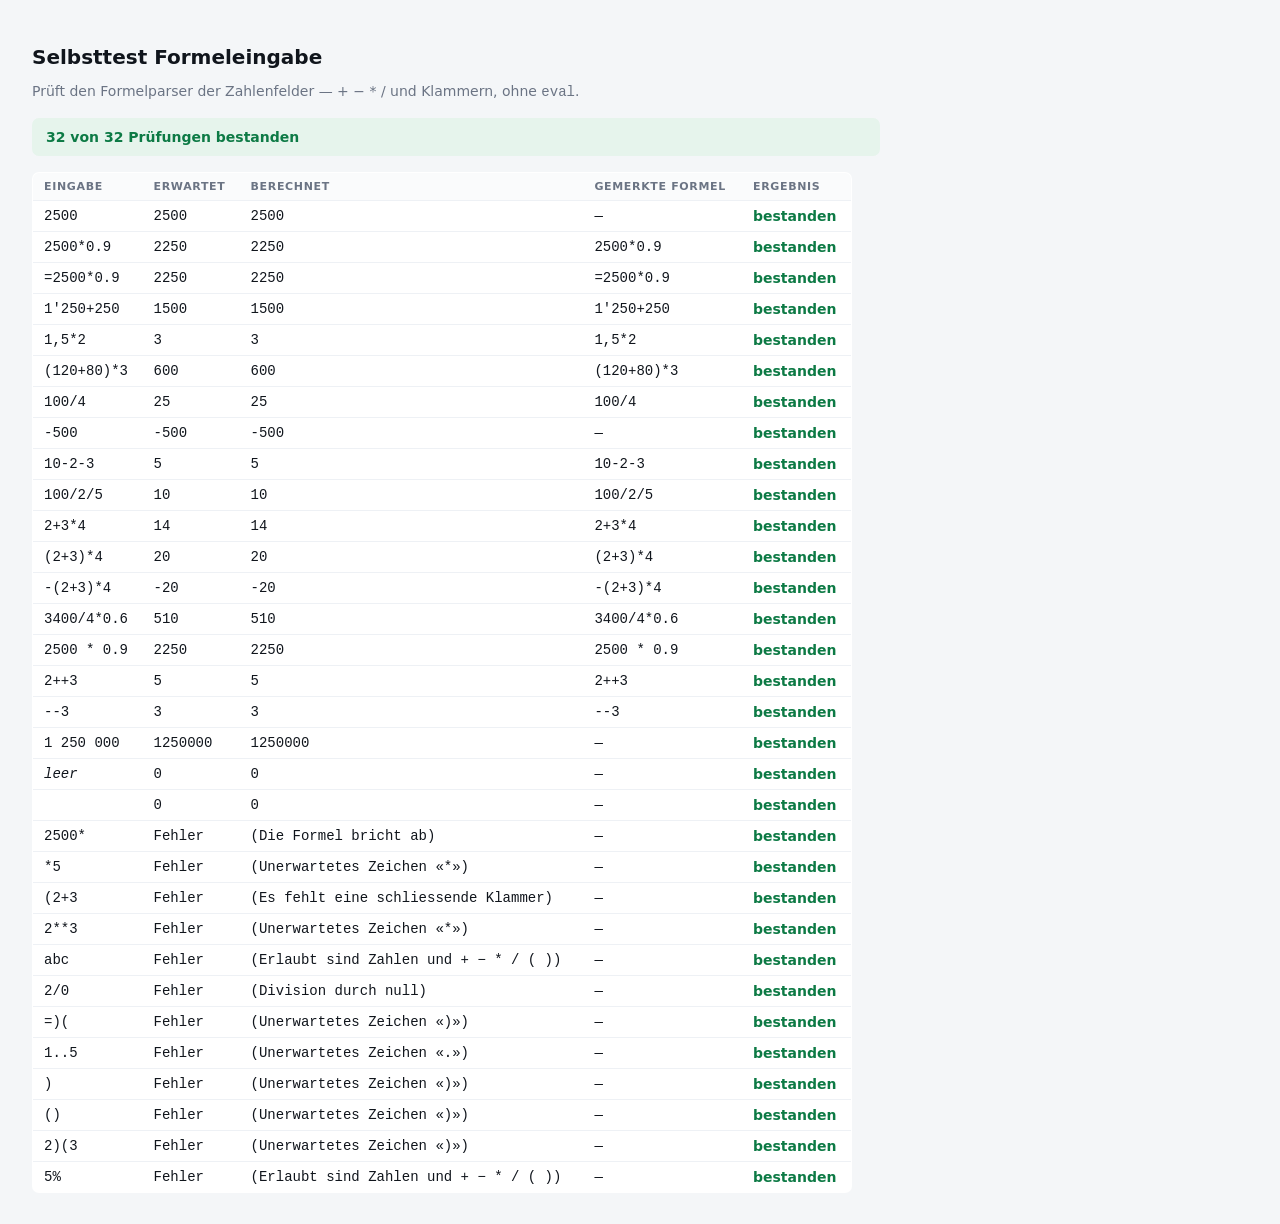
<file: tests/formeln.html>
<!DOCTYPE html>
<html lang="de">
<head>
<meta charset="utf-8">
<meta name="viewport" content="width=device-width, initial-scale=1">
<title>Projektrechner · Selbsttest Formeleingabe</title>
<style>
  body { font-family: system-ui, sans-serif; background: #f4f6f8; color: #10151c; padding: 24px; font-size: 14px; }
  h1 { font-size: 20px; margin-bottom: 4px; }
  p.sub { color: #6b7484; margin-bottom: 18px; }
  table { border-collapse: collapse; width: 100%; max-width: 820px; background: #fff;
          border: 1px solid #e2e6ec; border-radius: 7px; overflow: hidden; }
  th, td { padding: 7px 11px; border-bottom: 1px solid #eef1f5; text-align: left; }
  th { background: #fafbfc; font-size: 11px; text-transform: uppercase; letter-spacing: .06em; color: #6b7484; }
  td.m { font-family: ui-monospace, monospace; }
  .ok { color: #0d7a45; font-weight: 600; }
  .no { color: #c02e26; font-weight: 600; }
  tr.no td { background: #fdf0ef; }
  #summe { margin: 16px 0; padding: 11px 14px; border-radius: 7px; font-weight: 600; max-width: 820px; }
</style>
</head>
<body>
<h1>Selbsttest Formeleingabe</h1>
<p class="sub">Prüft den Formelparser der Zahlenfelder — + − * / und Klammern, ohne <code>eval</code>.</p>
<div id="summe"></div>
<table><thead><tr>
  <th>Eingabe</th><th>erwartet</th><th>berechnet</th><th>gemerkte Formel</th><th>Ergebnis</th>
</tr></thead><tbody id="tb"></tbody></table>

<script src="../app/model.js"></script>
<script src="../app/ui.js"></script>
<script>
(function () {
  var U = window.APP.ui, tb = document.getElementById('tb');
  var gut = 0, schlecht = 0;

  function zeile(eingabe, erwartet, berechnet, formel, ok) {
    gut += ok ? 1 : 0; schlecht += ok ? 0 : 1;
    var tr = document.createElement('tr');
    if (!ok) tr.className = 'no';
    tr.innerHTML = '<td class="m">' + (eingabe === '' ? '<i>leer</i>' : eingabe.replace(/</g, '&lt;')) + '</td>' +
      '<td class="m">' + erwartet + '</td><td class="m">' + berechnet + '</td>' +
      '<td class="m">' + (formel || '—') + '</td>' +
      '<td class="' + (ok ? 'ok' : 'no') + '">' + (ok ? 'bestanden' : 'ABWEICHUNG') + '</td>';
    tb.appendChild(tr);
  }

  /* Gültige Eingaben: Wert und die Frage, ob sie als Formel gemerkt wird.
     Eine reine Zahl ist keine Formel. */
  [
    ['2500',        2500,    ''],
    ['2500*0.9',    2250,    '2500*0.9'],
    ['=2500*0.9',   2250,    '=2500*0.9'],
    ["1'250+250",   1500,    "1'250+250"],
    ['1,5*2',       3,       '1,5*2'],
    ['(120+80)*3',  600,     '(120+80)*3'],
    ['100/4',       25,      '100/4'],
    ['-500',        -500,    ''],
    ['10-2-3',      5,       '10-2-3'],
    ['100/2/5',     10,      '100/2/5'],
    ['2+3*4',       14,      '2+3*4'],
    ['(2+3)*4',     20,      '(2+3)*4'],
    ['-(2+3)*4',    -20,     '-(2+3)*4'],
    ['3400/4*0.6',  510,     '3400/4*0.6'],
    ['2500 * 0.9',  2250,    '2500 * 0.9'],
    ['2++3',        5,       '2++3'],
    ['--3',         3,       '--3'],
    /* Leerzeichen gelten wie Hochkommata als Tausendertrennung */
    ['1 250 000',   1250000, ''],
    ['',            0,       ''],
    ['   ',         0,       '']
  ].forEach(function (f) {
    var e = U.formelWert(f[0]);
    var ok = e.ok && Math.abs(e.wert - f[1]) < 1e-9 && e.formel === f[2];
    zeile(f[0], f[1], e.ok ? e.wert : '(' + e.fehler + ')', e.formel, ok);
  });

  /* Ungültige Eingaben müssen erkannt werden — der Aufrufer behält dann
     den letzten guten Wert, statt auf null zu fallen. */
  ['2500*', '*5', '(2+3', '2**3', 'abc', '2/0', '=)(', '1..5', ')', '()', '2)(3', '5%']
    .forEach(function (t) {
      var e = U.formelWert(t);
      zeile(t, 'Fehler', e.ok ? e.wert : '(' + e.fehler + ')', '', !e.ok);
    });

  var s = document.getElementById('summe');
  s.textContent = schlecht === 0
    ? gut + ' von ' + gut + ' Prüfungen bestanden'
    : (gut + ' von ' + (gut + schlecht) + ' Prüfungen bestanden — ' + schlecht + ' Abweichung(en)');
  s.style.background = schlecht === 0 ? '#e6f4ec' : '#fdf0ef';
  s.style.color = schlecht === 0 ? '#0d7a45' : '#c02e26';
})();
</script>
</body>
</html>
</file>
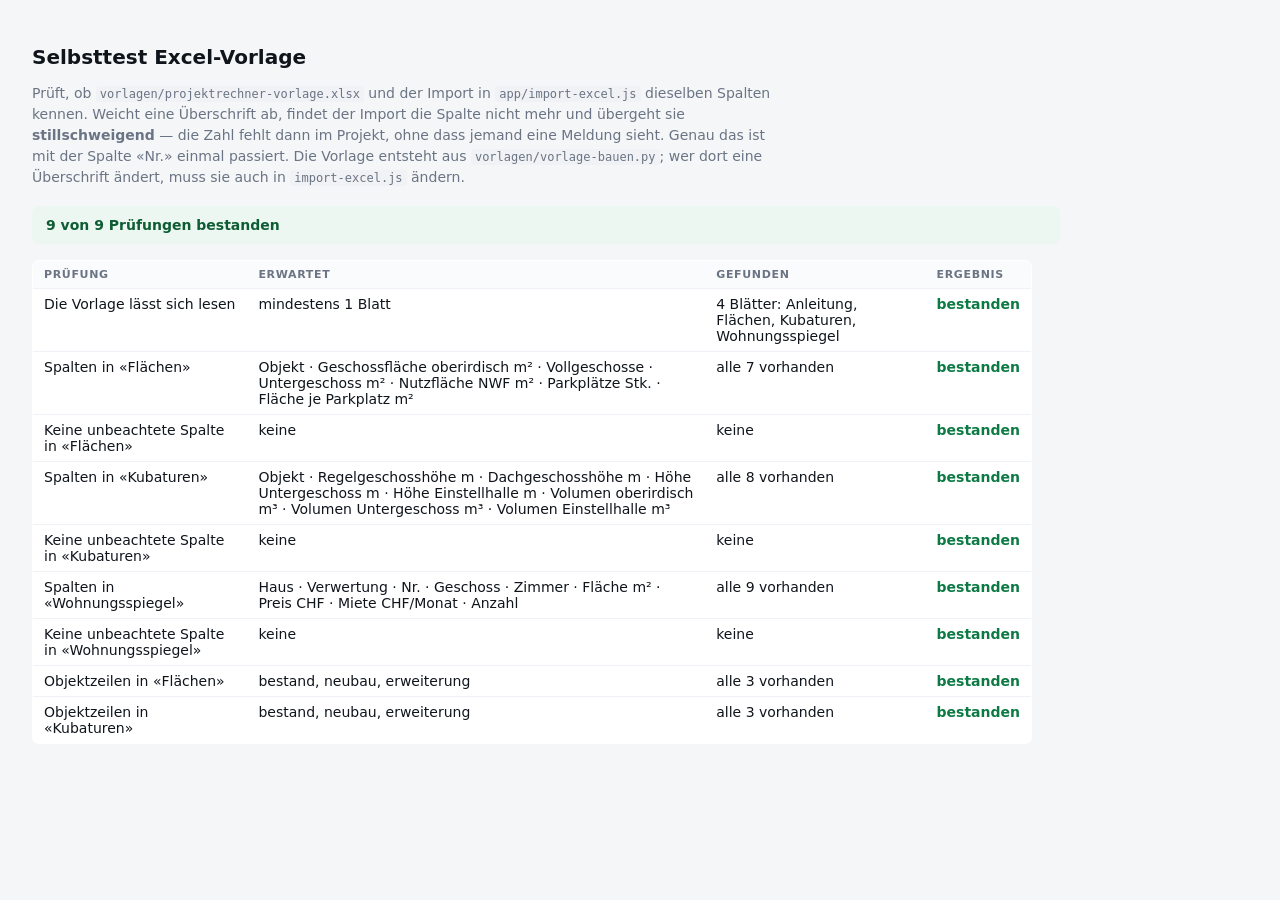
<file: tests/vorlage.html>
<!DOCTYPE html>
<html lang="de">
<head>
<meta charset="utf-8">
<meta name="viewport" content="width=device-width, initial-scale=1">
<title>Projektrechner · Selbsttest Excel-Vorlage</title>
<style>
  body { font-family: system-ui, sans-serif; background: #f4f6f8; color: #10151c; padding: 24px; font-size: 14px; }
  h1 { font-size: 20px; margin-bottom: 4px; }
  p.sub { color: #6b7484; margin-bottom: 18px; max-width: 760px; line-height: 1.5; }
  table { border-collapse: collapse; width: 100%; max-width: 1000px; background: #fff;
          border: 1px solid #e2e6ec; border-radius: 7px; overflow: hidden; }
  th, td { padding: 7px 11px; border-bottom: 1px solid #eef1f5; text-align: left; vertical-align: top; }
  th { background: #fafbfc; font-size: 11px; text-transform: uppercase; letter-spacing: .06em; color: #6b7484; }
  .ok { color: #0d7a45; font-weight: 600; }
  .no { color: #c02e26; font-weight: 600; }
  tr.no td { background: #fdf0ef; }
  #summe { margin: 16px 0; padding: 11px 14px; border-radius: 7px; font-weight: 600; max-width: 1000px; }
  code { font-family: ui-monospace, monospace; font-size: 12px; background: #f0f2f5; padding: 1px 4px; border-radius: 3px; }
</style>
</head>
<body>
<h1>Selbsttest Excel-Vorlage</h1>
<p class="sub">
  Prüft, ob <code>vorlagen/projektrechner-vorlage.xlsx</code> und der Import in
  <code>app/import-excel.js</code> dieselben Spalten kennen. Weicht eine
  Überschrift ab, findet der Import die Spalte nicht mehr und übergeht sie
  <strong>stillschweigend</strong> — die Zahl fehlt dann im Projekt, ohne dass
  jemand eine Meldung sieht. Genau das ist mit der Spalte «Nr.» einmal passiert.
  Die Vorlage entsteht aus <code>vorlagen/vorlage-bauen.py</code>; wer dort eine
  Überschrift ändert, muss sie auch in <code>import-excel.js</code> ändern.
</p>
<div id="summe">wird geprüft …</div>
<table><thead><tr>
  <th>Prüfung</th><th>Erwartet</th><th>Gefunden</th><th>Ergebnis</th>
</tr></thead><tbody id="tb"></tbody></table>

<script src="../app/model.js"></script>
<script src="../app/engine.js"></script>
<script src="../app/ui.js"></script>
<script src="../app/xlsx.js"></script>
<script src="../app/import-excel.js"></script>
<script>
(function () {
  var A = window.APP, tb = document.getElementById('tb');
  var gut = 0, schlecht = 0;

  function zeile(name, erwartet, gefunden, ok) {
    ok ? gut++ : schlecht++;
    var tr = document.createElement('tr');
    if (!ok) tr.className = 'no';
    tr.innerHTML = '<td>' + name + '</td>' +
      '<td>' + A.escape(String(erwartet)) + '</td>' +
      '<td>' + A.escape(String(gefunden)) + '</td>' +
      '<td class="' + (ok ? 'ok' : 'no') + '">' + (ok ? 'bestanden' : 'ABWEICHUNG') + '</td>';
    tb.appendChild(tr);
  }

  function fertig() {
    var box = document.getElementById('summe');
    box.textContent = gut + ' von ' + (gut + schlecht) + ' Prüfungen bestanden' +
      (schlecht ? ' — ' + schlecht + ' Abweichung(en)' : '');
    box.style.background = schlecht ? '#fdf0ef' : '#edf7f1';
    box.style.color = schlecht ? '#8c2b23' : '#0d5c34';
  }

  fetch('../vorlagen/projektrechner-vorlage.xlsx')
    .then(function (a) {
      if (!a.ok) throw new Error('Die Vorlage wurde nicht gefunden (HTTP ' + a.status + ').');
      return a.blob();
    })
    .then(function (blob) {
      return A.xlsx.lesen(new File([blob], 'vorlage.xlsx'));
    })
    .then(function (mappe) {
      var namen = mappe.blaetter.map(function (b) { return b.name; });
      zeile('Die Vorlage lässt sich lesen', 'mindestens 1 Blatt',
        namen.length + ' Blätter: ' + namen.join(', '), namen.length > 0);

      Object.keys(A.importExcel.SPALTEN).forEach(function (blattName) {
        var erwartet = A.importExcel.SPALTEN[blattName];
        var blatt = mappe.blaetter.find(function (b) { return b.name === blattName; });

        if (!blatt) {
          zeile('Blatt «' + blattName + '»', 'vorhanden', 'FEHLT', false);
          return;
        }

        var kopf = A.xlsx.kopfFinden(blatt.zeilen, erwartet);
        if (!kopf) {
          zeile('Kopfzeile in «' + blattName + '»', 'gefunden',
            'nicht gefunden', false);
          return;
        }

        /* Jede Spalte, die der Import erwartet, muss in der Vorlage
           stehen — sonst liest er sie nie. */
        var fehlend = erwartet.filter(function (s) {
          return kopf.spalten[s] === undefined;
        });
        zeile('Spalten in «' + blattName + '»', erwartet.join(' · '),
          fehlend.length ? 'es fehlen: ' + fehlend.join(', ')
                         : 'alle ' + erwartet.length + ' vorhanden',
          fehlend.length === 0);

        /* Und umgekehrt: Eine Spalte in der Vorlage, die der Import
           nicht kennt, füllt der Architekt umsonst aus. */
        var inVorlage = (blatt.zeilen[kopf.zeile] || []).map(function (x) {
          return String(x == null ? '' : x).trim();
        }).filter(Boolean);
        var unbekannt = inVorlage.filter(function (s) {
          return erwartet.indexOf(s) < 0;
        });
        zeile('Keine unbeachtete Spalte in «' + blattName + '»', 'keine',
          unbekannt.length ? unbekannt.join(', ') : 'keine',
          unbekannt.length === 0);
      });

      /* Jedes Objekt, das die Rechnung kennt, muss in der Vorlage eine
         Zeile haben — sonst kann der Architekt es nicht ausfüllen.

         Geprüft wird nur, ob sie vorhanden sind. Unter der Tabelle
         stehen Hinweistexte in derselben Spalte; die übergeht der
         Import, weil sie keinem Objektnamen entsprechen, und hier
         dürfen sie ebenso wenig stören. */
      ['Flächen', 'Kubaturen'].forEach(function (blattName) {
        var bl = mappe.blaetter.find(function (b) { return b.name === blattName; });
        if (!bl) return;
        var kopf = A.xlsx.kopfFinden(bl.zeilen, A.importExcel.SPALTEN[blattName]);
        if (!kopf) return;

        var gefunden = {};
        for (var i = kopf.zeile + 1; i < bl.zeilen.length; i++) {
          var w = A.xlsx.text((bl.zeilen[i] || [])[kopf.spalten['Objekt']]).toLowerCase();
          if (w) gefunden[w] = true;
        }

        var bekannt = A.TEILE.map(function (t) { return t.id; });
        var fehlend = bekannt.filter(function (id) { return !gefunden[id]; });
        zeile('Objektzeilen in «' + blattName + '»', bekannt.join(', '),
          fehlend.length ? 'es fehlen: ' + fehlend.join(', ')
                         : 'alle ' + bekannt.length + ' vorhanden',
          fehlend.length === 0);
      });
    })
    .catch(function (f) {
      zeile('Vorlage prüfen', 'lesbar', f.message, false);
    })
    .then(fertig);
})();
</script>
</body>
</html>
</file>
<file: vendor/leaflet/leaflet.css>
/* required styles */

.leaflet-pane,
.leaflet-tile,
.leaflet-marker-icon,
.leaflet-marker-shadow,
.leaflet-tile-container,
.leaflet-pane > svg,
.leaflet-pane > canvas,
.leaflet-zoom-box,
.leaflet-image-layer,
.leaflet-layer {
	position: absolute;
	left: 0;
	top: 0;
	}
.leaflet-container {
	overflow: hidden;
	}
.leaflet-tile,
.leaflet-marker-icon,
.leaflet-marker-shadow {
	-webkit-user-select: none;
	   -moz-user-select: none;
	        user-select: none;
	  -webkit-user-drag: none;
	}
/* Prevents IE11 from highlighting tiles in blue */
.leaflet-tile::selection {
	background: transparent;
}
/* Safari renders non-retina tile on retina better with this, but Chrome is worse */
.leaflet-safari .leaflet-tile {
	image-rendering: -webkit-optimize-contrast;
	}
/* hack that prevents hw layers "stretching" when loading new tiles */
.leaflet-safari .leaflet-tile-container {
	width: 1600px;
	height: 1600px;
	-webkit-transform-origin: 0 0;
	}
.leaflet-marker-icon,
.leaflet-marker-shadow {
	display: block;
	}
/* .leaflet-container svg: reset svg max-width decleration shipped in Joomla! (joomla.org) 3.x */
/* .leaflet-container img: map is broken in FF if you have max-width: 100% on tiles */
.leaflet-container .leaflet-overlay-pane svg {
	max-width: none !important;
	max-height: none !important;
	}
.leaflet-container .leaflet-marker-pane img,
.leaflet-container .leaflet-shadow-pane img,
.leaflet-container .leaflet-tile-pane img,
.leaflet-container img.leaflet-image-layer,
.leaflet-container .leaflet-tile {
	max-width: none !important;
	max-height: none !important;
	width: auto;
	padding: 0;
	}

.leaflet-container img.leaflet-tile {
	/* See: https://bugs.chromium.org/p/chromium/issues/detail?id=600120 */
	mix-blend-mode: plus-lighter;
}

.leaflet-container.leaflet-touch-zoom {
	-ms-touch-action: pan-x pan-y;
	touch-action: pan-x pan-y;
	}
.leaflet-container.leaflet-touch-drag {
	-ms-touch-action: pinch-zoom;
	/* Fallback for FF which doesn't support pinch-zoom */
	touch-action: none;
	touch-action: pinch-zoom;
}
.leaflet-container.leaflet-touch-drag.leaflet-touch-zoom {
	-ms-touch-action: none;
	touch-action: none;
}
.leaflet-container {
	-webkit-tap-highlight-color: transparent;
}
.leaflet-container a {
	-webkit-tap-highlight-color: rgba(51, 181, 229, 0.4);
}
.leaflet-tile {
	filter: inherit;
	visibility: hidden;
	}
.leaflet-tile-loaded {
	visibility: inherit;
	}
.leaflet-zoom-box {
	width: 0;
	height: 0;
	-moz-box-sizing: border-box;
	     box-sizing: border-box;
	z-index: 800;
	}
/* workaround for https://bugzilla.mozilla.org/show_bug.cgi?id=888319 */
.leaflet-overlay-pane svg {
	-moz-user-select: none;
	}

.leaflet-pane         { z-index: 400; }

.leaflet-tile-pane    { z-index: 200; }
.leaflet-overlay-pane { z-index: 400; }
.leaflet-shadow-pane  { z-index: 500; }
.leaflet-marker-pane  { z-index: 600; }
.leaflet-tooltip-pane   { z-index: 650; }
.leaflet-popup-pane   { z-index: 700; }

.leaflet-map-pane canvas { z-index: 100; }
.leaflet-map-pane svg    { z-index: 200; }

.leaflet-vml-shape {
	width: 1px;
	height: 1px;
	}
.lvml {
	behavior: url(#default#VML);
	display: inline-block;
	position: absolute;
	}


/* control positioning */

.leaflet-control {
	position: relative;
	z-index: 800;
	pointer-events: visiblePainted; /* IE 9-10 doesn't have auto */
	pointer-events: auto;
	}
.leaflet-top,
.leaflet-bottom {
	position: absolute;
	z-index: 1000;
	pointer-events: none;
	}
.leaflet-top {
	top: 0;
	}
.leaflet-right {
	right: 0;
	}
.leaflet-bottom {
	bottom: 0;
	}
.leaflet-left {
	left: 0;
	}
.leaflet-control {
	float: left;
	clear: both;
	}
.leaflet-right .leaflet-control {
	float: right;
	}
.leaflet-top .leaflet-control {
	margin-top: 10px;
	}
.leaflet-bottom .leaflet-control {
	margin-bottom: 10px;
	}
.leaflet-left .leaflet-control {
	margin-left: 10px;
	}
.leaflet-right .leaflet-control {
	margin-right: 10px;
	}


/* zoom and fade animations */

.leaflet-fade-anim .leaflet-popup {
	opacity: 0;
	-webkit-transition: opacity 0.2s linear;
	   -moz-transition: opacity 0.2s linear;
	        transition: opacity 0.2s linear;
	}
.leaflet-fade-anim .leaflet-map-pane .leaflet-popup {
	opacity: 1;
	}
.leaflet-zoom-animated {
	-webkit-transform-origin: 0 0;
	    -ms-transform-origin: 0 0;
	        transform-origin: 0 0;
	}
svg.leaflet-zoom-animated {
	will-change: transform;
}

.leaflet-zoom-anim .leaflet-zoom-animated {
	-webkit-transition: -webkit-transform 0.25s cubic-bezier(0,0,0.25,1);
	   -moz-transition:    -moz-transform 0.25s cubic-bezier(0,0,0.25,1);
	        transition:         transform 0.25s cubic-bezier(0,0,0.25,1);
	}
.leaflet-zoom-anim .leaflet-tile,
.leaflet-pan-anim .leaflet-tile {
	-webkit-transition: none;
	   -moz-transition: none;
	        transition: none;
	}

.leaflet-zoom-anim .leaflet-zoom-hide {
	visibility: hidden;
	}


/* cursors */

.leaflet-interactive {
	cursor: pointer;
	}
.leaflet-grab {
	cursor: -webkit-grab;
	cursor:    -moz-grab;
	cursor:         grab;
	}
.leaflet-crosshair,
.leaflet-crosshair .leaflet-interactive {
	cursor: crosshair;
	}
.leaflet-popup-pane,
.leaflet-control {
	cursor: auto;
	}
.leaflet-dragging .leaflet-grab,
.leaflet-dragging .leaflet-grab .leaflet-interactive,
.leaflet-dragging .leaflet-marker-draggable {
	cursor: move;
	cursor: -webkit-grabbing;
	cursor:    -moz-grabbing;
	cursor:         grabbing;
	}

/* marker & overlays interactivity */
.leaflet-marker-icon,
.leaflet-marker-shadow,
.leaflet-image-layer,
.leaflet-pane > svg path,
.leaflet-tile-container {
	pointer-events: none;
	}

.leaflet-marker-icon.leaflet-interactive,
.leaflet-image-layer.leaflet-interactive,
.leaflet-pane > svg path.leaflet-interactive,
svg.leaflet-image-layer.leaflet-interactive path {
	pointer-events: visiblePainted; /* IE 9-10 doesn't have auto */
	pointer-events: auto;
	}

/* visual tweaks */

.leaflet-container {
	background: #ddd;
	outline-offset: 1px;
	}
.leaflet-container a {
	color: #0078A8;
	}
.leaflet-zoom-box {
	border: 2px dotted #38f;
	background: rgba(255,255,255,0.5);
	}


/* general typography */
.leaflet-container {
	font-family: "Helvetica Neue", Arial, Helvetica, sans-serif;
	font-size: 12px;
	font-size: 0.75rem;
	line-height: 1.5;
	}


/* general toolbar styles */

.leaflet-bar {
	box-shadow: 0 1px 5px rgba(0,0,0,0.65);
	border-radius: 4px;
	}
.leaflet-bar a {
	background-color: #fff;
	border-bottom: 1px solid #ccc;
	width: 26px;
	height: 26px;
	line-height: 26px;
	display: block;
	text-align: center;
	text-decoration: none;
	color: black;
	}
.leaflet-bar a,
.leaflet-control-layers-toggle {
	background-position: 50% 50%;
	background-repeat: no-repeat;
	display: block;
	}
.leaflet-bar a:hover,
.leaflet-bar a:focus {
	background-color: #f4f4f4;
	}
.leaflet-bar a:first-child {
	border-top-left-radius: 4px;
	border-top-right-radius: 4px;
	}
.leaflet-bar a:last-child {
	border-bottom-left-radius: 4px;
	border-bottom-right-radius: 4px;
	border-bottom: none;
	}
.leaflet-bar a.leaflet-disabled {
	cursor: default;
	background-color: #f4f4f4;
	color: #bbb;
	}

.leaflet-touch .leaflet-bar a {
	width: 30px;
	height: 30px;
	line-height: 30px;
	}
.leaflet-touch .leaflet-bar a:first-child {
	border-top-left-radius: 2px;
	border-top-right-radius: 2px;
	}
.leaflet-touch .leaflet-bar a:last-child {
	border-bottom-left-radius: 2px;
	border-bottom-right-radius: 2px;
	}

/* zoom control */

.leaflet-control-zoom-in,
.leaflet-control-zoom-out {
	font: bold 18px 'Lucida Console', Monaco, monospace;
	text-indent: 1px;
	}

.leaflet-touch .leaflet-control-zoom-in, .leaflet-touch .leaflet-control-zoom-out  {
	font-size: 22px;
	}


/* layers control */

.leaflet-control-layers {
	box-shadow: 0 1px 5px rgba(0,0,0,0.4);
	background: #fff;
	border-radius: 5px;
	}
.leaflet-control-layers-toggle {
	background-image: url(images/layers.png);
	width: 36px;
	height: 36px;
	}
.leaflet-retina .leaflet-control-layers-toggle {
	background-image: url(images/layers-2x.png);
	background-size: 26px 26px;
	}
.leaflet-touch .leaflet-control-layers-toggle {
	width: 44px;
	height: 44px;
	}
.leaflet-control-layers .leaflet-control-layers-list,
.leaflet-control-layers-expanded .leaflet-control-layers-toggle {
	display: none;
	}
.leaflet-control-layers-expanded .leaflet-control-layers-list {
	display: block;
	position: relative;
	}
.leaflet-control-layers-expanded {
	padding: 6px 10px 6px 6px;
	color: #333;
	background: #fff;
	}
.leaflet-control-layers-scrollbar {
	overflow-y: scroll;
	overflow-x: hidden;
	padding-right: 5px;
	}
.leaflet-control-layers-selector {
	margin-top: 2px;
	position: relative;
	top: 1px;
	}
.leaflet-control-layers label {
	display: block;
	font-size: 13px;
	font-size: 1.08333em;
	}
.leaflet-control-layers-separator {
	height: 0;
	border-top: 1px solid #ddd;
	margin: 5px -10px 5px -6px;
	}

/* Default icon URLs */
.leaflet-default-icon-path { /* used only in path-guessing heuristic, see L.Icon.Default */
	background-image: url(images/marker-icon.png);
	}


/* attribution and scale controls */

.leaflet-container .leaflet-control-attribution {
	background: #fff;
	background: rgba(255, 255, 255, 0.8);
	margin: 0;
	}
.leaflet-control-attribution,
.leaflet-control-scale-line {
	padding: 0 5px;
	color: #333;
	line-height: 1.4;
	}
.leaflet-control-attribution a {
	text-decoration: none;
	}
.leaflet-control-attribution a:hover,
.leaflet-control-attribution a:focus {
	text-decoration: underline;
	}
.leaflet-attribution-flag {
	display: inline !important;
	vertical-align: baseline !important;
	width: 1em;
	height: 0.6669em;
	}
.leaflet-left .leaflet-control-scale {
	margin-left: 5px;
	}
.leaflet-bottom .leaflet-control-scale {
	margin-bottom: 5px;
	}
.leaflet-control-scale-line {
	border: 2px solid #777;
	border-top: none;
	line-height: 1.1;
	padding: 2px 5px 1px;
	white-space: nowrap;
	-moz-box-sizing: border-box;
	     box-sizing: border-box;
	background: rgba(255, 255, 255, 0.8);
	text-shadow: 1px 1px #fff;
	}
.leaflet-control-scale-line:not(:first-child) {
	border-top: 2px solid #777;
	border-bottom: none;
	margin-top: -2px;
	}
.leaflet-control-scale-line:not(:first-child):not(:last-child) {
	border-bottom: 2px solid #777;
	}

.leaflet-touch .leaflet-control-attribution,
.leaflet-touch .leaflet-control-layers,
.leaflet-touch .leaflet-bar {
	box-shadow: none;
	}
.leaflet-touch .leaflet-control-layers,
.leaflet-touch .leaflet-bar {
	border: 2px solid rgba(0,0,0,0.2);
	background-clip: padding-box;
	}


/* popup */

.leaflet-popup {
	position: absolute;
	text-align: center;
	margin-bottom: 20px;
	}
.leaflet-popup-content-wrapper {
	padding: 1px;
	text-align: left;
	border-radius: 12px;
	}
.leaflet-popup-content {
	margin: 13px 24px 13px 20px;
	line-height: 1.3;
	font-size: 13px;
	font-size: 1.08333em;
	min-height: 1px;
	}
.leaflet-popup-content p {
	margin: 17px 0;
	margin: 1.3em 0;
	}
.leaflet-popup-tip-container {
	width: 40px;
	height: 20px;
	position: absolute;
	left: 50%;
	margin-top: -1px;
	margin-left: -20px;
	overflow: hidden;
	pointer-events: none;
	}
.leaflet-popup-tip {
	width: 17px;
	height: 17px;
	padding: 1px;

	margin: -10px auto 0;
	pointer-events: auto;

	-webkit-transform: rotate(45deg);
	   -moz-transform: rotate(45deg);
	    -ms-transform: rotate(45deg);
	        transform: rotate(45deg);
	}
.leaflet-popup-content-wrapper,
.leaflet-popup-tip {
	background: white;
	color: #333;
	box-shadow: 0 3px 14px rgba(0,0,0,0.4);
	}
.leaflet-container a.leaflet-popup-close-button {
	position: absolute;
	top: 0;
	right: 0;
	border: none;
	text-align: center;
	width: 24px;
	height: 24px;
	font: 16px/24px Tahoma, Verdana, sans-serif;
	color: #757575;
	text-decoration: none;
	background: transparent;
	}
.leaflet-container a.leaflet-popup-close-button:hover,
.leaflet-container a.leaflet-popup-close-button:focus {
	color: #585858;
	}
.leaflet-popup-scrolled {
	overflow: auto;
	}

.leaflet-oldie .leaflet-popup-content-wrapper {
	-ms-zoom: 1;
	}
.leaflet-oldie .leaflet-popup-tip {
	width: 24px;
	margin: 0 auto;

	-ms-filter: "progid:DXImageTransform.Microsoft.Matrix(M11=0.70710678, M12=0.70710678, M21=-0.70710678, M22=0.70710678)";
	filter: progid:DXImageTransform.Microsoft.Matrix(M11=0.70710678, M12=0.70710678, M21=-0.70710678, M22=0.70710678);
	}

.leaflet-oldie .leaflet-control-zoom,
.leaflet-oldie .leaflet-control-layers,
.leaflet-oldie .leaflet-popup-content-wrapper,
.leaflet-oldie .leaflet-popup-tip {
	border: 1px solid #999;
	}


/* div icon */

.leaflet-div-icon {
	background: #fff;
	border: 1px solid #666;
	}


/* Tooltip */
/* Base styles for the element that has a tooltip */
.leaflet-tooltip {
	position: absolute;
	padding: 6px;
	background-color: #fff;
	border: 1px solid #fff;
	border-radius: 3px;
	color: #222;
	white-space: nowrap;
	-webkit-user-select: none;
	-moz-user-select: none;
	-ms-user-select: none;
	user-select: none;
	pointer-events: none;
	box-shadow: 0 1px 3px rgba(0,0,0,0.4);
	}
.leaflet-tooltip.leaflet-interactive {
	cursor: pointer;
	pointer-events: auto;
	}
.leaflet-tooltip-top:before,
.leaflet-tooltip-bottom:before,
.leaflet-tooltip-left:before,
.leaflet-tooltip-right:before {
	position: absolute;
	pointer-events: none;
	border: 6px solid transparent;
	background: transparent;
	content: "";
	}

/* Directions */

.leaflet-tooltip-bottom {
	margin-top: 6px;
}
.leaflet-tooltip-top {
	margin-top: -6px;
}
.leaflet-tooltip-bottom:before,
.leaflet-tooltip-top:before {
	left: 50%;
	margin-left: -6px;
	}
.leaflet-tooltip-top:before {
	bottom: 0;
	margin-bottom: -12px;
	border-top-color: #fff;
	}
.leaflet-tooltip-bottom:before {
	top: 0;
	margin-top: -12px;
	margin-left: -6px;
	border-bottom-color: #fff;
	}
.leaflet-tooltip-left {
	margin-left: -6px;
}
.leaflet-tooltip-right {
	margin-left: 6px;
}
.leaflet-tooltip-left:before,
.leaflet-tooltip-right:before {
	top: 50%;
	margin-top: -6px;
	}
.leaflet-tooltip-left:before {
	right: 0;
	margin-right: -12px;
	border-left-color: #fff;
	}
.leaflet-tooltip-right:before {
	left: 0;
	margin-left: -12px;
	border-right-color: #fff;
	}

/* Printing */

@media print {
	/* Prevent printers from removing background-images of controls. */
	.leaflet-control {
		-webkit-print-color-adjust: exact;
		print-color-adjust: exact;
		}
	}
</file>
<file: app/style.css>
/* =====================================================================
   Projektrechner · Oberfläche
   Dichte, tabellarische Arbeitsumgebung für Zahlenarbeit.
   ===================================================================== */

:root {
  --bg:      #f4f6f8;
  --panel:   #ffffff;
  --panel2:  #fafbfc;
  --line:    #e2e6ec;
  --line2:   #cfd6df;
  --ink:     #10151c;
  --ink2:    #3c4553;
  --muted:   #6b7484;
  /* Blocküberschriften bewusst dunkler als der übrige Sekundärtext —
     sie gliedern die Seite und brauchen dafür Kontrast. */
  --kopf:    #232c39;
  --kopfbg:  #eef1f5;
  --accent:  #1f5fd0;
  --accent2: #e8f0fd;
  --pos:     #0d7a45;
  --neg:     #c02e26;
  --warn:    #b06a00;
  --warnbg:  #fdf5e6;
  --shadow:  0 1px 2px rgba(16,21,28,.06), 0 4px 14px rgba(16,21,28,.04);
  --mono:    ui-monospace, "SF Mono", "Cascadia Mono", "Roboto Mono", Menlo, monospace;
  --sans:    system-ui, -apple-system, "Segoe UI", Roboto, "Helvetica Neue", sans-serif;
}

* { box-sizing: border-box; margin: 0; padding: 0; }

html, body { height: 100%; }

body {
  font-family: var(--sans);
  font-size: 13.5px;
  line-height: 1.45;
  color: var(--ink);
  background: var(--bg);
  -webkit-font-smoothing: antialiased;
}

.num, input[type=number], td.n, th.n { font-family: var(--mono); font-variant-numeric: tabular-nums; }
td.n, th.n { text-align: right; }

/* ---------------------------------------------------------------- Shell */

#app { display: grid; grid-template-columns: 232px 1fr; min-height: 100vh; }

#nav {
  background: #131a24;
  color: #c8d2e0;
  display: flex; flex-direction: column;
  position: sticky; top: 0; height: 100vh; overflow-y: auto;
}
.brand { padding: 16px 16px 12px; border-bottom: 1px solid #232c39; }
.brand b { display: block; color: #fff; font-size: 14px; letter-spacing: -.01em; }
.brand span { font-size: 10.5px; letter-spacing: .14em; text-transform: uppercase; color: #6b7c93; }

.navblock { padding: 12px 12px 6px; }
.navblock > label { display: block; font-size: 10px; letter-spacing: .12em; text-transform: uppercase; color: #6b7c93; margin-bottom: 5px; }
#nav select, #nav input {
  width: 100%; background: #1c2531; border: 1px solid #2b3644; color: #dce4ee;
  border-radius: 4px; padding: 6px 8px; font-size: 12.5px; font-family: var(--sans);
}
#nav select:focus, #nav input:focus { outline: none; border-color: var(--accent); }

#seiten { padding: 6px 8px; flex: 1; }
#seiten a {
  display: flex; align-items: center; gap: 9px;
  padding: 7px 9px; border-radius: 5px; color: #aab6c6;
  text-decoration: none; font-size: 13px; cursor: pointer; user-select: none;
}
#seiten a .ix { font-family: var(--mono); font-size: 10.5px; color: #5d6b7d; width: 15px; }
#seiten a:hover { background: #1c2531; color: #e6ecf4; }
#seiten a.on { background: var(--accent); color: #fff; }
#seiten a.on .ix { color: #b9d0f6; }
#seiten hr { border: 0; border-top: 1px solid #232c39; margin: 8px 6px; }

.navfoot { padding: 10px 12px 14px; border-top: 1px solid #232c39; display: grid; gap: 7px; }

/* ---------------------------------------------------------------- Buttons */

button {
  font-family: var(--sans); font-size: 12.5px; cursor: pointer;
  border: 1px solid var(--line2); background: var(--panel); color: var(--ink2);
  border-radius: 5px; padding: 6px 11px; transition: background .12s, border-color .12s;
}
button:hover { background: var(--panel2); border-color: var(--muted); }
button.primary { background: var(--accent); border-color: var(--accent); color: #fff; }
button.primary:hover { background: #1a51b4; }
button.ghost { background: transparent; border-color: transparent; color: var(--muted); padding: 4px 7px; }
button.ghost:hover { background: var(--panel2); color: var(--ink); }
button.danger:hover { border-color: var(--neg); color: var(--neg); }
button.sm { padding: 3px 8px; font-size: 11.5px; }
#nav button { background: #1c2531; border-color: #2b3644; color: #c8d2e0; }
#nav button:hover { background: #26313f; color: #fff; }
#nav button.primary { background: var(--accent); border-color: var(--accent); color: #fff; }

/* ---------------------------------------------------------------- KPI-Leiste */

#kpibar {
  position: sticky; top: 0; z-index: 30;
  background: var(--panel); border-bottom: 1px solid var(--line);
  padding: 9px 20px; display: flex; gap: 4px; flex-wrap: wrap; align-items: stretch;
  box-shadow: 0 1px 6px rgba(16,21,28,.05);
}
.kpi { padding: 3px 14px 3px 0; margin-right: 10px; border-right: 1px solid var(--line); min-width: 96px; }
.kpi:last-child { border-right: 0; }
.kpi .k { font-size: 9.5px; letter-spacing: .07em; text-transform: uppercase; color: var(--ink2); white-space: nowrap; }
.kpi .v { font-family: var(--mono); font-size: 17px; font-weight: 600; letter-spacing: -.02em; line-height: 1.25; }
.kpi .v small { font-size: 11px; font-weight: 400; color: var(--muted); }
.kpi .v.pos { color: var(--pos); } .kpi .v.neg { color: var(--neg); } .kpi .v.warnc { color: var(--warn); }

/* ---------------------------------------------------------------- Inhalt */

main { min-width: 0; display: flex; flex-direction: column; }
#inhalt { padding: 20px 20px 90px; max-width: 1360px; }

.seitenkopf { margin-bottom: 16px; }
.seitenkopf h1 { font-size: 20px; font-weight: 640; letter-spacing: -.02em; }
.seitenkopf p { color: var(--muted); font-size: 12.5px; max-width: 78ch; margin-top: 3px; }

.panel {
  background: var(--panel); border: 1px solid var(--line); border-radius: 7px;
  margin-bottom: 14px; box-shadow: var(--shadow); overflow: hidden;
}
.panel > h2 {
  font-size: 11px; letter-spacing: .1em; text-transform: uppercase; color: var(--kopf);
  padding: 10px 14px; border-bottom: 1px solid var(--line2); background: var(--kopfbg);
  display: flex; align-items: center; gap: 9px; font-weight: 700;
}
.panel > h2 .hint { font-weight: 400; text-transform: none; letter-spacing: 0; color: var(--ink2); font-size: 11.5px; }
.panel > h2 .sp { margin-left: auto; display: flex; gap: 6px; }
.panelbody { padding: 13px 14px; }
.panelbody + .panelbody { border-top: 1px solid var(--line); }

.cols { display: grid; gap: 13px; }
.c2 { grid-template-columns: 1fr 1fr; }
.c3 { grid-template-columns: repeat(3, 1fr); }
.c4 { grid-template-columns: repeat(4, 1fr); }
@media (max-width: 1100px) { .c3, .c4 { grid-template-columns: repeat(2, 1fr); } }
@media (max-width: 820px)  { .c2, .c3, .c4 { grid-template-columns: 1fr; } #app { grid-template-columns: 1fr; } #nav { position: static; height: auto; } }

/* ---------------------------------------------------------------- Felder */

.f { margin-bottom: 11px; }
.f > label { display: flex; align-items: center; gap: 5px; font-size: 11px; color: var(--ink2); margin-bottom: 3px; }
.f > label .req { color: var(--accent); }
.inp { display: flex; align-items: stretch; border: 1px solid var(--line2); border-radius: 5px; background: #fff; overflow: hidden; }
.inp:focus-within { border-color: var(--accent); box-shadow: 0 0 0 2px var(--accent2); }
.inp input, .inp select {
  flex: 1; min-width: 0; border: 0; padding: 6px 9px; font-size: 13px;
  background: transparent; color: var(--ink); font-family: var(--sans);
}
.inp input[type=number] { text-align: right; font-family: var(--mono); }
.inp input:focus, .inp select:focus { outline: none; }
.inp .unit { display: flex; align-items: center; padding: 0 8px; font-size: 11px; color: var(--muted); background: var(--panel2); border-left: 1px solid var(--line); white-space: nowrap; }
.inp.bad { border-color: var(--warn); background: var(--warnbg); }
/* Mehrzeilige Tabellenzelle: beginnt einzeilig wie ein Eingabefeld und
   wächst beim Tippen mit. Ohne min-height/min-width der globalen
   Textfeldregel, die für ganze Absätze gedacht ist. */
.zellenarea {
  width: 100%; min-width: 0; min-height: 0;
  padding: 5px 7px; font-family: inherit; font-size: 12.5px;
  line-height: 1.35; resize: vertical; overflow: hidden;
  border: 1px solid var(--line); border-radius: 4px;
}
.zellenarea:focus { outline: none; border-color: var(--accent); box-shadow: 0 0 0 2px var(--accent2); }
.zellenbox { display: block; }
/* Die Druckfassung übernimmt Zeilenumbrüche aus dem Feld. */
.zellendruck { white-space: pre-wrap; }

/* --- Standortkarte ------------------------------------------------ */
.kartenrahmen { border-top: 1px solid var(--line); }
.kartenrahmen .leaflet-container { font: inherit; background: var(--panel2); }
/* Die Karte darf die Panelbreite nicht sprengen und muss unter den
   festen Kopfleisten der Anwendung bleiben. */
.kartenrahmen .leaflet-pane, .kartenrahmen .leaflet-control { z-index: 1; }
.kartenrahmen .leaflet-top, .kartenrahmen .leaflet-bottom { z-index: 2; }
.leaflet-tooltip.kartenkarte {
  background: #fff; border: 1px solid var(--line2); border-radius: 6px;
  box-shadow: 0 4px 14px rgba(16,21,28,.14); padding: 8px 10px;
  font-size: 12px; color: var(--ink); white-space: nowrap;
}
.leaflet-tooltip.kartenkarte::before { border-top-color: var(--line2); }
@media print {
  .kartenrahmen .leaflet-control-zoom, .kartenrahmen .leaflet-control-attribution { display: none; }
}

/* Gerechnetes Feld: die Ecke markiert eine hinterlegte Formel. Beim
   Hineinklicken erscheint die Formel, beim Verlassen das Ergebnis.
   Das Dreieck liegt über dem Einheitenfeld — dieses darf deshalb nicht
   positioniert sein, sonst überdeckt es die Marke. */
.inp.hatformel { position: relative; }
.inp.hatformel::after {
  content: ''; position: absolute; top: 0; right: 0; z-index: 1;
  border-width: 0 9px 9px 0; border-style: solid;
  border-color: transparent var(--accent) transparent transparent;
  pointer-events: none;
}
/* Tabellenzellen tragen die Marke direkt am Eingabefeld */
input.hatformel {
  background-image: linear-gradient(225deg, var(--accent) 0 8px, transparent 8px);
  background-repeat: no-repeat; background-position: top right;
}
.f .hilfe { font-size: 11px; color: var(--muted); margin-top: 3px; }
.f .derived { font-size: 11px; color: var(--accent); margin-top: 3px; font-family: var(--mono); }

.q { width: 7px; height: 7px; border-radius: 50%; border: 0; padding: 0; cursor: pointer; flex: none; background: var(--line2); }
.q:hover { transform: scale(1.4); }
.q.annahme { background: var(--warn); }
.q.belegt  { background: var(--pos); }
.qnote { font-size: 10.5px; color: var(--muted); font-style: italic; }

.check { display: flex; align-items: center; gap: 8px; padding: 6px 0; font-size: 13px; cursor: pointer; user-select: none; }
.check input { width: 15px; height: 15px; accent-color: var(--accent); cursor: pointer; }

.seg { display: inline-flex; border: 1px solid var(--line2); border-radius: 5px; overflow: hidden; background: var(--panel2); }
.seg button { border: 0; border-radius: 0; background: transparent; padding: 5px 11px; font-size: 12px; color: var(--muted); }
.seg button + button { border-left: 1px solid var(--line); }
.seg button.on { background: var(--accent); color: #fff; }
.seg button:hover:not(.on) { background: #eef1f5; color: var(--ink); }

/* ---------------------------------------------------------------- Tabellen */

.tw { overflow-x: auto; }
table { border-collapse: collapse; width: 100%; font-size: 12.5px; }
th, td { padding: 6px 9px; border-bottom: 1px solid var(--line); text-align: left; vertical-align: middle; }
thead th {
  font-size: 10px; letter-spacing: .06em; text-transform: uppercase; color: var(--kopf);
  background: var(--panel2); font-weight: 700; position: sticky; top: 0; white-space: nowrap;
}
tbody tr:hover { background: #f8fafc; }
tr.sum td { font-weight: 640; background: var(--panel2); border-top: 1.5px solid var(--line2); }
tr.total td { font-weight: 700; background: #eef3fb; border-top: 2px solid var(--accent); font-size: 13px; }
tr.grp td { background: #e8ecf2; font-size: 10px; letter-spacing: .08em; text-transform: uppercase;
  color: var(--kopf); font-weight: 700; border-top: 1px solid var(--line2); }
tr.grp td.n { font-size: 11.5px; letter-spacing: 0; text-transform: none; font-family: var(--mono); }
td.muted, .muted { color: var(--muted); }
td .bkp { font-family: var(--mono); font-size: 10.5px; color: var(--muted); }
table input, table select {
  border: 1px solid transparent; border-radius: 4px; padding: 3px 6px; font-size: 12.5px;
  background: #fff; width: 100%; font-family: var(--sans); color: var(--ink);
}
table input[type=number] { text-align: right; font-family: var(--mono); }
table input:hover, table select:hover { border-color: var(--line2); }
table input:focus, table select:focus { outline: none; border-color: var(--accent); box-shadow: 0 0 0 2px var(--accent2); }
table input.bad { border-color: var(--warn); background: var(--warnbg); }
/* Kein Fehler, sondern eine Auffälligkeit: mehr bezahlt als kalkuliert. */
table input.warnfeld { border-color: var(--warn); }
td.w1 { width: 1%; white-space: nowrap; }

.bar { height: 5px; border-radius: 3px; background: var(--accent); min-width: 1px; }
.barcell { width: 100px; }

/* ---------------------------------------------------------------- Hinweise */

#warnbar { padding: 0 20px; }
.hinweis {
  display: flex; gap: 9px; align-items: flex-start; padding: 8px 12px; border-radius: 6px;
  font-size: 12.5px; margin-top: 10px; border: 1px solid;
}
.hinweis .ic { font-weight: 700; flex: none; }
.hinweis.warn { background: var(--warnbg); border-color: #edd6a8; color: #7a4b00; }
.hinweis.ziel { background: #fdf0ef; border-color: #f3cdc9; color: #8c2b23; }
.hinweis.info { background: #eef4fd; border-color: #cfe0f8; color: #1a4a9c; }
.hinweis.ok   { background: #edf7f1; border-color: #c6e5d4; color: #0d5c34; }

.tag { display: inline-block; padding: 1px 7px; border-radius: 20px; font-size: 10.5px; background: var(--panel2); border: 1px solid var(--line2); color: var(--muted); }
.tag.pos { background: #edf7f1; border-color: #c6e5d4; color: var(--pos); }
.tag.neg { background: #fdf0ef; border-color: #f3cdc9; color: var(--neg); }
.tag.warn { background: var(--warnbg); border-color: #edd6a8; color: var(--warn); }

/* ---------------------------------------------------------------- Ergebnis */

.kachel { background: var(--panel2); border: 1px solid var(--line); border-radius: 6px; padding: 10px 12px; }
.kachel .k { font-size: 10px; letter-spacing: .07em; text-transform: uppercase; color: var(--kopf); font-weight: 640; }
.kachel .v { font-family: var(--mono); font-size: 19px; font-weight: 640; letter-spacing: -.02em; margin-top: 1px; }
.kachel .s { font-size: 11px; color: var(--muted); }
.kachel .v.pos { color: var(--pos); } .kachel .v.neg { color: var(--neg); }

svg { display: block; max-width: 100%; }
svg text { font-family: var(--sans); }
svg text.n { font-family: var(--mono); }

.legende { display: flex; flex-wrap: wrap; gap: 12px; font-size: 11.5px; color: var(--muted); margin-top: 8px; }
.legende i { display: inline-block; width: 9px; height: 9px; border-radius: 2px; margin-right: 5px; vertical-align: -1px; }

/* ---------------------------------------------------------------- Modal */

.modal-bg { position: fixed; inset: 0; background: rgba(16,21,28,.45); z-index: 100; display: flex; align-items: center; justify-content: center; padding: 20px; }
.modal { background: var(--panel); border-radius: 9px; max-width: 560px; width: 100%; max-height: 84vh; overflow: auto; box-shadow: 0 18px 50px rgba(16,21,28,.28); }
.modal h3 { padding: 14px 16px; border-bottom: 1px solid var(--line); font-size: 14px; }
.modal .mb { padding: 14px 16px; }
.modal .mf { padding: 12px 16px; border-top: 1px solid var(--line); display: flex; gap: 8px; justify-content: flex-end; background: var(--panel2); }
textarea { width: 100%; border: 1px solid var(--line2); border-radius: 5px; padding: 8px; font-family: var(--mono); font-size: 11.5px; min-height: 150px; resize: vertical; }
textarea:focus { outline: none; border-color: var(--accent); }

/* ---------------------------------------------------------------- Filterchips */

.chips { display: flex; flex-wrap: wrap; gap: 6px; align-items: center; }
.chip {
  border: 1px solid var(--line2); background: var(--panel); color: var(--muted);
  border-radius: 20px; padding: 4px 12px; font-size: 12px; cursor: pointer;
  transition: background .12s, border-color .12s, color .12s; user-select: none;
}
.chip:hover { border-color: var(--muted); color: var(--ink); background: var(--panel2); }
.chip.on { background: var(--accent); border-color: var(--accent); color: #fff; }
.chip.on:hover { background: #1a51b4; color: #fff; }
.chip .zahl { opacity: .7; margin-left: 5px; font-family: var(--mono); font-size: 11px; }
/* Der Achtung-Chip filtert nicht nach Status, sondern quer dazu — er
   setzt sich ab und trägt die Farbe der Markierung, nicht die des
   Filters. */
.achtungchip { margin-left: 10px; }
.achtungchip:hover { border-color: var(--neg); color: var(--neg); }
.achtungchip.on { background: var(--neg); border-color: var(--neg); color: #fff; }
.achtungchip.on:hover { background: #a3251e; color: #fff; }

/* ---------------------------------------------------------------- Anmeldung */

.anmelde-bg {
  position: fixed; inset: 0; z-index: 500; background: #131a24;
  display: flex; align-items: center; justify-content: center; padding: 20px;
  background-image: radial-gradient(circle at 30% 20%, #1d2a3c 0%, #131a24 60%);
}
.anmelde {
  background: var(--panel); border-radius: 10px; width: 100%; max-width: 380px;
  padding: 26px 26px 20px; box-shadow: 0 22px 60px rgba(0,0,0,.4);
}
.anmelde-kopf { margin-bottom: 18px; }
.anmelde-marke {
  font-size: 10.5px; letter-spacing: .18em; text-transform: uppercase;
  color: var(--accent); font-weight: 640; margin-bottom: 7px;
}
.anmelde-kopf h1 { font-size: 21px; font-weight: 640; letter-spacing: -.02em; }
.anmelde-kopf p { color: var(--muted); font-size: 12.5px; margin-top: 3px; }
.anmelde-felder .f { margin-bottom: 12px; }
.anmelde-meldung { margin: 0 0 12px; }
.anmelde-fuss { font-size: 12px; color: var(--muted); margin-top: 12px; text-align: center; }
.anmelde-fuss button { font-size: 12px; }

.konto { padding: 10px 12px; border-top: 1px solid #232c39; }
.konto-name { color: #dce4ee; font-size: 12.5px; font-weight: 600; overflow: hidden; text-overflow: ellipsis; }
.konto-rolle { color: #6b7c93; font-size: 11px; margin-top: 1px; }
.konto-rolle button { background: none !important; border: none !important; }
.konto-rolle button:hover { color: #fff !important; text-decoration: underline; }

/* Nur-Lese-Modus */
.nurlesen input, .nurlesen select, .nurlesen textarea { pointer-events: none; background: var(--panel2); color: var(--muted); }
.nurlesen .q { display: none; }
.nurlesen button.schreibend { display: none; }

.syncstatus { font-size: 11px; }
.syncstatus.warten { color: var(--warn); }
.syncstatus.gut { color: var(--pos); }
.syncstatus.fehler { color: var(--neg); font-weight: 600; }

/* ---------------------------------------------------------------- Druck */

@media print {
  #nav, #kpibar .kpi-actions, .noprint { display: none !important; }
  #app { grid-template-columns: 1fr; }
  body { background: #fff; font-size: 10.5px; }
  #inhalt { padding: 0; max-width: none; }
  .panel { break-inside: avoid; box-shadow: none; border-color: #ccc; margin-bottom: 9px; }
  #kpibar { position: static; box-shadow: none; }
  thead th { position: static; }
  .druckseite { break-after: page; }

  /* Eingabefelder sind auf Papier keine Eingabefelder. Ohne diese Regel
     steht jeder Wert in einem Kästchen und das Blatt wirkt wie ein
     Formular statt wie ein Dokument. */
  input, select, textarea {
    border: 0 !important; background: transparent !important;
    padding: 1px 0 !important; color: var(--ink); resize: none;
    -webkit-appearance: none; appearance: none;
  }
  .inp { border: 0; border-bottom: 1px solid #e6e6e6; border-radius: 0; }
  textarea { overflow: visible; height: auto; }
  input[type="checkbox"] { -webkit-appearance: checkbox; appearance: checkbox; }

  /* Kalenderfelder zeigen je nach Browsersprache 05/12/2026. Auf Papier
     steht stattdessen die ausgeschriebene Fassung. */
  .nichtdrucken { display: none !important; }
  /* Gedruckt wird die Textfassung neben dem mehrzeiligen Feld, nicht
     das Feld selbst: Eine textarea gibt auf Papier nur her, was in
     ihre Höhe passt — ein langer Eintrag wäre nach zwei Wörtern zu
     Ende. */
  .zellenarea { display: none !important; }

  .nurdruck { display: inline !important; }
  div.nurdruck { display: block !important; }

  /* Ein Protokoll geht nach aussen. Kennzahlen des Projekts und
     Projektwarnungen haben darauf nichts verloren. */
  body.seite-protokolle #kpibar,
  body.seite-protokolle #warnbar,
  body.seite-protokolle #meldungen,
  body.seite-protokolle .seitenkopf,
  /* Der Druckkopf trägt Sitzung, Datum und Ort bereits — das
     Eingabepanel darunter wäre eine Wiederholung. */
  body.seite-protokolle .panel.sitzungskopf { display: none !important; }
  body.seite-protokolle .panel { border-color: #d8dde4; }
  body.seite-protokolle textarea { resize: none !important; }

  /* Die Spaltenbreiten der Traktandentabelle sind für den Bildschirm
     bemessen; zusammen sind sie breiter als ein A4-Blatt, und was
     rechts übersteht, wird abgeschnitten — «warten auf Rückmeldung»
     endete als «warten auf Rückmeldun». Auf Papier verteilt der
     Browser die Breite selbst, nach Inhalt. */
  body.seite-protokolle table { table-layout: auto; width: 100%; }
  body.seite-protokolle th, body.seite-protokolle td { width: auto !important; }
  body.seite-protokolle td, body.seite-protokolle th {
    overflow-wrap: break-word; padding: 4px 5px;
  }
  /* Der waagrechte Rollbalken der Tabelle ist am Bildschirm nützlich;
     auf Papier schneidet er die letzte Spalte ab. */
  .tw { overflow: visible !important; }

  /* Der Briefkopf gehört auf jede Seite des Protokolls, nicht nur auf
     die erste — sonst weiss man auf Blatt drei nicht mehr, wozu die
     Punkte gehören. */
  .protokollkopf { break-after: avoid; page-break-after: avoid; }
  .protokollkopf img { max-height: 42px; }
}

/* Am Bildschirm gilt das Umgekehrte */
.nurdruck { display: none; }

/* ---------------------------------------------------------------- Kanban */

.kanban { display: grid; grid-template-columns: repeat(3, 1fr); gap: 12px; }
@media (max-width: 900px) { .kanban { grid-template-columns: 1fr; } }

.kanban-spalte { background: var(--panel2); border: 1px solid var(--line); border-radius: 7px; }
.kanban-kopf {
  display: flex; align-items: center; gap: 8px;
  padding: 8px 11px; border-bottom: 1px solid var(--line);
  font-size: 11px; letter-spacing: .06em; text-transform: uppercase;
  font-weight: 700; color: var(--kopf);
}
.kanban-kopf .zahl {
  margin-left: auto; font-family: var(--mono); font-size: 11px;
  color: var(--muted); background: #fff; border: 1px solid var(--line);
  border-radius: 10px; padding: 0 7px;
}
/* Die Ablagefläche behält eine Mindesthöhe, sonst kann man in eine
   leere Spalte nichts ziehen. */
.kanban-feld { padding: 9px; display: grid; gap: 8px; min-height: 120px; }
.kanban-feld.ueber { background: var(--accent2); border-radius: 0 0 7px 7px; }
.kanban-leer { color: var(--muted); font-size: 11.5px; text-align: center; padding: 14px 0; }

.kanban-karte {
  background: #fff; border: 1px solid var(--line2);
  border-left: 4px solid var(--line2); border-radius: 5px;
  padding: 8px 10px; cursor: grab; position: relative;
  box-shadow: 0 1px 2px rgba(16,21,28,.05);
}
.kanban-karte:hover { border-color: var(--muted); }
.kanban-karte.zieht { opacity: .45; cursor: grabbing; }
.kanban-karte.spaet { background: #fdf6f5; }
.kanban-karte .ktext { font-size: 12.5px; line-height: 1.35; margin-bottom: 6px; }
.kanban-karte .kmarken { display: flex; gap: 4px; flex-wrap: wrap; margin-bottom: 6px; }
.kanban-karte .kmarken .tag { font-size: 10px; padding: 1px 6px; }
.kanban-karte .kfuss {
  display: flex; justify-content: space-between; gap: 8px;
  font-size: 10.5px; color: var(--muted); font-family: var(--mono);
}
.kanban-karte .kfuss .spaet { color: var(--neg); font-weight: 600; }
.kanban-karte .kherkunft { font-size: 10px; color: #aab2bd; margin-top: 3px; }
.kanban-karte .kknoepfe {
  position: absolute; top: 4px; right: 4px; display: none; gap: 2px;
}
.kanban-karte:hover .kknoepfe { display: flex; }
.kanban-karte .kknoepfe button { padding: 0 6px; font-size: 13px; line-height: 1.5; }

/* Überschrift eines Traktandums im Protokoll. Die Farbe kommt vom
   Thema und wird am Element gesetzt; hier steht nur die Form. */
.traktandenkopf {
  display: flex; align-items: center; gap: 8px;
  padding: 6px 10px; margin-bottom: 7px;
  border: 1px solid var(--line); border-left: 4px solid var(--line2);
  border-radius: 5px;
}
.traktandenkopf .tnr {
  font-family: var(--mono); font-size: 12px; font-weight: 700;
  color: var(--kopf); min-width: 16px;
}
.traktandenkopf .tlabel {
  font-weight: 640; font-size: 13px; color: var(--kopf);
  letter-spacing: -.01em;
}

/* Eine abgeschlossene Aufgabe tritt zurück, bleibt aber lesbar: Sie
   ist Chronik, nicht Arbeitsvorrat. Erkennbar bleiben muss sie —
   deshalb kein Durchstreichen, sondern gedämpfte Farbe. */
tr.aufgabezu td { color: var(--muted); }
tr.aufgabezu td .tag { opacity: .7; }

/* --- Rückmeldungen zu einer Aufgabe ------------------------------- */

/* Was aus einer Aufgabe geworden ist, steht eingerückt unter ihr —
   sichtbar zugehörig, aber dem Aufgabentext untergeordnet. */
.antwortblock { margin-top: 6px; }
.antworten {
  display: grid; gap: 3px;
  border-left: 2px solid var(--line2); padding-left: 8px;
}
.antwort { font-size: 12px; color: var(--ink2); line-height: 1.4; }
.antwort .adatum {
  font-family: var(--mono); font-size: 11px; color: var(--muted);
  margin-right: 6px; white-space: nowrap;
}
.antwort .avon { color: var(--muted); font-size: 11px; margin-left: 6px; }
.antwort .avon::before { content: "· "; }

.antwortplus {
  margin-top: 4px; padding-left: 0; font-size: 11.5px;
}
.antwortfeld { margin-top: 6px; display: grid; gap: 6px; }
.antwortknoepfe { display: flex; gap: 6px; }

@media print {
  /* Der Verlauf gehört ins versendete Protokoll — er ist die Antwort
     auf «und was ist daraus geworden?». Der Eintragknopf nicht. */
  .antworten { border-left-color: #d8dde4; }
  .antwort .avon { display: inline; }
}

/* --- Aufgaben nach Zuständigkeit --------------------------------- */

/* Kopfzeile je Person. Sie trennt die Blöcke deutlicher als ein
   blosser Zwischentitel, weil darunter jedes Mal eine Tabelle mit
   eigener Kopfzeile folgt. */
.personenkopf {
  display: flex; align-items: baseline; gap: 9px; flex-wrap: wrap;
  padding: 8px 0 6px; margin-top: 14px;
  border-bottom: 1px solid var(--line2);
}
.personenkopf:first-child { margin-top: 0; }
.personenkopf .pname { font-weight: 640; font-size: 13.5px; color: var(--kopf); }
/* Aufgaben, für die sich niemand zuständig fühlt — die auffälligsten. */
.personenkopf .pname.herrenlos { color: var(--warn); }
.personenkopf .sp { margin-left: auto; display: flex; gap: 6px; align-items: center; }

/* Themenbild: der Aufklappknopf ist ein Text im SVG */
.mehrknopf:hover { text-decoration: underline; }

/* Farbpunkt des Themas — in einer langen Traktandenliste findet das
   Auge damit zusammengehörende Punkte, ohne zu lesen. */
.themenpunkt {
  display: inline-block; width: 9px; height: 9px; border-radius: 50%;
  flex: none; vertical-align: middle;
}

/* ---------------------------------------------------------------
   Baurecht-Check
   --------------------------------------------------------------- */

/* Zwischentitel innerhalb eines Panels — trennt die Prüfgruppen in
   der Verwaltung, ohne dass jede ein eigenes Panel bräuchte. */
.zt {
  font-size: 12px; font-weight: 660; letter-spacing: .02em;
  text-transform: uppercase; color: var(--muted);
  margin: 4px 0 7px;
}

/* Der Balken zeigt, wie weit die Prüfung gediehen ist. */
.brbalken {
  height: 7px; margin-top: 12px; border-radius: 4px;
  background: var(--panel2); border: 1px solid var(--line);
  overflow: hidden;
}
.brbalken-in {
  height: 100%; background: var(--warn); border-radius: 3px;
  transition: width .18s ease;
}
.brbalken-in.voll { background: var(--pos); }

/* Ein Prüfpunkt, der hier nicht zutrifft, bleibt sichtbar, tritt aber
   zurück — er ist beantwortet, nur eben mit «nein». */
tr.brentfaellt td { opacity: .55; }
tr.brentfaellt input { color: var(--muted); }

/* Der gerechnete Wert steht klein unter dem Eintrag. Läuft er dem
   Baurecht davon, wird aus der Notiz eine Warnung. */
.brweicht { color: var(--warn); font-weight: 600; }

.brtabelle input, .brtabelle textarea { width: 100%; }
.brtabelle td { vertical-align: top; }

/* Achtung: hier genau hinschauen — meist, weil die Regel von Kanton zu
   Kanton anders lautet. Die Zeile wird rot hinterlegt und bekommt links
   einen Balken. Der Balken trägt die Aussage allein, damit sie auch
   dort steht, wo kein Hintergrund gedruckt wird. */
tr.brachtung td { background: #fdf0ef; }
tr.brachtung td:first-child { border-left: 3px solid var(--neg); }
tr.brachtung:hover td { background: #fbe4e2; }
/* Nicht relevant und trotzdem markiert: Der Balken bleibt auf voller
   Stärke, sonst verschwände der Merker mit der abgeblendeten Zeile. */
tr.brentfaellt.brachtung td:first-child { border-left-color: var(--neg); }

/* ---------------------------------------------------------------
   Standort: Koordinaten einfügen und auf der Karte platzieren
   --------------------------------------------------------------- */
.geoeinfuegen {
  width: 100%; max-width: 560px; font-size: 12.5px; font-family: var(--sans);
  border: 1.5px dashed var(--line2); border-radius: 6px; padding: 8px 11px;
}
.geoeinfuegen:focus {
  outline: none; border-color: var(--accent); border-style: solid;
  box-shadow: 0 0 0 2px var(--accent2);
}

/* Die Karte zum Zielen. Der Fadenkreuz-Zeiger sagt, dass ein Klick
   hier etwas setzt — sonst hielte man sie für eine blosse Anzeige. */
.platzkarte {
  width: 100%; margin-top: 12px; border: 1px solid var(--line2);
  border-radius: 7px; overflow: hidden; cursor: crosshair;
}
.platzkarte .leaflet-marker-icon { cursor: grab; }
.platzkarte .leaflet-dragging .leaflet-marker-icon { cursor: grabbing; }

@media print { .platzkarte, .geoeinfuegen { display: none !important; } }

/* ---------------------------------------------------------------
   Excel-Import
   --------------------------------------------------------------- */
.xlablage {
  border: 1.5px dashed var(--line2); border-radius: 6px; padding: 12px 14px;
  font-size: 12.5px; color: var(--muted); cursor: pointer;
  display: flex; gap: 10px; align-items: center; flex-wrap: wrap;
  transition: border-color .12s, background .12s;
}
.xlablage > span:first-child { flex: 1; min-width: 200px; }
.xlablage:hover { border-color: var(--accent); }
.xlablage:focus { outline: none; border-color: var(--accent); box-shadow: 0 0 0 2px var(--accent2); }
.xlablage.drueber { border-color: var(--accent); border-style: solid; background: var(--accent2); }

/* ---------------------------------------------------------------
   Posteingang

   Mails, aus denen eine Aufgabe werden soll. Die Einträge sind
   zugeklappte Kästchen: Betreff und Herkunft reichen, um zu
   entscheiden, ob man sich jetzt damit befasst.
   --------------------------------------------------------------- */
.peingabe {
  width: 100%; min-height: 70px; font-family: var(--sans); font-size: 12.5px;
  border: 1.5px dashed var(--line2); border-radius: 6px; padding: 9px 11px;
}
.peingabe:focus {
  outline: none; border-color: var(--accent); border-style: solid;
  box-shadow: 0 0 0 2px var(--accent2);
}

.peablage {
  border: 1.5px dashed var(--line2); border-radius: 6px; padding: 7px 11px;
  font-size: 12px; color: var(--muted); transition: border-color .12s, background .12s;
}
.peablage.drueber {
  border-color: var(--accent); border-style: solid; background: var(--accent2);
}

.pefeld { display: flex; gap: 10px; align-items: flex-start; margin-bottom: 7px; }
.pefeld > label {
  flex: none; width: 78px; padding-top: 4px;
  font-size: 10.5px; letter-spacing: .05em; text-transform: uppercase;
  color: var(--kopf); font-weight: 640;
}
.pefeld > *:not(label) { flex: 1; min-width: 0; }
.pefeld input, .pefeld select, .pefeld textarea { width: 100%; }

.peeintrag > h2 { display: none; }
.pekopf { cursor: pointer; display: flex; gap: 12px; align-items: baseline; flex-wrap: wrap; }
.petitel { font-weight: 640; font-size: 13px; }
.pemeta { font-size: 11.5px; color: var(--muted); margin-left: auto; }
.petext {
  white-space: pre-wrap; font-size: 12px; color: var(--ink2);
  max-height: 220px; overflow: auto;
  background: var(--panel2); border-radius: 5px; padding: 9px 11px;
}
.pezuweisen { background: var(--panel2); }

/* ---------------------------------------------------------------
   Baurecht-Check: Gruppenfarben und Exportknopf

   Fünf Blöcke, 75 Prüfpunkte — beim Scrollen hilft eine Farbe mehr
   als eine weitere graue Überschrift. Der Ton kommt als Eigenschaft
   «--gruppenfarbe» aus dem Modell; hier steht nur, wo er auftaucht.
   --------------------------------------------------------------- */
.brgpanel > h2 {
  color: var(--gruppenfarbe);
  box-shadow: inset 4px 0 0 var(--gruppenfarbe);
  background: linear-gradient(to right,
    color-mix(in srgb, var(--gruppenfarbe) 7%, var(--kopfbg)), var(--kopfbg) 60%);
}
/* Der Hinweis daneben bleibt Lesetext und färbt sich nicht mit. */
.brgpanel > h2 .hint { color: var(--ink2); }

/* Browser ohne color-mix bekommen wenigstens den Balken und die
   farbige Schrift — die Fläche bleibt dann der gewohnte Grauton. */
@supports not (background: color-mix(in srgb, red 5%, blue)) {
  .brgpanel > h2 { background: var(--kopfbg); }
}

/* Der Export ist die Hauptaktion dieses Blocks: Von hier geht das
   Dokument aus dem Haus. Deshalb gefüllt statt als stiller Textknopf,
   den man im Panelkopf überlas. */
.brexportknopf { font-weight: 640; letter-spacing: .01em; }

/* ---------------------------------------------------------------
   Baurecht-Export

   Ein eigenes Dokument, kein Abzug des Reiters: Briefkopf, Eckdaten,
   Kästchen zum Abhaken und die Belege unter ihrem Prüfpunkt. Am
   Bildschirm bleibt es unsichtbar — es entsteht erst beim Drucken und
   verschwindet danach wieder.
   --------------------------------------------------------------- */
#brexport { display: none; }

@media print {
  /* Beim Export tritt alles andere zurück: die Anwendung, der Reiter,
     die Kennzahlenleiste. Auf dem Blatt steht nur das Dokument. */
  body.baurechtexport > #app,
  body.baurechtexport > #meldungen,
  body.baurechtexport > .modal-bg { display: none !important; }
  body.baurechtexport #brexport { display: block !important; }
  body.baurechtexport { background: #fff; font-size: 10px; }

  #brexport { color: #10151c; }

  .brxkopf {
    display: flex; align-items: flex-start; gap: 18px;
    border-bottom: 1.5px solid #232c39; padding-bottom: 7px; margin-bottom: 12px;
  }
  .brxlogo { max-height: 42px; max-width: 210px; object-fit: contain; }
  .brxfirma { font-size: 15px; font-weight: 700; }
  .brxabsender {
    margin-left: auto; text-align: right; font-size: 9.5px;
    color: #3c4553; line-height: 1.5;
  }
  .brxfirma2 { font-weight: 640; }

  .brxtitel { font-size: 17px; margin: 0 0 6px; }

  /* Die Eckdaten stehen als Felder nebeneinander — so liest man auf
     einen Blick, zu welchem Grundstück das Blatt gehört. */
  .brxeck { display: flex; flex-wrap: wrap; gap: 6px 26px; margin-bottom: 5px; }
  .brxeckfeld { display: flex; gap: 6px; align-items: baseline; }
  .brxecklabel {
    font-size: 8px; letter-spacing: .07em; text-transform: uppercase;
    color: #6b7484; font-weight: 640;
  }
  .brxeckwert { font-size: 11px; font-weight: 600; }

  .brxstand { font-size: 9px; color: #6b7484; margin-bottom: 10px; }

  /* Ein Auszug muss sich als Auszug zu erkennen geben. */
  .brxauszug {
    font-size: 9.5px; border: 1px solid #edd6a8; background: #fdf5e6;
    color: #7a4b00; padding: 5px 8px; border-radius: 4px; margin-bottom: 10px;
  }

  /* Farbe wie im Reiter, aber die Linie trägt die Gliederung: Wird
     das Blatt schwarzweiss gedruckt — und das wird es meistens —,
     bleibt die Überschrift als Überschrift erkennbar. */
  .brxgruppe {
    font-size: 10px; letter-spacing: .08em; text-transform: uppercase;
    color: var(--gruppenfarbe, #3c4553); font-weight: 700; margin: 14px 0 4px;
    border-bottom: 1.5px solid var(--gruppenfarbe, #c9cfd8); padding-bottom: 2px;
    break-after: avoid;
  }

  .brxtab { width: 100%; border-collapse: collapse; }
  .brxtab th {
    font-size: 8px; letter-spacing: .06em; text-transform: uppercase;
    color: #6b7484; text-align: left; font-weight: 700;
    border-bottom: 1px solid #c9cfd8; padding: 3px 5px;
  }
  .brxtab td {
    padding: 4px 5px; vertical-align: top;
    border-bottom: 1px solid #eef1f5; font-size: 9.5px;
  }
  .brxtab .brxk { width: 20px; }

  /* Eine Zeile samt ihren Belegen soll nicht über den Seitenrand
     zerrissen werden. Beide Zeilen einzeln geschützt — zusammen
     erzwingen sie sonst bei vielen Belegen einen halbleeren Umbruch. */
  tr.brxzeile, tr.brxbelegzeile { break-inside: avoid; }
  tr.brxzeile { break-after: avoid; }

  /* Das Kästchen zum Abhaken. Gezeichnet, nicht als Schriftzeichen:
     ☐ und ☑ fehlen in manchen Druckschriften und kämen dann als
     leeres Rechteck heraus. */
  .brxkasten {
    display: inline-block; width: 10px; height: 10px; line-height: 10px;
    border: 1px solid #6b7484; border-radius: 2px; text-align: center;
    font-size: 9px; font-weight: 700; color: #10151c;
  }
  .brxkasten.an { border-color: #0d7a45; color: #0d7a45; }
  .brxkasten.aus { border-style: dashed; color: #9aa3ae; }

  .brxname { font-weight: 600; }
  .brxhilfe { font-size: 8.5px; color: #6b7484; margin-top: 1px; }
  .brxwert { white-space: pre-wrap; }
  .brxbem { white-space: pre-wrap; color: #3c4553; }
  .brxgerechnet { font-size: 8.5px; color: #6b7484; margin-top: 2px; }
  .brxweicht { color: #b06a00; font-weight: 700; }

  tr.brxentfaellt .brxname, tr.brxentfaellt .brxwert { color: #6b7484; }

  /* Wie im Reiter: der Balken trägt die Warnung, damit sie auch ohne
     Hintergrundgrafiken auf dem Blatt steht. */
  tr.brxachtung td:first-child { border-left: 3px solid #c02e26; }
  .brxachtungmarke {
    display: block; font-size: 7.5px; letter-spacing: .08em;
    text-transform: uppercase; font-weight: 700; color: #c02e26;
    margin-bottom: 1px;
  }

  .brxbelegzelle { padding: 6px 5px 10px 26px !important; }
  .brxbeleg { margin: 0 0 8px; break-inside: avoid; }
  /* Breite Ausschnitte laufen über 58 % der Satzbreite — genug, dass
     Fliesstext lesbar bleibt.

     Die Höhenschranke steht bei knapp einer Blatthöhe (A4 abzüglich
     Ränder sind rund 269 mm), nicht enger: Ein hochformatiger
     Screenshot einer Gesetzesseite muss lesbar bleiben, und wer ihn
     auf ein Zehntel der Seite zwingt, kann ihn gleich weglassen.
     Sie verhindert nur, dass ein Bild über den Seitenrand
     hinauswächst und abgeschnitten wird. */
  .brxbeleg img {
    display: block; width: auto; height: auto;
    max-width: 58%; max-height: 240mm;
    border: 1px solid #c9cfd8; border-radius: 3px;
  }
  .brxbeleg figcaption {
    font-size: 8.5px; color: #3c4553; margin-top: 2px; max-width: 58%;
  }
  .brxbelegfehlt {
    font-size: 9px; color: #c02e26; border: 1px dashed #c02e26;
    border-radius: 3px; padding: 8px; max-width: 58%;
  }

  .brxleer { font-size: 10px; color: #6b7484; padding: 12px 0; }
  .brxfuss {
    margin-top: 16px; padding-top: 6px; border-top: 1px solid #c9cfd8;
    font-size: 8.5px; color: #6b7484;
  }
}

/* ---------------------------------------------------------------
   Belege zum Baurecht-Check

   Die Screenshots zum Prüfpunkt. Sie stehen in einer eigenen Zeile
   unter den Angaben, damit die Spalten weiter fluchten, und bleiben
   zugeklappt, bis jemand sie braucht — bei 75 Prüfpunkten wäre eine
   aufgeklappte Galerie je Zeile eine unlesbare Seite.
   --------------------------------------------------------------- */
.brbelegknopf { color: var(--muted); border-color: transparent; line-height: 1; }
.brbelegknopf:hover { color: var(--accent); border-color: var(--accent); }
.brbelegknopf.an { color: var(--accent); border-color: var(--accent2); background: #eef4fd; }

/* Der Streifen links bindet die Belegzeile an den Prüfpunkt darüber —
   ohne ihn schwebt sie zwischen zwei Zeilen und man sucht, wozu sie
   gehört. */
tr.brbelege > td {
  background: var(--panel2); padding: 12px 14px;
  border-left: 3px solid var(--accent2);
}
tr.brbelege:hover > td { background: var(--panel2); }

.brgalerie { display: flex; flex-wrap: wrap; gap: 12px; }
.brgalerie:empty { display: none; }

.brbild {
  width: 220px; border: 1px solid var(--line2); border-radius: 6px;
  background: var(--panel); padding: 8px;
}
/* Feste Vorschauhöhe: Ein Paragraphenausschnitt ist breit und flach,
   ein Planausschnitt hoch — bei freier Höhe stünden die Kacheln in
   einer Treppe. Das Bild passt sich ein, angeschnitten wird nichts;
   für die Einzelheiten gibt es die grosse Ansicht. */
.brbildflaeche {
  height: 130px; display: flex; align-items: center; justify-content: center;
  background: var(--panel2); border-radius: 4px; overflow: hidden;
  font-size: 11.5px; color: var(--muted); text-align: center; padding: 4px;
}
.brbildflaeche img {
  max-width: 100%; max-height: 100%; width: auto; height: auto;
  display: block; cursor: zoom-in; object-fit: contain;
}
.brbildflaeche.brfehlt { color: var(--neg); }
.brbild .zellenbox { margin-top: 6px; }
.brbild textarea { font-size: 11.5px; }
.brbildweg { margin-top: 4px; color: var(--muted); }
.brbildweg:hover { color: var(--neg); border-color: var(--neg); }

.brstapel { margin-top: 10px; }
.brstapel:first-child { margin-top: 0; }

/* Die Ablagefläche. Gestrichelt, weil sie etwas aufnimmt statt etwas
   zu zeigen — und deutlich genug, dass man sie als Ziel erkennt. */
.brablage {
  border: 1.5px dashed var(--line2); border-radius: 6px; padding: 10px 12px;
  font-size: 12px; color: var(--muted); cursor: pointer;
  display: flex; gap: 8px; align-items: center; flex-wrap: wrap;
  transition: border-color .12s, background .12s;
}
.brablage:hover { border-color: var(--accent); }
.brablage:focus {
  outline: none; border-color: var(--accent); background: #eef4fd;
  box-shadow: 0 0 0 2px var(--accent2);
}
.brablagetext { flex: 1; min-width: 200px; }

/* Während etwas gezogen wird, hebt sich das Ziel ab — sonst rät man,
   wo der Screenshot landet. */
.brdrueber, tr.brdrueber > td { background: #eef4fd !important; }
.brdrueber.brablage { border-color: var(--accent); border-style: solid; }

.brlaeuft { font-size: 12px; color: var(--accent); padding: 6px 0; }

.brachtungknopf { color: var(--muted); border-color: transparent; line-height: 1; }
.brachtungknopf:hover { color: var(--neg); border-color: var(--neg); }
.brachtungknopf.an { color: var(--neg); border-color: #f3cdc9; background: #fdf0ef; }

/* Am Bildschirm sagt die rote Zeile genug; auf Papier fehlt der Knopf,
   darum steht dort das Wort. Geschaltet allein über die Zeilenklasse. */
.brachtungmarke { display: none; }

@media print {
  body.seite-baurecht tr.brachtung td { background: transparent; }
  body.seite-baurecht tr.brachtung td:first-child {
    border-left: 3px solid #c02e26; padding-left: 8px;
  }
  /* Eine eigene Zeile über dem Prüfpunkt — nebenan klebte sie am
     Namen und las sich wie ein Wortteil. */
  body.seite-baurecht tr.brachtung .brachtungmarke {
    display: block !important;
    font-size: 9px; letter-spacing: .08em; text-transform: uppercase;
    font-weight: 700; color: #c02e26; margin-bottom: 2px;
  }
  /* Eine abgeblendete Zeile darf den Merker nicht mit wegblenden. */
  body.seite-baurecht tr.brentfaellt.brachtung td { opacity: .8; }

  /* Ein Baurechtsblatt geht nach aussen — an den Architekten, den
     Juristen, die Gemeinde. Anlagekosten und Marge haben darauf so
     wenig verloren wie auf einem Protokoll. */
  body.seite-baurecht #kpibar,
  body.seite-baurecht #warnbar,
  body.seite-baurecht #meldungen { display: none !important; }

  /* Der Balken sagt auf Papier nichts, was die Zahl daneben nicht
     schon sagt. Die Kacheln bleiben nebeneinander: Auf Blattbreite
     würde sonst die Regel für schmale Bildschirme greifen. */
  body.seite-baurecht .brbalken { display: none; }
  body.seite-baurecht .cols.c3 { grid-template-columns: repeat(3, 1fr); }

  /* Eine Gruppe darf über die Seite hinauslaufen — bei 22 Prüfpunkten
     bliebe sonst ein halbes Blatt leer. Eine einzelne Zeile nicht. */
  body.seite-baurecht .panel { break-inside: auto; }
  body.seite-baurecht tr { break-inside: avoid; }
}

/* ---------------------------------------------------------------
   Gantt — Vorgangstabelle links, Balken rechts

   Beide Seiten teilen dieselbe Zeilenhöhe (30 px); nur so fluchten
   Tabellenzeile und Balken. Die rechte Seite rollt waagrecht, die
   linke bleibt stehen.
   --------------------------------------------------------------- */

.gantt { display: flex; align-items: flex-start; border: 1px solid var(--line); border-radius: 6px; overflow: hidden; }
.gtab { flex: none; background: var(--panel); border-right: 1px solid var(--line2); }
.gscroll { flex: 1; min-width: 0; overflow-x: auto; }
.gplan { position: relative; }

.gzeile { display: flex; align-items: center; height: 30px; border-bottom: 1px solid var(--line); font-size: 12px; }
.gzeile:last-child { border-bottom: 0; }
.gzeile.gkopf {
  height: 38px; background: var(--kopfbg); border-bottom: 1px solid var(--line2);
  font-size: 10px; letter-spacing: .06em; text-transform: uppercase;
  color: var(--kopf); font-weight: 700;
}
/* Ein erledigter Vorgang tritt zurück — erkennbar bleiben muss er. */
.gzeile.zu input, .gzeile.zu select { color: var(--muted); }
.gzeile.zu .gc-label input { text-decoration: line-through; }
/* Eine Abhängigkeit, die im Kreis läuft */
.gzeile.ring { box-shadow: inset 2px 0 0 var(--neg); }

.gc { flex: none; padding: 0 4px; display: flex; align-items: center; gap: 3px; overflow: hidden; }
.gc input, .gc select {
  width: 100%; border: 1px solid transparent; background: transparent;
  border-radius: 3px; padding: 3px 4px; font-size: 12px; font-family: var(--sans);
  color: var(--ink); min-width: 0;
}
.gc input:hover, .gc select:hover { border-color: var(--line2); }
.gc input:focus, .gc select:focus { outline: none; border-color: var(--accent); background: #fff; }
.gc input.mittig { text-align: center; font-family: var(--mono); }
.gc input[type=number] { font-family: var(--mono); }
.gc input[type=date] { font-family: var(--mono); font-size: 11px; }
.gc input:disabled { color: var(--line2); }

.gc-nr     { width: 38px; justify-content: flex-end; font-family: var(--mono); color: var(--muted); font-size: 11px; }
.gc-label  { width: 190px; }
.gc-abh    { width: 48px; }
.gc-verz   { width: 52px; }
.gc-datum  { width: 116px; }
.gc-tage   { width: 58px; }
.gc-haken  { width: 32px; justify-content: center; }
.gc-haken input { width: auto; }
.gc-farbe  { width: 118px; }
.gc-weg    { width: 78px; gap: 1px; }
.farbtupfer { width: 10px; height: 10px; border-radius: 2px; flex: none; }

/* Zeitachse */
.gachse { position: sticky; top: 0; z-index: 2; background: var(--kopfbg); border-bottom: 1px solid var(--line2); }
.gjahre, .gmonate { display: flex; }
.gjahr {
  flex: none; font-size: 11px; font-weight: 640; color: var(--kopf);
  padding: 3px 5px; border-right: 1px solid var(--line2); height: 20px;
  overflow: hidden; white-space: nowrap;
}
.gmonat {
  flex: none; font-size: 9.5px; color: var(--muted); text-align: center;
  padding: 2px 0; border-right: 1px solid var(--line); height: 18px;
  overflow: hidden; white-space: nowrap;
}

/* Balkenfläche */
.graster { position: relative; }
.glinie { position: absolute; top: 0; bottom: 0; width: 1px; background: var(--line); }
.glinie.jahr { background: var(--line2); }
.gheute { position: absolute; top: 0; bottom: 0; width: 2px; background: var(--neg); z-index: 3; opacity: .8; }
/* Beschriftet wird die Linie nicht — sie sässe auf den
   Monatsbuchstaben. Die rote Senkrechte spricht für sich; was sie
   bedeutet, sagt der Tooltip. */

.gbalken {
  position: absolute; height: 16px; border-radius: 3px;
  box-shadow: 0 1px 2px rgba(16,21,28,.12); z-index: 1;
}
.gbalken.zu { background: #dfe3e8 !important; box-shadow: none; opacity: .8; }
.gbalken.punkt { border-radius: 2px; }

/* Die Pfeilebene liegt über den Balken und fängt keine Klicks ab. */
.gpfeile { position: absolute; left: 0; top: 38px; pointer-events: none; z-index: 2; }

/* Meilenstein: ein Datum, kein Zeitraum. Die Hülle wird nicht
   gedreht — sonst stünde die Beschriftung schief; gekippt wird allein
   das Quadrat darin. */
.gmstein {
  position: absolute; display: flex; align-items: center; gap: 7px;
  height: 14px; z-index: 1; white-space: nowrap;
}
.gmraute {
  width: 14px; height: 14px; flex: none;
  transform: rotate(45deg); border-radius: 2px;
  box-shadow: 0 1px 2px rgba(16,21,28,.18);
}
.gmstein.zu .gmraute { background: #dfe3e8 !important; box-shadow: none; }
.gmstein.zu { opacity: .8; }

/* Die Beschriftung wiederholt, was links in der Tabelle steht — ein
   einzelner Punkt auf einer langen Achse ist sonst nicht zuzuordnen. */
.gmstein .mtext {
  font-size: 11px; color: var(--ink2); line-height: 1;
  text-shadow: 0 0 3px #fff, 0 0 3px #fff;
}
.gmstein.zu .mtext { color: var(--muted); text-decoration: line-through; }
/* Am rechten Rand steht die Beschriftung vor der Raute. */
.gmstein.links { flex-direction: row-reverse; }

/* Dieselbe Raute klein, für Tabelle und Farbwahl. */
.mraute {
  display: inline-block; width: 9px; height: 9px; flex: none;
  transform: rotate(45deg); border-radius: 1px;
}
.mraute.klein { width: 8px; height: 8px; }

/* --- Ziehen ------------------------------------------------------- */

/* Der Balken ist anfassbar: in der Mitte zum Verschieben, am rechten
   Rand zum Verlängern. Den Cursor setzt das Skript, weil er vom Ort
   innerhalb des Balkens abhängt. */
.gbalken, .gmstein { touch-action: none; }
.gmstein:not(.zu) { cursor: grab; }
.gmstein.zieht { opacity: .75; }
.gbalken.zu { cursor: default; }
.gbalken.zieht { opacity: .75; box-shadow: 0 2px 8px rgba(16,21,28,.28); }
/* Der Griff zum Verlängern, nur beim Überfahren sichtbar. */
.gbalken:not(.zu):hover::after {
  content: ""; position: absolute; right: 0; top: 0; bottom: 0; width: 6px;
  background: rgba(255,255,255,.55); border-radius: 0 3px 3px 0;
}

/* Das Datum, das beim Ziehen entsteht — über dem Balken, weil die
   Tabelle erst nach dem Loslassen nachgeführt wird. */
.gzieher {
  position: absolute; z-index: 500; pointer-events: none;
  background: var(--ink); color: #fff; font-size: 11px;
  font-family: var(--mono); padding: 3px 7px; border-radius: 4px;
  white-space: nowrap; box-shadow: 0 2px 8px rgba(16,21,28,.3);
}

/* Die Nummer ist der Griff zum Umsortieren. */
.gc-nr[draggable="true"] { cursor: grab; }
.gc-nr[draggable="true"]:hover { color: var(--ink); background: var(--accent2); border-radius: 3px; }
.gzeile.nimmt { opacity: .45; }
/* Wohin die Zeile fällt */
.gzeile.ueber-oben  { box-shadow: inset 0  2px 0 var(--accent); }
.gzeile.ueber-unten { box-shadow: inset 0 -2px 0 var(--accent); }

/* Schmale Tabelle: nur was man beim Lesen des Plans braucht. */
.gantt.schmal .gc-abh,
.gantt.schmal .gc-verz,
.gantt.schmal .gc-farbe,
.gantt.schmal .gc-weg { display: none; }
.gantt.schmal .gc-label { width: 230px; }

/* Der Terminplan braucht Breite — auf dieser Seite bekommt der
   Inhaltsbereich den ganzen Bildschirm. */
body.seite-termine #inhalt { max-width: none; }


/* --- Verteilung der Wohnungsgrössen ------------------------------- */

/* --- Wohnungsspiegel: Häuser als Hauptgruppe ---------------------- */

.hausblock {
  border: 1px solid var(--line2); border-radius: 8px; overflow: hidden;
  background: var(--panel);
}
.hauskopf {
  display: flex; align-items: center; gap: 10px; flex-wrap: wrap;
  padding: 9px 12px; background: var(--panel2);
  border-bottom: 1px solid var(--line);
}
.hauskopf .sp { margin-left: auto; display: flex; align-items: center; }
.hausname {
  font-weight: 600; width: 130px; min-width: 110px;
}
.hauskoerper { padding: 0 12px; }
.hausfuss { padding: 9px 12px 11px; }

@media (max-width: 820px) {
  .hauskopf .sp { margin-left: 0; width: 100%; }
}

.zimmerblock { margin-bottom: 18px; }
.zimmerblock:last-child { margin-bottom: 0; }
.zimmertitel {
  font-size: 12px; font-weight: 600; margin-bottom: 6px;
  padding-bottom: 4px; border-bottom: 1px solid var(--line);
}
.zimmertitel.gesamt {
  text-transform: uppercase; letter-spacing: .05em; color: var(--kopf);
  border-bottom-color: var(--line2);
}

.zimmermix {
  display: flex; gap: 26px; align-items: center; flex-wrap: wrap;
}
.zimmerkreis { flex: 0 0 auto; }

.zimmerlegende { flex: 1 1 320px; min-width: 300px; }
.zimmerzeile {
  display: grid;
  grid-template-columns: 14px 96px 62px 112px 74px 74px;
  align-items: baseline; gap: 8px;
  padding: 3px 0; font-size: 12.5px;
  border-bottom: 1px solid var(--line);
}
.zimmerzeile:last-child { border-bottom: 0; }
.zimmerzeile.total { font-weight: 600; border-top: 1px solid var(--line2); margin-top: 3px; }
.zimmerpunkt {
  width: 11px; height: 11px; border-radius: 3px; display: inline-block;
  align-self: center;
}
.zimmerzeile .zp, .zimmerzeile .zn, .zimmerzeile .zf { text-align: right; font-variant-numeric: tabular-nums; }

@media (max-width: 720px) {
  .zimmerzeile { grid-template-columns: 14px 1fr 62px; }
  .zimmerzeile .zn, .zimmerzeile .zf { display: none; }
}

@media print {
  /* Auf Papier zählt das Bild, nicht die Eingabe: Die schmalen Spalten
     für Abhängigkeit, Verzögerung und Farbe entfallen, und die Tafel
     rollt nicht, sondern steht ganz da. */
  .gscroll { overflow: visible !important; }
  .gc-abh, .gc-verz, .gc-farbe, .gc-weg { display: none; }
  /* Die Datumsspalten brauchen auf Papier kein Kalendersymbol und
     damit weniger Platz — der geht an das Diagramm. */
  .gc-datum { width: 86px; }
  .gc-label { width: 170px; }
  .gantt { border-color: #ccc; }
  .gzeile { border-color: #e4e4e4; }
  .gc input, .gc select { border-color: transparent !important; }
}
</file>
